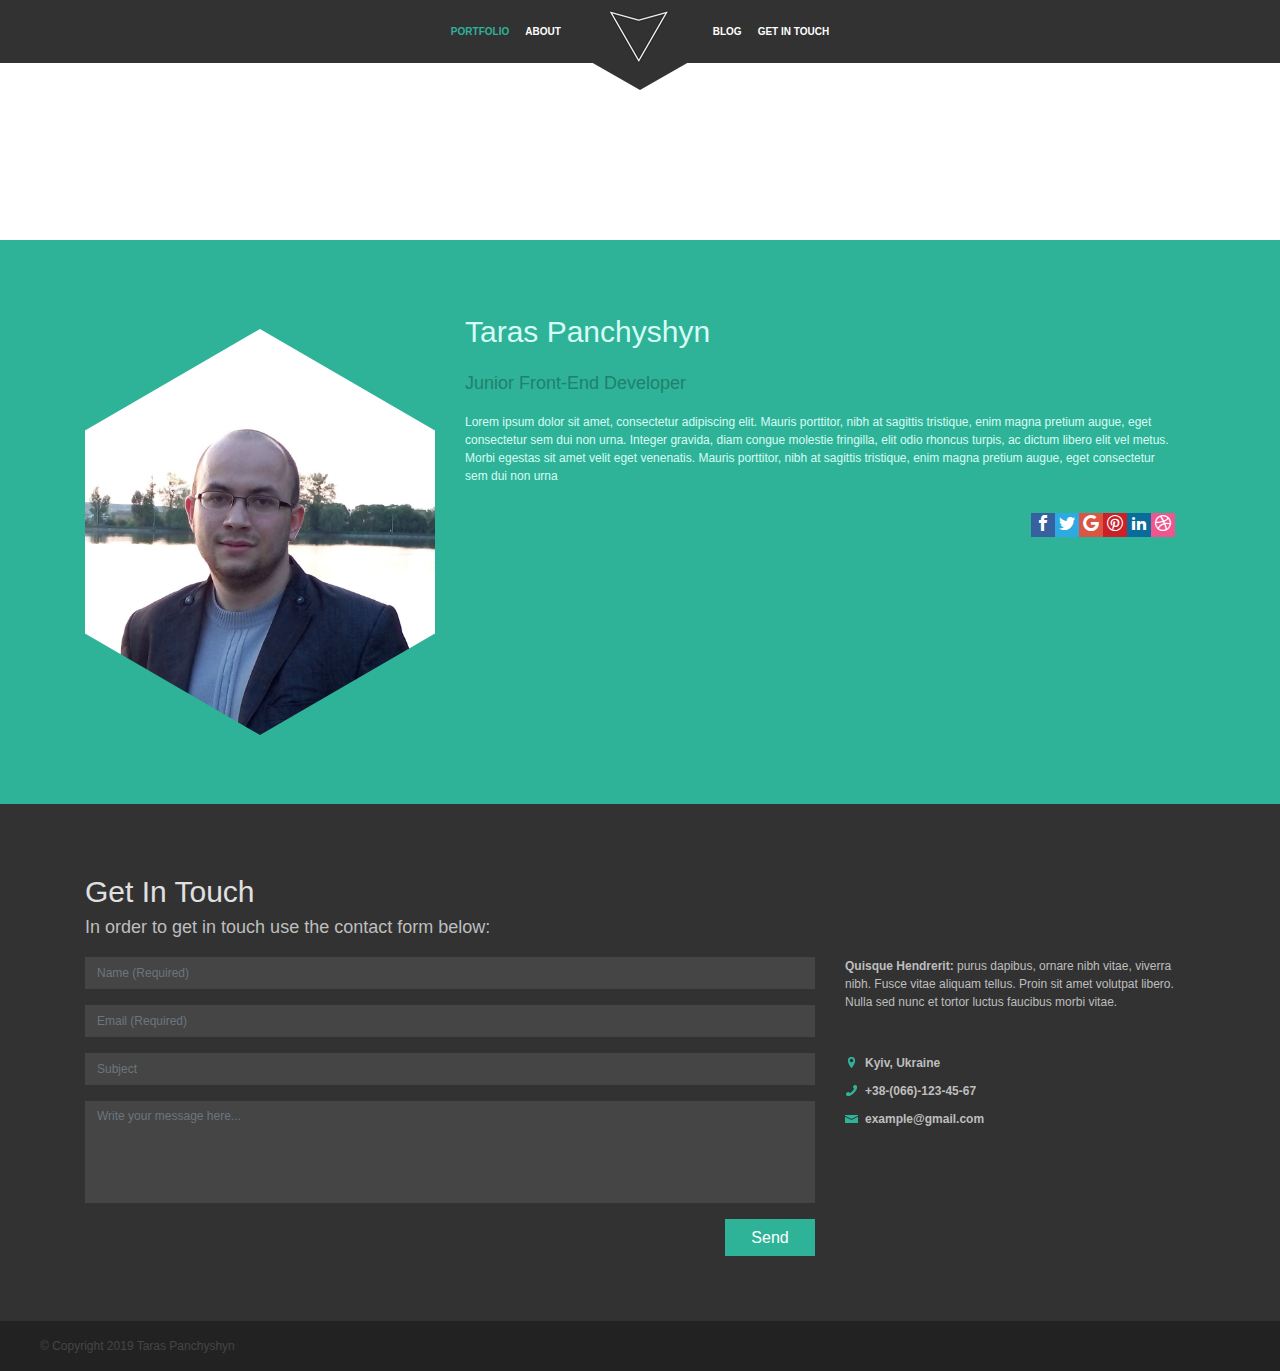
<file: index.html>
<!DOCTYPE html>
<html lang="en">

<head>

    <meta charset="utf-8">
    <title>Portfolio</title>
    <meta name="description" content="">
    <meta http-equiv="X-UA-Compatible" content="IE=edge">
    <meta name="viewport" content="width=device-width, initial-scale=1, maximum-scale=1">

    <link rel="apple-touch-icon" sizes="57x57" href="/static/apple-icon-57x57.png">
    <link rel="apple-touch-icon" sizes="60x60" href="/static/apple-icon-60x60.png">
    <link rel="apple-touch-icon" sizes="72x72" href="/static/apple-icon-72x72.png">
    <link rel="apple-touch-icon" sizes="76x76" href="/static/apple-icon-76x76.png">
    <link rel="apple-touch-icon" sizes="114x114" href="/static/apple-icon-114x114.png">
    <link rel="apple-touch-icon" sizes="120x120" href="/static/apple-icon-120x120.png">
    <link rel="apple-touch-icon" sizes="144x144" href="/static/apple-icon-144x144.png">
    <link rel="apple-touch-icon" sizes="152x152" href="/static/apple-icon-152x152.png">
    <link rel="apple-touch-icon" sizes="180x180" href="/static/apple-icon-180x180.png">
    <link rel="icon" type="image/png" sizes="192x192" href="/static/android-icon-192x192.png">
    <link rel="icon" type="image/png" sizes="32x32" href="/static/favicon-32x32.png">
    <link rel="icon" type="image/png" sizes="96x96" href="/static/favicon-96x96.png">
    <link rel="icon" type="image/png" sizes="16x16" href="/static/favicon-16x16.png">
    <link rel="manifest" href="/static/manifest.json">
    <meta name="msapplication-TileColor" content="#ffffff">
    <meta name="msapplication-TileImage" content="/static/ms-icon-144x144.png">
    <meta name="theme-color" content="#ffffff">

<link href="/assets/css/vendors.07615cd2c027ae53e036.css" rel="stylesheet"><link href="/assets/css/app.07615cd2c027ae53e036.css" rel="stylesheet"></head>

<body>
<header>
    <nav class="navbar-dark navbar navbar-expand-sm fixed-top">
        <a class="navbar-brand" href="#"><img src="assets/img/Logo.png" width="64" height="55"
                                              alt=""></a>
        <button class="navbar-toggler collapsed" type="button" data-toggle="collapse"
                data-target="#navbarNav"
                aria-controls="navbarNav" aria-expanded="false" aria-label="Toggle navigation">
            <span class="navbar-toggler-icon"></span>
        </button>
        <div class="navbar-collapse collapse" id="navbarNav">
            <ul class="nav navbar-nav ml-auto">
                <li class="nav-item active" id="portfolio">
                    <a class="nav-link" href="#">Portfolio</a>
                </li>
                <li class="nav-item" id="about">
                    <a class="nav-link" href="#">About</a>
                </li>
            </ul>
            <ul class="nav navbar-nav mr-auto">
                <li class="nav-item" id="blog">
                    <a class="nav-link" href="#">Blog</a>
                </li>
                <li class="nav-item" id="getint">
                    <a class="nav-link" href="#">Get in touch</a>
                </li>
            </ul>
        </div>
    </nav>
</header>
<div class="wrapper-hex">
    <ul id="categories" class="clr"></ul>

</div>
<section class="developer" id="dev-id">
    <div class="container">
        <div class="row">
            <div class="col-12 col-sm-4 ">
                <div class="outer">
                    <img src="assets/img/photo.png" alt=" ">
                </div>
            </div>
            <div class="col-12 col-sm-8 ">
                <div class="info-dev">
                    <p class="name">
                        Taras Panchyshyn
                    </p>
                    <p class="prof">Junior Front-End Developer</p>
                    <p class="desc">Lorem ipsum dolor sit amet, consectetur adipiscing elit. Mauris
                        porttitor, nibh
                        at
                        sagittis
                        tristique, enim magna pretium augue, eget consectetur sem dui non urna.
                        Integer gravida,
                        diam
                        congue molestie
                        fringilla, elit odio rhoncus turpis, ac dictum libero elit vel metus. Morbi
                        egestas sit amet
                        velit eget
                        venenatis. Mauris porttitor, nibh at sagittis tristique, enim magna pretium
                        augue, eget
                        consectetur sem dui non
                        urna</p>
                    <div class="socials">
                        <div class="facebook"><a href=""><span class="icon-facebook"></span></a>
                        </div>
                        <div class="twitter"><a href=""><span class="icon-twitter"></span></a></div>
                        <div class="google"><a href=""><span class="icon-google"></span></a></div>
                        <div class="pinterest2"><a href=""><span class="icon-pinterest2"></span></a>
                        </div>
                        <div class="linkedin2"><a href=""><span class="icon-linkedin2"></span></a>
                        </div>
                        <div class="dribbble"><a href=""><span class="icon-dribbble"></span></a>
                        </div>
                    </div>
                </div>
            </div>
        </div>
    </div>
</section>
<section class="getintouch" id="get-in-touch">
    <div class="container">
        <div class="row"><p class="getintouch_title">Get In Touch</p>
            <p class="getintouch_desc">In order to get in touch use the contact form below:</p>
            <div class="col-12 col-sm-8">

                <form>
                    <div class="form-group">
                        <input type="text" class="form-control" id="nameform"
                               placeholder="Name (Required)" required>
                    </div>
                    <div class="form-group">
                        <input type="email" class="form-control" id="emailform"
                               placeholder="Email (Required)" required>
                    </div>
                    <div class="form-group">
                        <input type="text" class="form-control" id="subjform"
                               placeholder="Subject" required>
                    </div>
                    <div class="form-group">
							<textarea type="text" class="form-control" id="msgform" rows="5"
                                      placeholder="Write your message here..." required></textarea>
                    </div>
                    <div>
                        <button type="submit" class="btn btn-primary">Send</button>
                    </div>
                </form>
            </div>
            <div class="col-12 col-sm-4">
                <p><span>Quisque Hendrerit:</span> purus dapibus, ornare nibh vitae, viverra nibh.
                    Fusce vitae aliquam tellus.
                    Proin sit amet volutpat libero. Nulla sed nunc et tortor luctus faucibus morbi
                    vitae.</p>

                <a class="loc" href="https://goo.gl/maps/weKcK7t7yL8gWVbWA" target="_blank">Kyiv,
                    Ukraine</a>
                <a class="phon" href="tel:+380661234567">+38-(066)-123-45-67</a>
                <a class="maill" href="mailto:example@gmail.com">example@gmail.com</a>
            </div>
        </div>
    </div>
</section>
<footer>
    <p>© Copyright 2019 Taras Panchyshyn</p>
</footer>

<div class="modal fade" id="exampleModalCenter" tabindex="-1" role="dialog"
     aria-labelledby="exampleModalCenterTitle" aria-hidden="true">
    <div class="modal-dialog modal-dialog-centered" role="document">
        <div class="modal-content">
            <div class="modal-header">
                <h5 class="modal-title" id="exampleModalCenterTitle">Ooops...</h5>
                <button type="button" class="close" data-dismiss="modal" aria-label="Close">
                    <span aria-hidden="true">&times;</span>
                </button>
            </div>
            <div class="modal-body">
                Blog doesn't exists atm... Will be in future (maybe 😁)
            </div>
            <div class="modal-footer">
                <button type="button" class="btn btn-secondary" data-dismiss="modal">Close</button>
            </div>
        </div>
    </div>
</div>
<script type="text/javascript" src="/assets/js/vendors.07615cd2c027ae53e036.js"></script><script type="text/javascript" src="/assets/js/app.07615cd2c027ae53e036.js"></script></body>

</html>
</file>
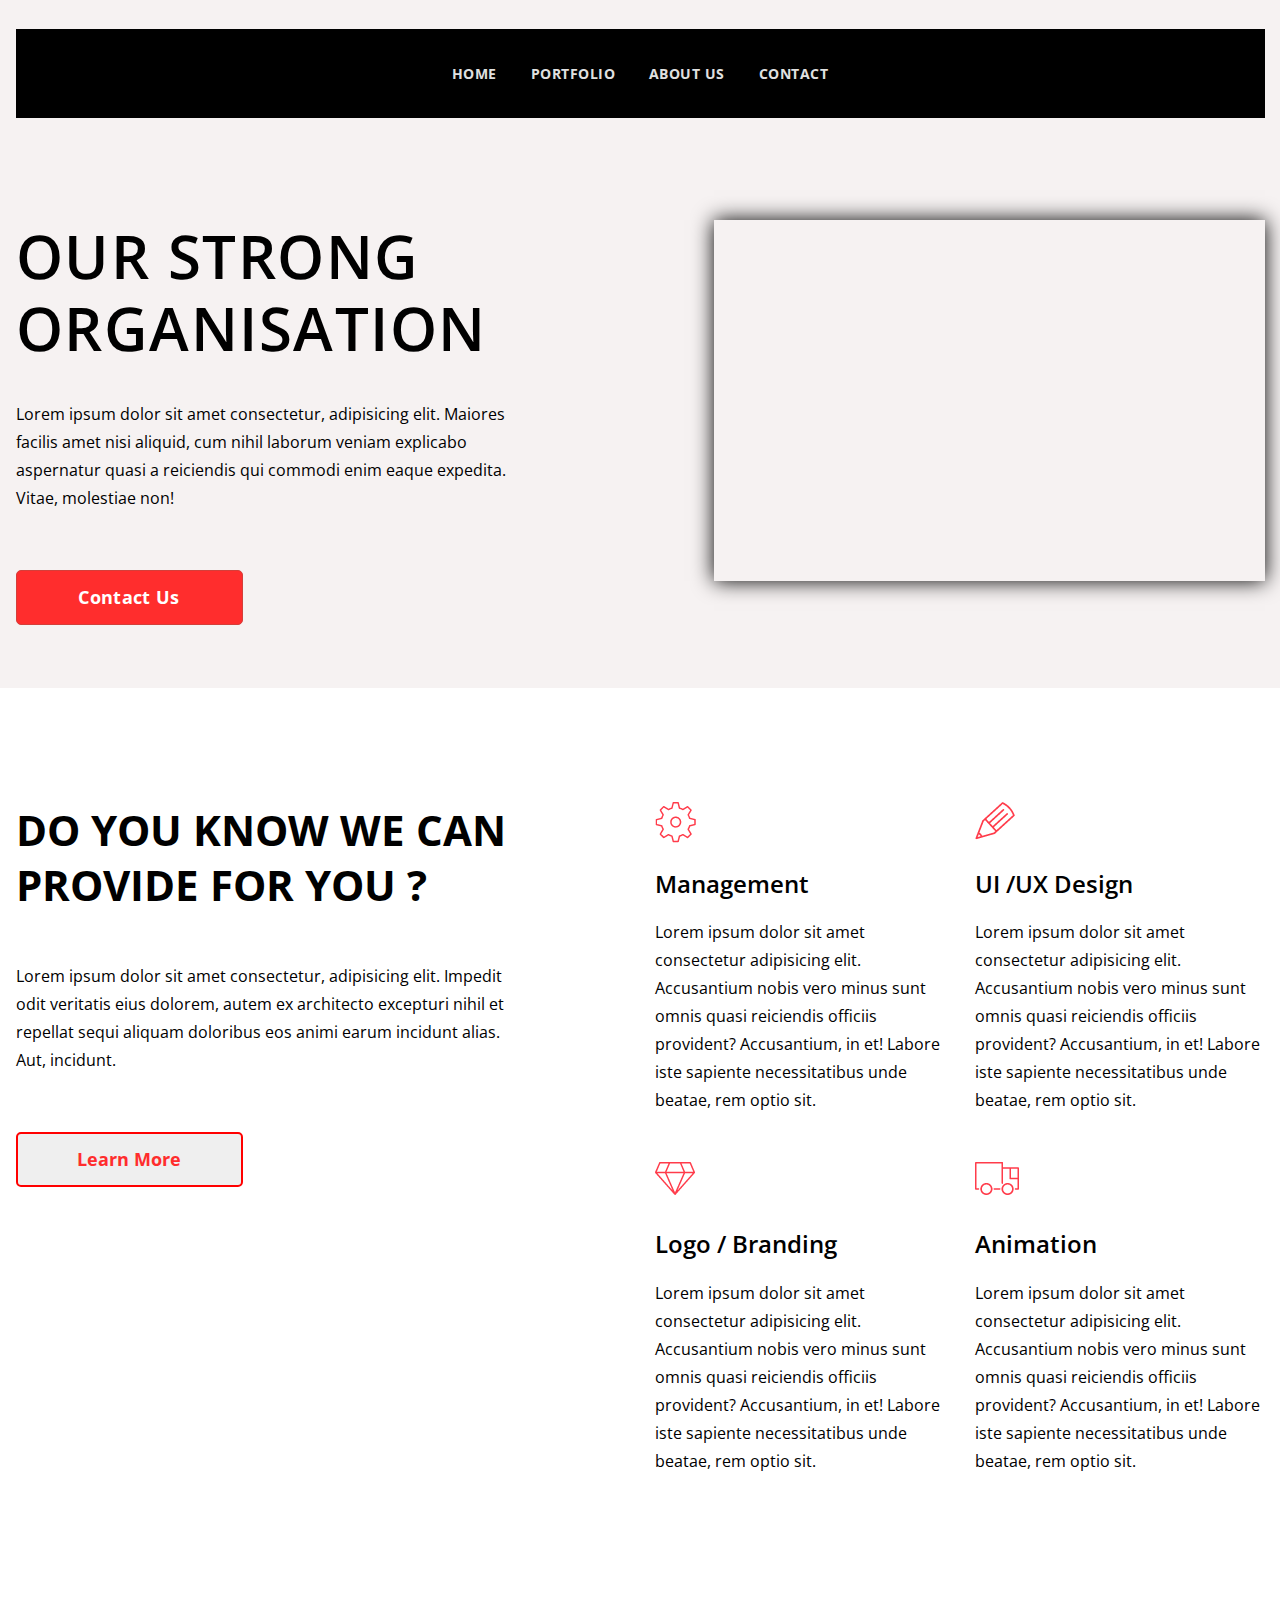
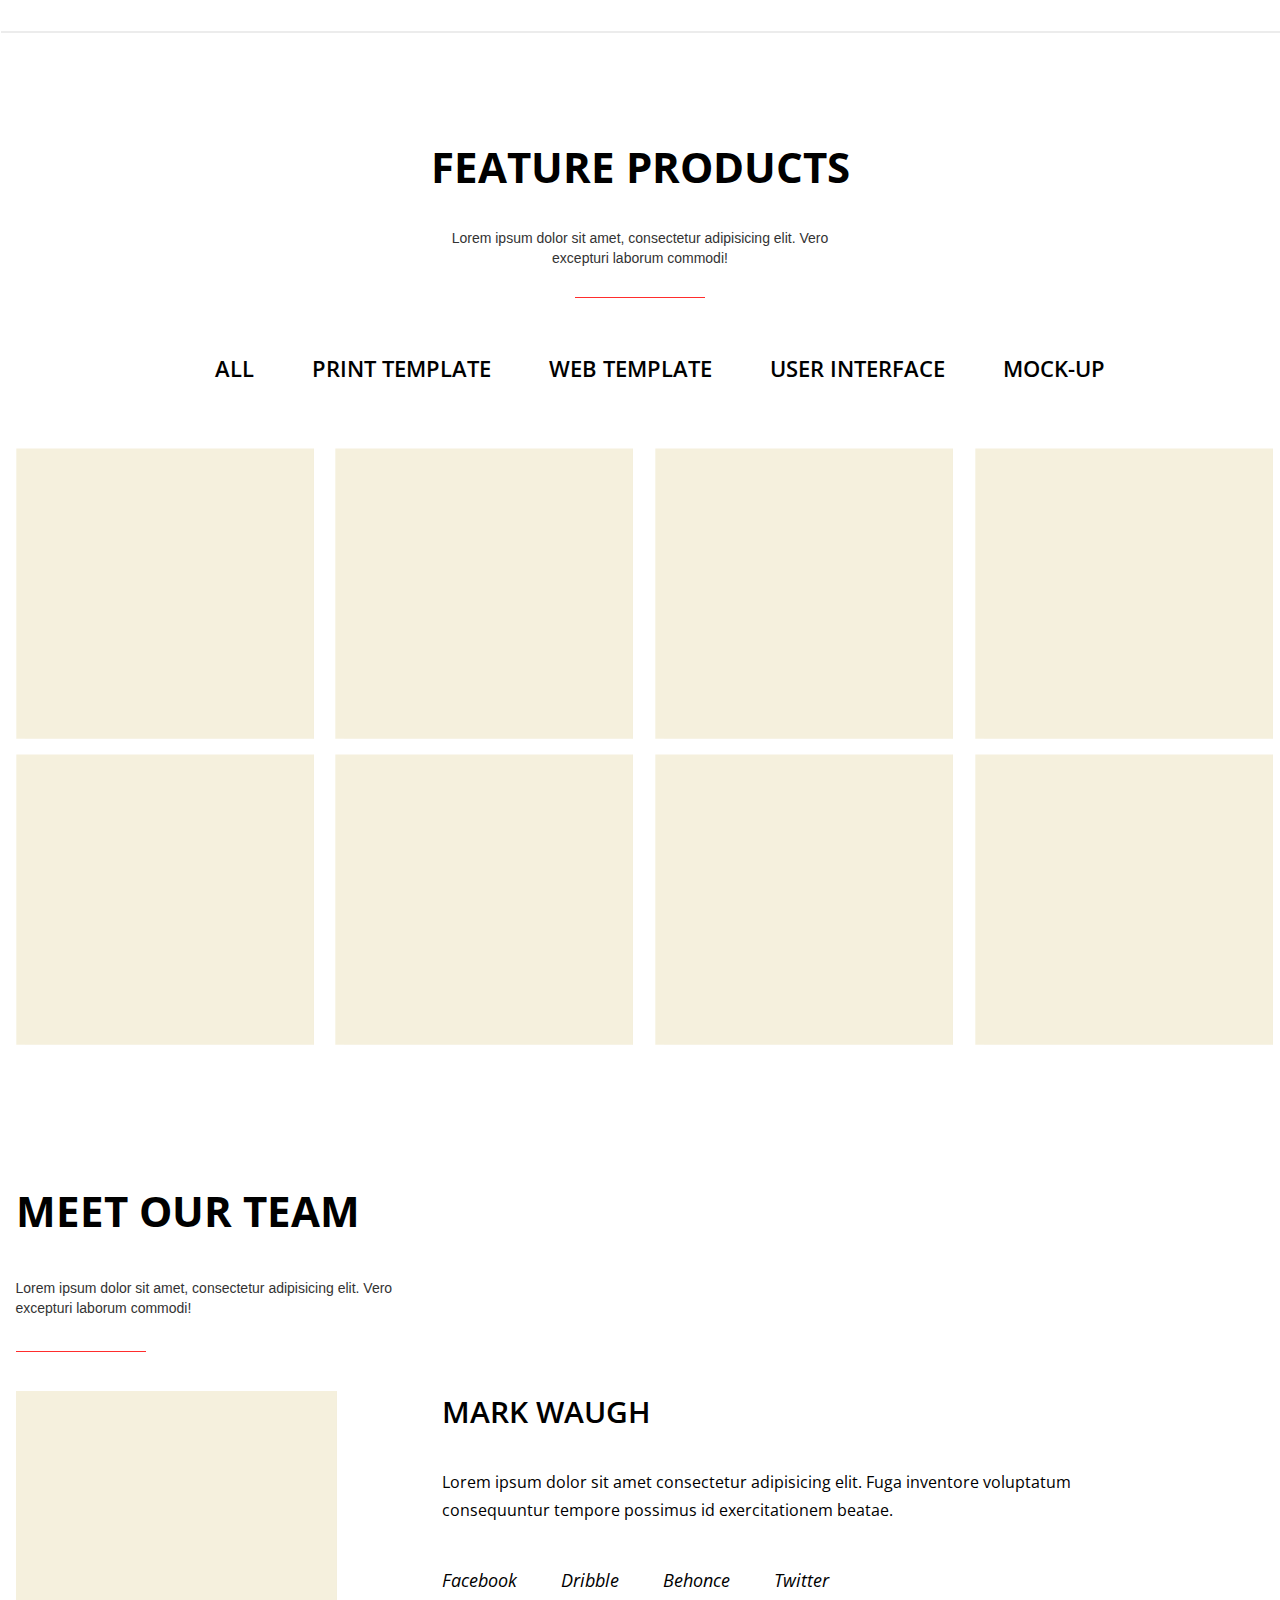
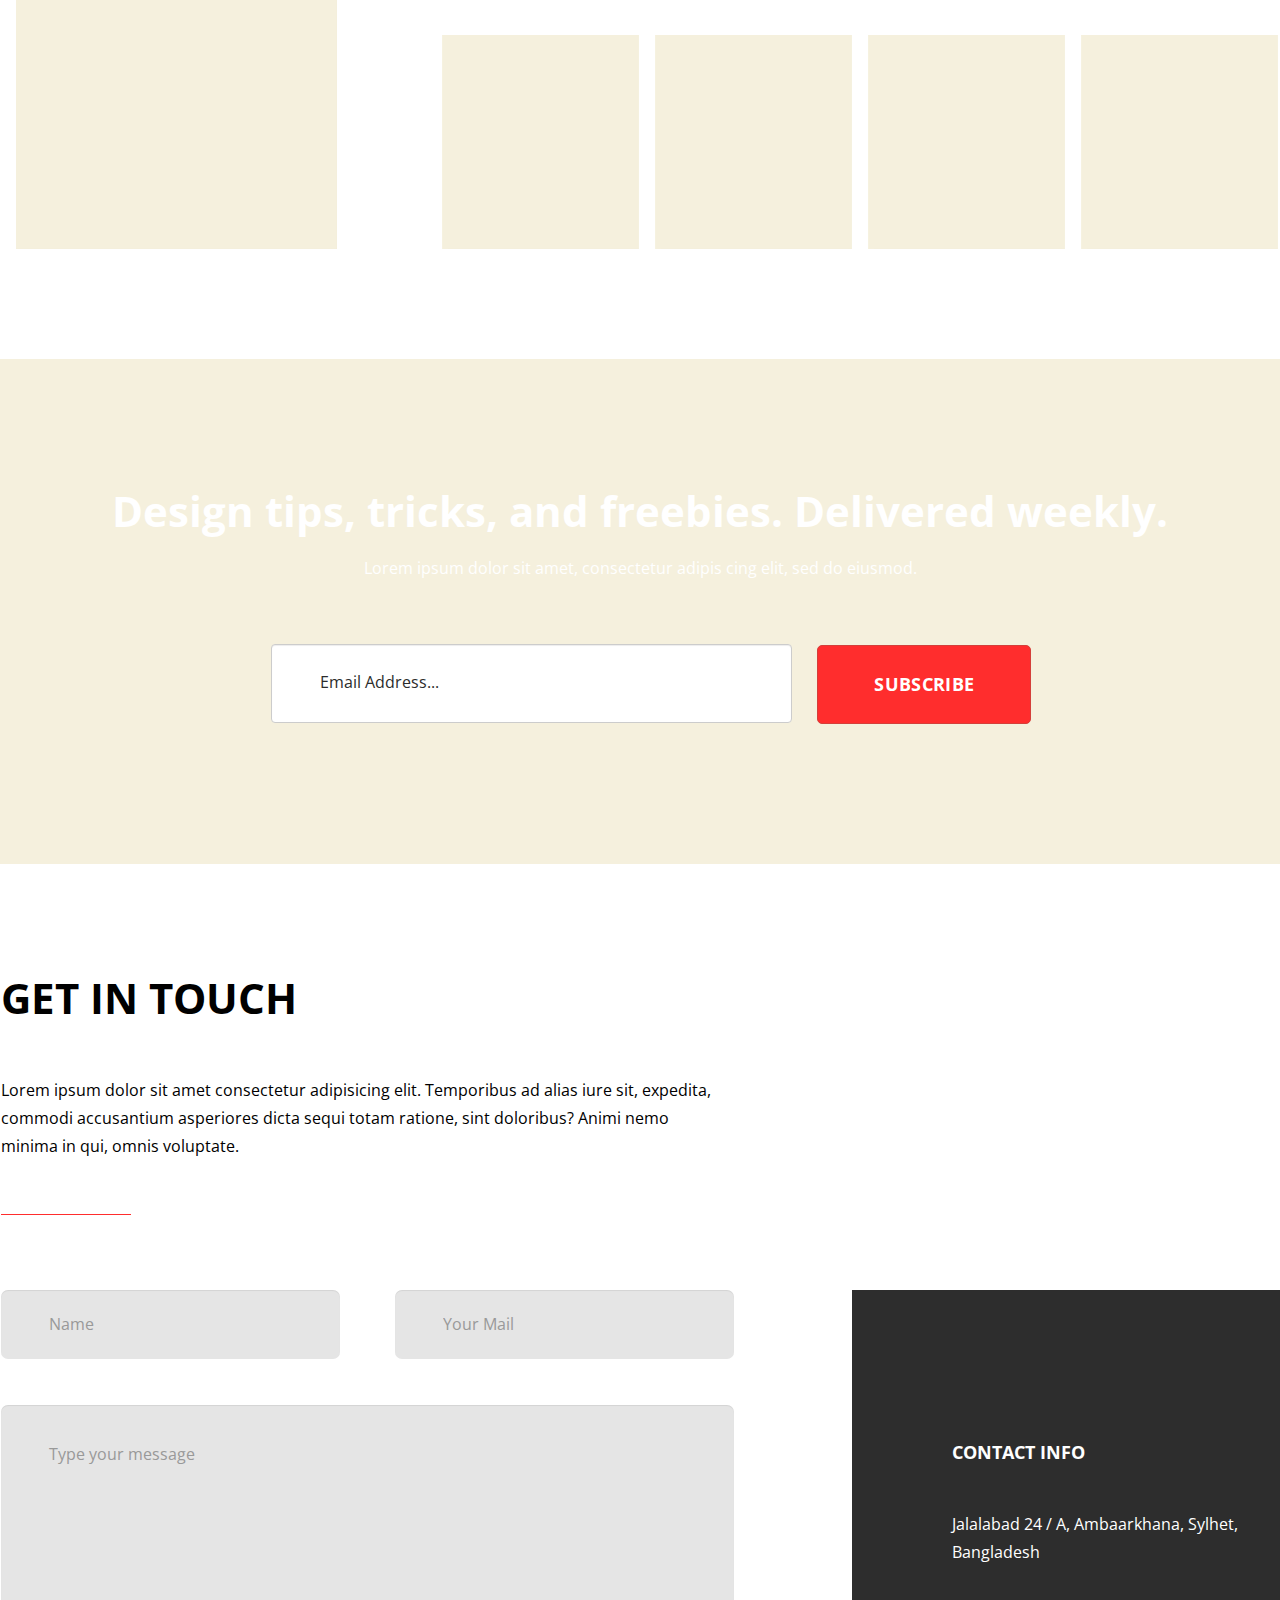
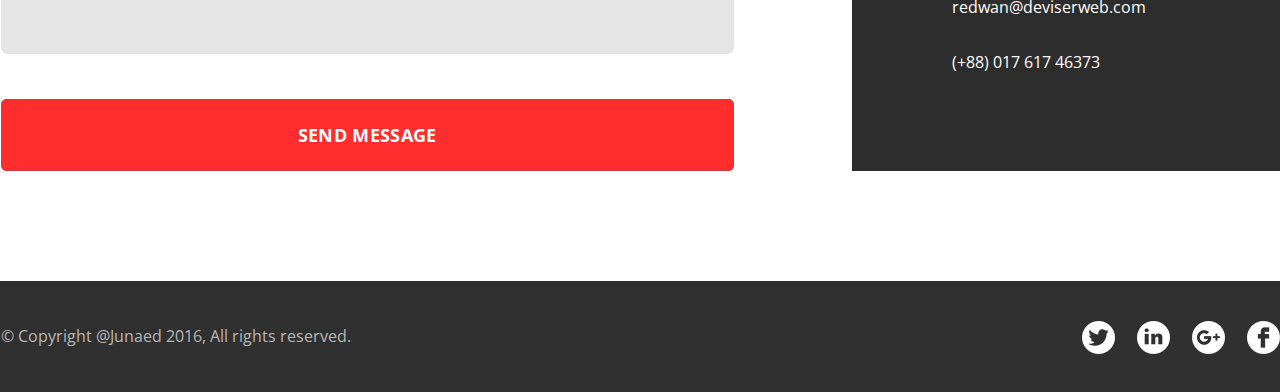
<file: agencylp/index.html>
<!DOCTYPE html>
<html lang="en">

<head>
    <meta charset="UTF-8">
    <meta name="viewport" content="width=device-width, initial-scale=1, shrink-to-fit=no">
    <meta http-equiv="X-UA-Compatible" content="ie=edge">
    <title>Document</title>
    <link href="https://fonts.googleapis.com/css?family=Open+Sans:400,400i,600,700,800&display=swap" rel="stylesheet">

    <link rel="stylesheet" href="css/bootstrap.min.css">
    <link rel="stylesheet" href="css/main.css">
</head>

<body>

    <header>
        <div class="menu">
            <a href="#">Home</a>
            <a href="#">Portfolio</a>
            <a href="#">About us</a>
            <a href="#">Contact</a>
        </div>
        <div class="container">
            <div class="row">
                <div class="col-sm-6">
                    <h1>Our strong organisation</h1>
                    <p>Lorem ipsum dolor sit amet consectetur, adipisicing elit. Maiores facilis amet nisi aliquid, cum
                        nihil
                        laborum veniam explicabo aspernatur quasi a reiciendis qui commodi enim eaque expedita. Vitae,
                        molestiae
                        non!</p>
                    <button type="button" class="btn btn-danger">Contact Us</button>
                </div>
                <div class="col-sm-6">
                    <div class="vid">
                        <iframe width="551" height="356" src="https://www.youtube.com/embed/pSANjepHKUs?controls=0"
                            frameborder="0"
                            allow="accelerometer; autoplay; encrypted-media; gyroscope; picture-in-picture"
                            allowfullscreen>
                        </iframe>
                    </div>
                </div>

            </div>
        </div>


    </header>

    <div class="offer container">
        <div class="row">
            <div class="col-sm-6">
                <h2>do you know we can provide for you ?</h2>
                <p>Lorem ipsum dolor sit amet consectetur, adipisicing elit. Impedit odit veritatis eius dolorem, autem
                    ex architecto excepturi nihil et repellat sequi aliquam doloribus eos animi earum incidunt alias.
                    Aut, incidunt.</p>
                <button type="button" class="btn btn-outline-danger">Learn More</button>
            </div>
            <div class="col-sm-3">
                <div class="providing">
                    <div class="icon">
                        <img src="img/Settings.png">
                    </div>
                    <p class="titl">Management</p>
                    <p class="desc">Lorem ipsum dolor sit amet consectetur adipisicing elit. Accusantium nobis vero
                        minus sunt omnis quasi reiciendis officiis provident? Accusantium, in et! Labore iste sapiente
                        necessitatibus unde beatae, rem optio sit.</p>
                </div>
                <div class="providing">
                    <div class="icon">
                        <img src="img/Diamond.png">
                    </div>
                    <p class="titl">Logo / Branding</p>
                    <p class="desc">Lorem ipsum dolor sit amet consectetur adipisicing elit. Accusantium nobis vero
                        minus sunt omnis quasi reiciendis officiis provident? Accusantium, in et! Labore iste
                        sapiente
                        necessitatibus unde beatae, rem optio sit.</p>
                </div>
            </div>
            <div class="col-sm-3">
                <div class="icon">
                    <img src="img/Pencil.png">
                </div>
                <p class="titl">UI /UX Design</p>
                <p class="desc">Lorem ipsum dolor sit amet consectetur adipisicing elit. Accusantium nobis vero
                    minus sunt omnis quasi reiciendis officiis provident? Accusantium, in et! Labore iste sapiente
                    necessitatibus unde beatae, rem optio sit.</p>

                <div class="providing">
                    <div class="icon">
                        <img src="img/Truck_2.png">
                    </div>
                    <p class="titl">Animation</p>
                    <p class="desc">Lorem ipsum dolor sit amet consectetur adipisicing elit. Accusantium nobis vero
                        minus sunt omnis quasi reiciendis officiis provident? Accusantium, in et! Labore iste
                        sapiente
                        necessitatibus unde beatae, rem optio sit.</p>
                </div>
            </div>
        </div>
        <h2></h2>
    </div>

    <div class="products container">
        <h2>feature products</h2>
        <p>Lorem ipsum dolor sit amet, consectetur adipisicing elit. Vero excepturi laborum commodi!</p>
        <div class="line"></div>

        <div class="selections">
            <ul>
                <li><a href="#">all</a></li>
                <li><a href="#">print template</a></li>
                <li><a href="#">web template</a></li>
                <li><a href="#">user interface</a></li>
                <li><a href="#">mock-up</a></li>
            </ul>
        </div>
        <div class="prod row">
            <div class="col-sm-3">
                <img src="img/Layer_1.png" alt="">
                <img src="img/Layer_1.png" alt="">
            </div>
            <div class="col-sm-3">
                <img src="img/Layer_1.png" alt="">
                <img src="img/Layer_1.png" alt="">
            </div>
            <div class="col-sm-3">
                <img src="img/Layer_1.png" alt="">
                <img src="img/Layer_1.png" alt="">
            </div>
            <div class="col-sm-3">
                <img src="img/Layer_1.png" alt="">
                <img src="img/Layer_1.png" alt="">
            </div>
        </div>
        <div class="meet">
            <h2>meet our team</h2>
            <p>Lorem ipsum dolor sit amet, consectetur adipisicing elit. Vero excepturi laborum commodi!</p>
            <div class="line"></div>
        </div>
        <div class="team row">
            <div class="col-sm-4">
                <img src="img/vzardini.png" alt="">
            </div>

            <div class="col-sm-8">
                <div class="aboutleader">
                    <span class="leadname">mark waugh</span>
                    <p>Lorem ipsum dolor sit amet consectetur adipisicing elit. Fuga inventore voluptatum consequuntur
                        tempore possimus id exercitationem beatae.</p>
                    <div class="leadlink">
                        <ul>
                            <li><a href="#">Facebook</a></li>
                            <li><a href="#">Dribble</a></li>
                            <li><a href="#">Behonce</a></li>
                            <li><a href="#">Twitter</a></li>
                        </ul>
                    </div>
                </div>
                <div class="row">
                    <div class="col-sm-3">
                        <img src="img/adonadoni.png" alt="">
                        <div class="teamname">sokina jue</div>
                    </div>
                    <div class="col-sm-3">
                        <img src="img/adonadoni.png" alt="">
                        <div class="teamname">sokina jue</div>
                    </div>
                    <div class="col-sm-3">
                        <img src="img/adonadoni.png" alt="">
                        <div class="teamname">sokina jue</div>
                    </div>
                    <div class="col-sm-3">
                        <img src="img/adonadoni.png" alt="">
                        <div class="teamname">sokina jue</div>
                    </div>
                </div>
            </div>
        </div>

    </div>

    <div class="subscribe">
        <p class="toptext">Design tips, tricks, and freebies. Delivered weekly.</p>
        <p class="bottomtext">Lorem ipsum dolor sit amet, consectetur adipis cing elit, sed do eiusmod.</p>
        <form name="test" method="post" action="#">
            <input type="email" class="form-control" id="exampleInputEmail1" aria-describedby="emailHelp"
                placeholder="Email Address...">
            <button type="submit" class="btn btn-danger btn-lg">SUBSCRIBE</button>
        </form>
    </div>

    <div class="getintouch ">
        <div class="container">
            <h2>get in touch</h2>
            <p>Lorem ipsum dolor sit amet consectetur adipisicing elit. Temporibus ad alias iure sit, expedita, commodi
                accusantium asperiores dicta sequi totam ratione, sint doloribus? Animi nemo minima in qui, omnis
                voluptate.
            </p>
            <div class="line"></div>

            <div class="row">
                <div class="col-sm-7">
                    <input type="text" class="form-control" placeholder="Name">
                    <input type="email" class="formemail form-control" placeholder="Your Mail">
                    <textarea class="form-control" id="exampleFormControlTextarea1" rows="8"
                        placeholder="Type your message"></textarea>
                    <button type="button" class="btn btn-danger btn-lg btn-block">Send Message</button>
                </div>
                <div class="col-sm-1"></div>
                <div class="col-sm-4">
                    <div class="contactinfo">
                        <p class="contacttitle">contact info</p>
                        <p>Jalalabad 24 / A, Ambaarkhana, Sylhet, Bangladesh</p>
                        <p>redwan@deviserweb.com</p>
                        <p>(+88) 017 617 46373</p>
                    </div>
                </div>
            </div>
        </div>
    </div>





    <footer>
        <div class="container">
            <p>© Copyright @Junaed 2016, All rights reserved.</p>
            <div class="social">
                <a href=""><img src="img/1468368398_Twitter_Rounded_Solid.png" alt=""></a>
                <a href=""><img src="img/1468368407_LinkedIn_Rounded_Solid.png" alt=""></a>
                <a href=""><img src="img/1468368412_Google_Rounded_Solid.png" alt=""></a>
                <a href=""><img src="img/1468368389_Facebook_Rounded_Solid.png" alt=""></a>
            </div>
        </div>
    </footer>

    <script src="https://code.jquery.com/jquery-3.3.1.slim.min.js"
        integrity="sha384-q8i/X+965DzO0rT7abK41JStQIAqVgRVzpbzo5smXKp4YfRvH+8abtTE1Pi6jizo" crossorigin="anonymous">
    </script>
    <script src="https://cdnjs.cloudflare.com/ajax/libs/popper.js/1.14.7/umd/popper.min.js"
        integrity="sha384-UO2eT0CpHqdSJQ6hJty5KVphtPhzWj9WO1clHTMGa3JDZwrnQq4sF86dIHNDz0W1" crossorigin="anonymous">
    </script>
    <script src="js/bootstrap.min.js"></script>
    </script>
</body>

</html>
</file>
<file: assets/css/vendors.07615cd2c027ae53e036.css>
@-webkit-keyframes bounce{0%,20%,53%,80%,to{-webkit-animation-timing-function:cubic-bezier(.215,.61,.355,1);animation-timing-function:cubic-bezier(.215,.61,.355,1);-webkit-transform:translateZ(0);transform:translateZ(0)}40%,43%{-webkit-animation-timing-function:cubic-bezier(.755,.05,.855,.06);animation-timing-function:cubic-bezier(.755,.05,.855,.06);-webkit-transform:translate3d(0,-30px,0);transform:translate3d(0,-30px,0)}70%{-webkit-animation-timing-function:cubic-bezier(.755,.05,.855,.06);animation-timing-function:cubic-bezier(.755,.05,.855,.06);-webkit-transform:translate3d(0,-15px,0);transform:translate3d(0,-15px,0)}90%{-webkit-transform:translate3d(0,-4px,0);transform:translate3d(0,-4px,0)}}@keyframes bounce{0%,20%,53%,80%,to{-webkit-animation-timing-function:cubic-bezier(.215,.61,.355,1);animation-timing-function:cubic-bezier(.215,.61,.355,1);-webkit-transform:translateZ(0);transform:translateZ(0)}40%,43%{-webkit-animation-timing-function:cubic-bezier(.755,.05,.855,.06);animation-timing-function:cubic-bezier(.755,.05,.855,.06);-webkit-transform:translate3d(0,-30px,0);transform:translate3d(0,-30px,0)}70%{-webkit-animation-timing-function:cubic-bezier(.755,.05,.855,.06);animation-timing-function:cubic-bezier(.755,.05,.855,.06);-webkit-transform:translate3d(0,-15px,0);transform:translate3d(0,-15px,0)}90%{-webkit-transform:translate3d(0,-4px,0);transform:translate3d(0,-4px,0)}}.bounce{-webkit-animation-name:bounce;animation-name:bounce;-webkit-transform-origin:center bottom;-ms-transform-origin:center bottom;transform-origin:center bottom}@-webkit-keyframes flash{0%,50%,to{opacity:1}25%,75%{opacity:0}}@keyframes flash{0%,50%,to{opacity:1}25%,75%{opacity:0}}.flash{-webkit-animation-name:flash;animation-name:flash}@-webkit-keyframes pulse{0%{-webkit-transform:scaleX(1);transform:scaleX(1)}50%{-webkit-transform:scale3d(1.05,1.05,1.05);transform:scale3d(1.05,1.05,1.05)}to{-webkit-transform:scaleX(1);transform:scaleX(1)}}@keyframes pulse{0%{-webkit-transform:scaleX(1);transform:scaleX(1)}50%{-webkit-transform:scale3d(1.05,1.05,1.05);transform:scale3d(1.05,1.05,1.05)}to{-webkit-transform:scaleX(1);transform:scaleX(1)}}.pulse{-webkit-animation-name:pulse;animation-name:pulse}@-webkit-keyframes rubberBand{0%{-webkit-transform:scaleX(1);transform:scaleX(1)}30%{-webkit-transform:scale3d(1.25,.75,1);transform:scale3d(1.25,.75,1)}40%{-webkit-transform:scale3d(.75,1.25,1);transform:scale3d(.75,1.25,1)}50%{-webkit-transform:scale3d(1.15,.85,1);transform:scale3d(1.15,.85,1)}65%{-webkit-transform:scale3d(.95,1.05,1);transform:scale3d(.95,1.05,1)}75%{-webkit-transform:scale3d(1.05,.95,1);transform:scale3d(1.05,.95,1)}to{-webkit-transform:scaleX(1);transform:scaleX(1)}}@keyframes rubberBand{0%{-webkit-transform:scaleX(1);transform:scaleX(1)}30%{-webkit-transform:scale3d(1.25,.75,1);transform:scale3d(1.25,.75,1)}40%{-webkit-transform:scale3d(.75,1.25,1);transform:scale3d(.75,1.25,1)}50%{-webkit-transform:scale3d(1.15,.85,1);transform:scale3d(1.15,.85,1)}65%{-webkit-transform:scale3d(.95,1.05,1);transform:scale3d(.95,1.05,1)}75%{-webkit-transform:scale3d(1.05,.95,1);transform:scale3d(1.05,.95,1)}to{-webkit-transform:scaleX(1);transform:scaleX(1)}}.rubberBand{-webkit-animation-name:rubberBand;animation-name:rubberBand}@-webkit-keyframes shake{0%,to{-webkit-transform:translateZ(0);transform:translateZ(0)}10%,30%,50%,70%,90%{-webkit-transform:translate3d(-10px,0,0);transform:translate3d(-10px,0,0)}20%,40%,60%,80%{-webkit-transform:translate3d(10px,0,0);transform:translate3d(10px,0,0)}}@keyframes shake{0%,to{-webkit-transform:translateZ(0);transform:translateZ(0)}10%,30%,50%,70%,90%{-webkit-transform:translate3d(-10px,0,0);transform:translate3d(-10px,0,0)}20%,40%,60%,80%{-webkit-transform:translate3d(10px,0,0);transform:translate3d(10px,0,0)}}.shake{-webkit-animation-name:shake;animation-name:shake}@-webkit-keyframes headShake{0%{-webkit-transform:translateX(0);transform:translateX(0)}6.5%{-webkit-transform:translateX(-6px) rotateY(-9deg);transform:translateX(-6px) rotateY(-9deg)}18.5%{-webkit-transform:translateX(5px) rotateY(7deg);transform:translateX(5px) rotateY(7deg)}31.5%{-webkit-transform:translateX(-3px) rotateY(-5deg);transform:translateX(-3px) rotateY(-5deg)}43.5%{-webkit-transform:translateX(2px) rotateY(3deg);transform:translateX(2px) rotateY(3deg)}50%{-webkit-transform:translateX(0);transform:translateX(0)}}@keyframes headShake{0%{-webkit-transform:translateX(0);transform:translateX(0)}6.5%{-webkit-transform:translateX(-6px) rotateY(-9deg);transform:translateX(-6px) rotateY(-9deg)}18.5%{-webkit-transform:translateX(5px) rotateY(7deg);transform:translateX(5px) rotateY(7deg)}31.5%{-webkit-transform:translateX(-3px) rotateY(-5deg);transform:translateX(-3px) rotateY(-5deg)}43.5%{-webkit-transform:translateX(2px) rotateY(3deg);transform:translateX(2px) rotateY(3deg)}50%{-webkit-transform:translateX(0);transform:translateX(0)}}.headShake{-webkit-animation-timing-function:ease-in-out;animation-timing-function:ease-in-out;-webkit-animation-name:headShake;animation-name:headShake}@-webkit-keyframes swing{20%{-webkit-transform:rotate(15deg);transform:rotate(15deg)}40%{-webkit-transform:rotate(-10deg);transform:rotate(-10deg)}60%{-webkit-transform:rotate(5deg);transform:rotate(5deg)}80%{-webkit-transform:rotate(-5deg);transform:rotate(-5deg)}to{-webkit-transform:rotate(0deg);transform:rotate(0deg)}}@keyframes swing{20%{-webkit-transform:rotate(15deg);transform:rotate(15deg)}40%{-webkit-transform:rotate(-10deg);transform:rotate(-10deg)}60%{-webkit-transform:rotate(5deg);transform:rotate(5deg)}80%{-webkit-transform:rotate(-5deg);transform:rotate(-5deg)}to{-webkit-transform:rotate(0deg);transform:rotate(0deg)}}.swing{-webkit-transform-origin:top center;-ms-transform-origin:top center;transform-origin:top center;-webkit-animation-name:swing;animation-name:swing}@-webkit-keyframes tada{0%{-webkit-transform:scaleX(1);transform:scaleX(1)}10%,20%{-webkit-transform:scale3d(.9,.9,.9) rotate(-3deg);transform:scale3d(.9,.9,.9) rotate(-3deg)}30%,50%,70%,90%{-webkit-transform:scale3d(1.1,1.1,1.1) rotate(3deg);transform:scale3d(1.1,1.1,1.1) rotate(3deg)}40%,60%,80%{-webkit-transform:scale3d(1.1,1.1,1.1) rotate(-3deg);transform:scale3d(1.1,1.1,1.1) rotate(-3deg)}to{-webkit-transform:scaleX(1);transform:scaleX(1)}}@keyframes tada{0%{-webkit-transform:scaleX(1);transform:scaleX(1)}10%,20%{-webkit-transform:scale3d(.9,.9,.9) rotate(-3deg);transform:scale3d(.9,.9,.9) rotate(-3deg)}30%,50%,70%,90%{-webkit-transform:scale3d(1.1,1.1,1.1) rotate(3deg);transform:scale3d(1.1,1.1,1.1) rotate(3deg)}40%,60%,80%{-webkit-transform:scale3d(1.1,1.1,1.1) rotate(-3deg);transform:scale3d(1.1,1.1,1.1) rotate(-3deg)}to{-webkit-transform:scaleX(1);transform:scaleX(1)}}.tada{-webkit-animation-name:tada;animation-name:tada}@-webkit-keyframes wobble{0%{-webkit-transform:translateZ(0);transform:translateZ(0)}15%{-webkit-transform:translate3d(-25%,0,0) rotate(-5deg);transform:translate3d(-25%,0,0) rotate(-5deg)}30%{-webkit-transform:translate3d(20%,0,0) rotate(3deg);transform:translate3d(20%,0,0) rotate(3deg)}45%{-webkit-transform:translate3d(-15%,0,0) rotate(-3deg);transform:translate3d(-15%,0,0) rotate(-3deg)}60%{-webkit-transform:translate3d(10%,0,0) rotate(2deg);transform:translate3d(10%,0,0) rotate(2deg)}75%{-webkit-transform:translate3d(-5%,0,0) rotate(-1deg);transform:translate3d(-5%,0,0) rotate(-1deg)}to{-webkit-transform:translateZ(0);transform:translateZ(0)}}@keyframes wobble{0%{-webkit-transform:translateZ(0);transform:translateZ(0)}15%{-webkit-transform:translate3d(-25%,0,0) rotate(-5deg);transform:translate3d(-25%,0,0) rotate(-5deg)}30%{-webkit-transform:translate3d(20%,0,0) rotate(3deg);transform:translate3d(20%,0,0) rotate(3deg)}45%{-webkit-transform:translate3d(-15%,0,0) rotate(-3deg);transform:translate3d(-15%,0,0) rotate(-3deg)}60%{-webkit-transform:translate3d(10%,0,0) rotate(2deg);transform:translate3d(10%,0,0) rotate(2deg)}75%{-webkit-transform:translate3d(-5%,0,0) rotate(-1deg);transform:translate3d(-5%,0,0) rotate(-1deg)}to{-webkit-transform:translateZ(0);transform:translateZ(0)}}.wobble{-webkit-animation-name:wobble;animation-name:wobble}@-webkit-keyframes jello{0%,11.1%,to{-webkit-transform:translateZ(0);transform:translateZ(0)}22.2%{-webkit-transform:skewX(-12.5deg) skewY(-12.5deg);transform:skewX(-12.5deg) skewY(-12.5deg)}33.3%{-webkit-transform:skewX(6.25deg) skewY(6.25deg);transform:skewX(6.25deg) skewY(6.25deg)}44.4%{-webkit-transform:skewX(-3.125deg) skewY(-3.125deg);transform:skewX(-3.125deg) skewY(-3.125deg)}55.5%{-webkit-transform:skewX(1.5625deg) skewY(1.5625deg);transform:skewX(1.5625deg) skewY(1.5625deg)}66.6%{-webkit-transform:skewX(-.78125deg) skewY(-.78125deg);transform:skewX(-.78125deg) skewY(-.78125deg)}77.7%{-webkit-transform:skewX(.390625deg) skewY(.390625deg);transform:skewX(.390625deg) skewY(.390625deg)}88.8%{-webkit-transform:skewX(-.1953125deg) skewY(-.1953125deg);transform:skewX(-.1953125deg) skewY(-.1953125deg)}}@keyframes jello{0%,11.1%,to{-webkit-transform:translateZ(0);transform:translateZ(0)}22.2%{-webkit-transform:skewX(-12.5deg) skewY(-12.5deg);transform:skewX(-12.5deg) skewY(-12.5deg)}33.3%{-webkit-transform:skewX(6.25deg) skewY(6.25deg);transform:skewX(6.25deg) skewY(6.25deg)}44.4%{-webkit-transform:skewX(-3.125deg) skewY(-3.125deg);transform:skewX(-3.125deg) skewY(-3.125deg)}55.5%{-webkit-transform:skewX(1.5625deg) skewY(1.5625deg);transform:skewX(1.5625deg) skewY(1.5625deg)}66.6%{-webkit-transform:skewX(-.78125deg) skewY(-.78125deg);transform:skewX(-.78125deg) skewY(-.78125deg)}77.7%{-webkit-transform:skewX(.390625deg) skewY(.390625deg);transform:skewX(.390625deg) skewY(.390625deg)}88.8%{-webkit-transform:skewX(-.1953125deg) skewY(-.1953125deg);transform:skewX(-.1953125deg) skewY(-.1953125deg)}}.jello{-webkit-animation-name:jello;animation-name:jello;-webkit-transform-origin:center;-ms-transform-origin:center;transform-origin:center}@-webkit-keyframes heartBeat{0%{-webkit-transform:scale(1);transform:scale(1)}14%{-webkit-transform:scale(1.3);transform:scale(1.3)}28%{-webkit-transform:scale(1);transform:scale(1)}42%{-webkit-transform:scale(1.3);transform:scale(1.3)}70%{-webkit-transform:scale(1);transform:scale(1)}}@keyframes heartBeat{0%{-webkit-transform:scale(1);transform:scale(1)}14%{-webkit-transform:scale(1.3);transform:scale(1.3)}28%{-webkit-transform:scale(1);transform:scale(1)}42%{-webkit-transform:scale(1.3);transform:scale(1.3)}70%{-webkit-transform:scale(1);transform:scale(1)}}.heartBeat{-webkit-animation-name:heartBeat;animation-name:heartBeat;-webkit-animation-duration:1.3s;animation-duration:1.3s;-webkit-animation-timing-function:ease-in-out;animation-timing-function:ease-in-out}@-webkit-keyframes bounceIn{0%,20%,40%,60%,80%,to{-webkit-animation-timing-function:cubic-bezier(.215,.61,.355,1);animation-timing-function:cubic-bezier(.215,.61,.355,1)}0%{opacity:0;-webkit-transform:scale3d(.3,.3,.3);transform:scale3d(.3,.3,.3)}20%{-webkit-transform:scale3d(1.1,1.1,1.1);transform:scale3d(1.1,1.1,1.1)}40%{-webkit-transform:scale3d(.9,.9,.9);transform:scale3d(.9,.9,.9)}60%{opacity:1;-webkit-transform:scale3d(1.03,1.03,1.03);transform:scale3d(1.03,1.03,1.03)}80%{-webkit-transform:scale3d(.97,.97,.97);transform:scale3d(.97,.97,.97)}to{opacity:1;-webkit-transform:scaleX(1);transform:scaleX(1)}}@keyframes bounceIn{0%,20%,40%,60%,80%,to{-webkit-animation-timing-function:cubic-bezier(.215,.61,.355,1);animation-timing-function:cubic-bezier(.215,.61,.355,1)}0%{opacity:0;-webkit-transform:scale3d(.3,.3,.3);transform:scale3d(.3,.3,.3)}20%{-webkit-transform:scale3d(1.1,1.1,1.1);transform:scale3d(1.1,1.1,1.1)}40%{-webkit-transform:scale3d(.9,.9,.9);transform:scale3d(.9,.9,.9)}60%{opacity:1;-webkit-transform:scale3d(1.03,1.03,1.03);transform:scale3d(1.03,1.03,1.03)}80%{-webkit-transform:scale3d(.97,.97,.97);transform:scale3d(.97,.97,.97)}to{opacity:1;-webkit-transform:scaleX(1);transform:scaleX(1)}}.bounceIn{-webkit-animation-duration:.75s;animation-duration:.75s;-webkit-animation-name:bounceIn;animation-name:bounceIn}@-webkit-keyframes bounceInDown{0%,60%,75%,90%,to{-webkit-animation-timing-function:cubic-bezier(.215,.61,.355,1);animation-timing-function:cubic-bezier(.215,.61,.355,1)}0%{opacity:0;-webkit-transform:translate3d(0,-3000px,0);transform:translate3d(0,-3000px,0)}60%{opacity:1;-webkit-transform:translate3d(0,25px,0);transform:translate3d(0,25px,0)}75%{-webkit-transform:translate3d(0,-10px,0);transform:translate3d(0,-10px,0)}90%{-webkit-transform:translate3d(0,5px,0);transform:translate3d(0,5px,0)}to{-webkit-transform:translateZ(0);transform:translateZ(0)}}@keyframes bounceInDown{0%,60%,75%,90%,to{-webkit-animation-timing-function:cubic-bezier(.215,.61,.355,1);animation-timing-function:cubic-bezier(.215,.61,.355,1)}0%{opacity:0;-webkit-transform:translate3d(0,-3000px,0);transform:translate3d(0,-3000px,0)}60%{opacity:1;-webkit-transform:translate3d(0,25px,0);transform:translate3d(0,25px,0)}75%{-webkit-transform:translate3d(0,-10px,0);transform:translate3d(0,-10px,0)}90%{-webkit-transform:translate3d(0,5px,0);transform:translate3d(0,5px,0)}to{-webkit-transform:translateZ(0);transform:translateZ(0)}}.bounceInDown{-webkit-animation-name:bounceInDown;animation-name:bounceInDown}@-webkit-keyframes bounceInLeft{0%,60%,75%,90%,to{-webkit-animation-timing-function:cubic-bezier(.215,.61,.355,1);animation-timing-function:cubic-bezier(.215,.61,.355,1)}0%{opacity:0;-webkit-transform:translate3d(-3000px,0,0);transform:translate3d(-3000px,0,0)}60%{opacity:1;-webkit-transform:translate3d(25px,0,0);transform:translate3d(25px,0,0)}75%{-webkit-transform:translate3d(-10px,0,0);transform:translate3d(-10px,0,0)}90%{-webkit-transform:translate3d(5px,0,0);transform:translate3d(5px,0,0)}to{-webkit-transform:translateZ(0);transform:translateZ(0)}}@keyframes bounceInLeft{0%,60%,75%,90%,to{-webkit-animation-timing-function:cubic-bezier(.215,.61,.355,1);animation-timing-function:cubic-bezier(.215,.61,.355,1)}0%{opacity:0;-webkit-transform:translate3d(-3000px,0,0);transform:translate3d(-3000px,0,0)}60%{opacity:1;-webkit-transform:translate3d(25px,0,0);transform:translate3d(25px,0,0)}75%{-webkit-transform:translate3d(-10px,0,0);transform:translate3d(-10px,0,0)}90%{-webkit-transform:translate3d(5px,0,0);transform:translate3d(5px,0,0)}to{-webkit-transform:translateZ(0);transform:translateZ(0)}}.bounceInLeft{-webkit-animation-name:bounceInLeft;animation-name:bounceInLeft}@-webkit-keyframes bounceInRight{0%,60%,75%,90%,to{-webkit-animation-timing-function:cubic-bezier(.215,.61,.355,1);animation-timing-function:cubic-bezier(.215,.61,.355,1)}0%{opacity:0;-webkit-transform:translate3d(3000px,0,0);transform:translate3d(3000px,0,0)}60%{opacity:1;-webkit-transform:translate3d(-25px,0,0);transform:translate3d(-25px,0,0)}75%{-webkit-transform:translate3d(10px,0,0);transform:translate3d(10px,0,0)}90%{-webkit-transform:translate3d(-5px,0,0);transform:translate3d(-5px,0,0)}to{-webkit-transform:translateZ(0);transform:translateZ(0)}}@keyframes bounceInRight{0%,60%,75%,90%,to{-webkit-animation-timing-function:cubic-bezier(.215,.61,.355,1);animation-timing-function:cubic-bezier(.215,.61,.355,1)}0%{opacity:0;-webkit-transform:translate3d(3000px,0,0);transform:translate3d(3000px,0,0)}60%{opacity:1;-webkit-transform:translate3d(-25px,0,0);transform:translate3d(-25px,0,0)}75%{-webkit-transform:translate3d(10px,0,0);transform:translate3d(10px,0,0)}90%{-webkit-transform:translate3d(-5px,0,0);transform:translate3d(-5px,0,0)}to{-webkit-transform:translateZ(0);transform:translateZ(0)}}.bounceInRight{-webkit-animation-name:bounceInRight;animation-name:bounceInRight}@-webkit-keyframes bounceInUp{0%,60%,75%,90%,to{-webkit-animation-timing-function:cubic-bezier(.215,.61,.355,1);animation-timing-function:cubic-bezier(.215,.61,.355,1)}0%{opacity:0;-webkit-transform:translate3d(0,3000px,0);transform:translate3d(0,3000px,0)}60%{opacity:1;-webkit-transform:translate3d(0,-20px,0);transform:translate3d(0,-20px,0)}75%{-webkit-transform:translate3d(0,10px,0);transform:translate3d(0,10px,0)}90%{-webkit-transform:translate3d(0,-5px,0);transform:translate3d(0,-5px,0)}to{-webkit-transform:translateZ(0);transform:translateZ(0)}}@keyframes bounceInUp{0%,60%,75%,90%,to{-webkit-animation-timing-function:cubic-bezier(.215,.61,.355,1);animation-timing-function:cubic-bezier(.215,.61,.355,1)}0%{opacity:0;-webkit-transform:translate3d(0,3000px,0);transform:translate3d(0,3000px,0)}60%{opacity:1;-webkit-transform:translate3d(0,-20px,0);transform:translate3d(0,-20px,0)}75%{-webkit-transform:translate3d(0,10px,0);transform:translate3d(0,10px,0)}90%{-webkit-transform:translate3d(0,-5px,0);transform:translate3d(0,-5px,0)}to{-webkit-transform:translateZ(0);transform:translateZ(0)}}.bounceInUp{-webkit-animation-name:bounceInUp;animation-name:bounceInUp}@-webkit-keyframes bounceOut{20%{-webkit-transform:scale3d(.9,.9,.9);transform:scale3d(.9,.9,.9)}50%,55%{opacity:1;-webkit-transform:scale3d(1.1,1.1,1.1);transform:scale3d(1.1,1.1,1.1)}to{opacity:0;-webkit-transform:scale3d(.3,.3,.3);transform:scale3d(.3,.3,.3)}}@keyframes bounceOut{20%{-webkit-transform:scale3d(.9,.9,.9);transform:scale3d(.9,.9,.9)}50%,55%{opacity:1;-webkit-transform:scale3d(1.1,1.1,1.1);transform:scale3d(1.1,1.1,1.1)}to{opacity:0;-webkit-transform:scale3d(.3,.3,.3);transform:scale3d(.3,.3,.3)}}.bounceOut{-webkit-animation-duration:.75s;animation-duration:.75s;-webkit-animation-name:bounceOut;animation-name:bounceOut}@-webkit-keyframes bounceOutDown{20%{-webkit-transform:translate3d(0,10px,0);transform:translate3d(0,10px,0)}40%,45%{opacity:1;-webkit-transform:translate3d(0,-20px,0);transform:translate3d(0,-20px,0)}to{opacity:0;-webkit-transform:translate3d(0,2000px,0);transform:translate3d(0,2000px,0)}}@keyframes bounceOutDown{20%{-webkit-transform:translate3d(0,10px,0);transform:translate3d(0,10px,0)}40%,45%{opacity:1;-webkit-transform:translate3d(0,-20px,0);transform:translate3d(0,-20px,0)}to{opacity:0;-webkit-transform:translate3d(0,2000px,0);transform:translate3d(0,2000px,0)}}.bounceOutDown{-webkit-animation-name:bounceOutDown;animation-name:bounceOutDown}@-webkit-keyframes bounceOutLeft{20%{opacity:1;-webkit-transform:translate3d(20px,0,0);transform:translate3d(20px,0,0)}to{opacity:0;-webkit-transform:translate3d(-2000px,0,0);transform:translate3d(-2000px,0,0)}}@keyframes bounceOutLeft{20%{opacity:1;-webkit-transform:translate3d(20px,0,0);transform:translate3d(20px,0,0)}to{opacity:0;-webkit-transform:translate3d(-2000px,0,0);transform:translate3d(-2000px,0,0)}}.bounceOutLeft{-webkit-animation-name:bounceOutLeft;animation-name:bounceOutLeft}@-webkit-keyframes bounceOutRight{20%{opacity:1;-webkit-transform:translate3d(-20px,0,0);transform:translate3d(-20px,0,0)}to{opacity:0;-webkit-transform:translate3d(2000px,0,0);transform:translate3d(2000px,0,0)}}@keyframes bounceOutRight{20%{opacity:1;-webkit-transform:translate3d(-20px,0,0);transform:translate3d(-20px,0,0)}to{opacity:0;-webkit-transform:translate3d(2000px,0,0);transform:translate3d(2000px,0,0)}}.bounceOutRight{-webkit-animation-name:bounceOutRight;animation-name:bounceOutRight}@-webkit-keyframes bounceOutUp{20%{-webkit-transform:translate3d(0,-10px,0);transform:translate3d(0,-10px,0)}40%,45%{opacity:1;-webkit-transform:translate3d(0,20px,0);transform:translate3d(0,20px,0)}to{opacity:0;-webkit-transform:translate3d(0,-2000px,0);transform:translate3d(0,-2000px,0)}}@keyframes bounceOutUp{20%{-webkit-transform:translate3d(0,-10px,0);transform:translate3d(0,-10px,0)}40%,45%{opacity:1;-webkit-transform:translate3d(0,20px,0);transform:translate3d(0,20px,0)}to{opacity:0;-webkit-transform:translate3d(0,-2000px,0);transform:translate3d(0,-2000px,0)}}.bounceOutUp{-webkit-animation-name:bounceOutUp;animation-name:bounceOutUp}@-webkit-keyframes fadeIn{0%{opacity:0}to{opacity:1}}@keyframes fadeIn{0%{opacity:0}to{opacity:1}}.fadeIn{-webkit-animation-name:fadeIn;animation-name:fadeIn}@-webkit-keyframes fadeInDown{0%{opacity:0;-webkit-transform:translate3d(0,-100%,0);transform:translate3d(0,-100%,0)}to{opacity:1;-webkit-transform:translateZ(0);transform:translateZ(0)}}@keyframes fadeInDown{0%{opacity:0;-webkit-transform:translate3d(0,-100%,0);transform:translate3d(0,-100%,0)}to{opacity:1;-webkit-transform:translateZ(0);transform:translateZ(0)}}.fadeInDown{-webkit-animation-name:fadeInDown;animation-name:fadeInDown}@-webkit-keyframes fadeInDownBig{0%{opacity:0;-webkit-transform:translate3d(0,-2000px,0);transform:translate3d(0,-2000px,0)}to{opacity:1;-webkit-transform:translateZ(0);transform:translateZ(0)}}@keyframes fadeInDownBig{0%{opacity:0;-webkit-transform:translate3d(0,-2000px,0);transform:translate3d(0,-2000px,0)}to{opacity:1;-webkit-transform:translateZ(0);transform:translateZ(0)}}.fadeInDownBig{-webkit-animation-name:fadeInDownBig;animation-name:fadeInDownBig}@-webkit-keyframes fadeInLeft{0%{opacity:0;-webkit-transform:translate3d(-100%,0,0);transform:translate3d(-100%,0,0)}to{opacity:1;-webkit-transform:translateZ(0);transform:translateZ(0)}}@keyframes fadeInLeft{0%{opacity:0;-webkit-transform:translate3d(-100%,0,0);transform:translate3d(-100%,0,0)}to{opacity:1;-webkit-transform:translateZ(0);transform:translateZ(0)}}.fadeInLeft{-webkit-animation-name:fadeInLeft;animation-name:fadeInLeft}@-webkit-keyframes fadeInLeftBig{0%{opacity:0;-webkit-transform:translate3d(-2000px,0,0);transform:translate3d(-2000px,0,0)}to{opacity:1;-webkit-transform:translateZ(0);transform:translateZ(0)}}@keyframes fadeInLeftBig{0%{opacity:0;-webkit-transform:translate3d(-2000px,0,0);transform:translate3d(-2000px,0,0)}to{opacity:1;-webkit-transform:translateZ(0);transform:translateZ(0)}}.fadeInLeftBig{-webkit-animation-name:fadeInLeftBig;animation-name:fadeInLeftBig}@-webkit-keyframes fadeInRight{0%{opacity:0;-webkit-transform:translate3d(100%,0,0);transform:translate3d(100%,0,0)}to{opacity:1;-webkit-transform:translateZ(0);transform:translateZ(0)}}@keyframes fadeInRight{0%{opacity:0;-webkit-transform:translate3d(100%,0,0);transform:translate3d(100%,0,0)}to{opacity:1;-webkit-transform:translateZ(0);transform:translateZ(0)}}.fadeInRight{-webkit-animation-name:fadeInRight;animation-name:fadeInRight}@-webkit-keyframes fadeInRightBig{0%{opacity:0;-webkit-transform:translate3d(2000px,0,0);transform:translate3d(2000px,0,0)}to{opacity:1;-webkit-transform:translateZ(0);transform:translateZ(0)}}@keyframes fadeInRightBig{0%{opacity:0;-webkit-transform:translate3d(2000px,0,0);transform:translate3d(2000px,0,0)}to{opacity:1;-webkit-transform:translateZ(0);transform:translateZ(0)}}.fadeInRightBig{-webkit-animation-name:fadeInRightBig;animation-name:fadeInRightBig}@-webkit-keyframes fadeInUp{0%{opacity:0;-webkit-transform:translate3d(0,100%,0);transform:translate3d(0,100%,0)}to{opacity:1;-webkit-transform:translateZ(0);transform:translateZ(0)}}@keyframes fadeInUp{0%{opacity:0;-webkit-transform:translate3d(0,100%,0);transform:translate3d(0,100%,0)}to{opacity:1;-webkit-transform:translateZ(0);transform:translateZ(0)}}.fadeInUp{-webkit-animation-name:fadeInUp;animation-name:fadeInUp}@-webkit-keyframes fadeInUpBig{0%{opacity:0;-webkit-transform:translate3d(0,2000px,0);transform:translate3d(0,2000px,0)}to{opacity:1;-webkit-transform:translateZ(0);transform:translateZ(0)}}@keyframes fadeInUpBig{0%{opacity:0;-webkit-transform:translate3d(0,2000px,0);transform:translate3d(0,2000px,0)}to{opacity:1;-webkit-transform:translateZ(0);transform:translateZ(0)}}.fadeInUpBig{-webkit-animation-name:fadeInUpBig;animation-name:fadeInUpBig}@-webkit-keyframes fadeOut{0%{opacity:1}to{opacity:0}}@keyframes fadeOut{0%{opacity:1}to{opacity:0}}.fadeOut{-webkit-animation-name:fadeOut;animation-name:fadeOut}@-webkit-keyframes fadeOutDown{0%{opacity:1}to{opacity:0;-webkit-transform:translate3d(0,100%,0);transform:translate3d(0,100%,0)}}@keyframes fadeOutDown{0%{opacity:1}to{opacity:0;-webkit-transform:translate3d(0,100%,0);transform:translate3d(0,100%,0)}}.fadeOutDown{-webkit-animation-name:fadeOutDown;animation-name:fadeOutDown}@-webkit-keyframes fadeOutDownBig{0%{opacity:1}to{opacity:0;-webkit-transform:translate3d(0,2000px,0);transform:translate3d(0,2000px,0)}}@keyframes fadeOutDownBig{0%{opacity:1}to{opacity:0;-webkit-transform:translate3d(0,2000px,0);transform:translate3d(0,2000px,0)}}.fadeOutDownBig{-webkit-animation-name:fadeOutDownBig;animation-name:fadeOutDownBig}@-webkit-keyframes fadeOutLeft{0%{opacity:1}to{opacity:0;-webkit-transform:translate3d(-100%,0,0);transform:translate3d(-100%,0,0)}}@keyframes fadeOutLeft{0%{opacity:1}to{opacity:0;-webkit-transform:translate3d(-100%,0,0);transform:translate3d(-100%,0,0)}}.fadeOutLeft{-webkit-animation-name:fadeOutLeft;animation-name:fadeOutLeft}@-webkit-keyframes fadeOutLeftBig{0%{opacity:1}to{opacity:0;-webkit-transform:translate3d(-2000px,0,0);transform:translate3d(-2000px,0,0)}}@keyframes fadeOutLeftBig{0%{opacity:1}to{opacity:0;-webkit-transform:translate3d(-2000px,0,0);transform:translate3d(-2000px,0,0)}}.fadeOutLeftBig{-webkit-animation-name:fadeOutLeftBig;animation-name:fadeOutLeftBig}@-webkit-keyframes fadeOutRight{0%{opacity:1}to{opacity:0;-webkit-transform:translate3d(100%,0,0);transform:translate3d(100%,0,0)}}@keyframes fadeOutRight{0%{opacity:1}to{opacity:0;-webkit-transform:translate3d(100%,0,0);transform:translate3d(100%,0,0)}}.fadeOutRight{-webkit-animation-name:fadeOutRight;animation-name:fadeOutRight}@-webkit-keyframes fadeOutRightBig{0%{opacity:1}to{opacity:0;-webkit-transform:translate3d(2000px,0,0);transform:translate3d(2000px,0,0)}}@keyframes fadeOutRightBig{0%{opacity:1}to{opacity:0;-webkit-transform:translate3d(2000px,0,0);transform:translate3d(2000px,0,0)}}.fadeOutRightBig{-webkit-animation-name:fadeOutRightBig;animation-name:fadeOutRightBig}@-webkit-keyframes fadeOutUp{0%{opacity:1}to{opacity:0;-webkit-transform:translate3d(0,-100%,0);transform:translate3d(0,-100%,0)}}@keyframes fadeOutUp{0%{opacity:1}to{opacity:0;-webkit-transform:translate3d(0,-100%,0);transform:translate3d(0,-100%,0)}}.fadeOutUp{-webkit-animation-name:fadeOutUp;animation-name:fadeOutUp}@-webkit-keyframes fadeOutUpBig{0%{opacity:1}to{opacity:0;-webkit-transform:translate3d(0,-2000px,0);transform:translate3d(0,-2000px,0)}}@keyframes fadeOutUpBig{0%{opacity:1}to{opacity:0;-webkit-transform:translate3d(0,-2000px,0);transform:translate3d(0,-2000px,0)}}.fadeOutUpBig{-webkit-animation-name:fadeOutUpBig;animation-name:fadeOutUpBig}@-webkit-keyframes flip{0%{-webkit-transform:perspective(400px) scaleX(1) translateZ(0) rotateY(-1turn);transform:perspective(400px) scaleX(1) translateZ(0) rotateY(-1turn);-webkit-animation-timing-function:ease-out;animation-timing-function:ease-out}40%{-webkit-transform:perspective(400px) scaleX(1) translateZ(150px) rotateY(-190deg);transform:perspective(400px) scaleX(1) translateZ(150px) rotateY(-190deg);-webkit-animation-timing-function:ease-out;animation-timing-function:ease-out}50%{-webkit-transform:perspective(400px) scaleX(1) translateZ(150px) rotateY(-170deg);transform:perspective(400px) scaleX(1) translateZ(150px) rotateY(-170deg);-webkit-animation-timing-function:ease-in;animation-timing-function:ease-in}80%{-webkit-transform:perspective(400px) scale3d(.95,.95,.95) translateZ(0) rotateY(0deg);transform:perspective(400px) scale3d(.95,.95,.95) translateZ(0) rotateY(0deg);-webkit-animation-timing-function:ease-in;animation-timing-function:ease-in}to{-webkit-transform:perspective(400px) scaleX(1) translateZ(0) rotateY(0deg);transform:perspective(400px) scaleX(1) translateZ(0) rotateY(0deg);-webkit-animation-timing-function:ease-in;animation-timing-function:ease-in}}@keyframes flip{0%{-webkit-transform:perspective(400px) scaleX(1) translateZ(0) rotateY(-1turn);transform:perspective(400px) scaleX(1) translateZ(0) rotateY(-1turn);-webkit-animation-timing-function:ease-out;animation-timing-function:ease-out}40%{-webkit-transform:perspective(400px) scaleX(1) translateZ(150px) rotateY(-190deg);transform:perspective(400px) scaleX(1) translateZ(150px) rotateY(-190deg);-webkit-animation-timing-function:ease-out;animation-timing-function:ease-out}50%{-webkit-transform:perspective(400px) scaleX(1) translateZ(150px) rotateY(-170deg);transform:perspective(400px) scaleX(1) translateZ(150px) rotateY(-170deg);-webkit-animation-timing-function:ease-in;animation-timing-function:ease-in}80%{-webkit-transform:perspective(400px) scale3d(.95,.95,.95) translateZ(0) rotateY(0deg);transform:perspective(400px) scale3d(.95,.95,.95) translateZ(0) rotateY(0deg);-webkit-animation-timing-function:ease-in;animation-timing-function:ease-in}to{-webkit-transform:perspective(400px) scaleX(1) translateZ(0) rotateY(0deg);transform:perspective(400px) scaleX(1) translateZ(0) rotateY(0deg);-webkit-animation-timing-function:ease-in;animation-timing-function:ease-in}}.animated.flip{-webkit-backface-visibility:visible;backface-visibility:visible;-webkit-animation-name:flip;animation-name:flip}@-webkit-keyframes flipInX{0%{-webkit-transform:perspective(400px) rotateX(90deg);transform:perspective(400px) rotateX(90deg);-webkit-animation-timing-function:ease-in;animation-timing-function:ease-in;opacity:0}40%{-webkit-transform:perspective(400px) rotateX(-20deg);transform:perspective(400px) rotateX(-20deg);-webkit-animation-timing-function:ease-in;animation-timing-function:ease-in}60%{-webkit-transform:perspective(400px) rotateX(10deg);transform:perspective(400px) rotateX(10deg);opacity:1}80%{-webkit-transform:perspective(400px) rotateX(-5deg);transform:perspective(400px) rotateX(-5deg)}to{-webkit-transform:perspective(400px);transform:perspective(400px)}}@keyframes flipInX{0%{-webkit-transform:perspective(400px) rotateX(90deg);transform:perspective(400px) rotateX(90deg);-webkit-animation-timing-function:ease-in;animation-timing-function:ease-in;opacity:0}40%{-webkit-transform:perspective(400px) rotateX(-20deg);transform:perspective(400px) rotateX(-20deg);-webkit-animation-timing-function:ease-in;animation-timing-function:ease-in}60%{-webkit-transform:perspective(400px) rotateX(10deg);transform:perspective(400px) rotateX(10deg);opacity:1}80%{-webkit-transform:perspective(400px) rotateX(-5deg);transform:perspective(400px) rotateX(-5deg)}to{-webkit-transform:perspective(400px);transform:perspective(400px)}}.flipInX{-webkit-backface-visibility:visible!important;backface-visibility:visible!important;-webkit-animation-name:flipInX;animation-name:flipInX}@-webkit-keyframes flipInY{0%{-webkit-transform:perspective(400px) rotateY(90deg);transform:perspective(400px) rotateY(90deg);-webkit-animation-timing-function:ease-in;animation-timing-function:ease-in;opacity:0}40%{-webkit-transform:perspective(400px) rotateY(-20deg);transform:perspective(400px) rotateY(-20deg);-webkit-animation-timing-function:ease-in;animation-timing-function:ease-in}60%{-webkit-transform:perspective(400px) rotateY(10deg);transform:perspective(400px) rotateY(10deg);opacity:1}80%{-webkit-transform:perspective(400px) rotateY(-5deg);transform:perspective(400px) rotateY(-5deg)}to{-webkit-transform:perspective(400px);transform:perspective(400px)}}@keyframes flipInY{0%{-webkit-transform:perspective(400px) rotateY(90deg);transform:perspective(400px) rotateY(90deg);-webkit-animation-timing-function:ease-in;animation-timing-function:ease-in;opacity:0}40%{-webkit-transform:perspective(400px) rotateY(-20deg);transform:perspective(400px) rotateY(-20deg);-webkit-animation-timing-function:ease-in;animation-timing-function:ease-in}60%{-webkit-transform:perspective(400px) rotateY(10deg);transform:perspective(400px) rotateY(10deg);opacity:1}80%{-webkit-transform:perspective(400px) rotateY(-5deg);transform:perspective(400px) rotateY(-5deg)}to{-webkit-transform:perspective(400px);transform:perspective(400px)}}.flipInY{-webkit-backface-visibility:visible!important;backface-visibility:visible!important;-webkit-animation-name:flipInY;animation-name:flipInY}@-webkit-keyframes flipOutX{0%{-webkit-transform:perspective(400px);transform:perspective(400px)}30%{-webkit-transform:perspective(400px) rotateX(-20deg);transform:perspective(400px) rotateX(-20deg);opacity:1}to{-webkit-transform:perspective(400px) rotateX(90deg);transform:perspective(400px) rotateX(90deg);opacity:0}}@keyframes flipOutX{0%{-webkit-transform:perspective(400px);transform:perspective(400px)}30%{-webkit-transform:perspective(400px) rotateX(-20deg);transform:perspective(400px) rotateX(-20deg);opacity:1}to{-webkit-transform:perspective(400px) rotateX(90deg);transform:perspective(400px) rotateX(90deg);opacity:0}}.flipOutX{-webkit-animation-duration:.75s;animation-duration:.75s;-webkit-animation-name:flipOutX;animation-name:flipOutX;-webkit-backface-visibility:visible!important;backface-visibility:visible!important}@-webkit-keyframes flipOutY{0%{-webkit-transform:perspective(400px);transform:perspective(400px)}30%{-webkit-transform:perspective(400px) rotateY(-15deg);transform:perspective(400px) rotateY(-15deg);opacity:1}to{-webkit-transform:perspective(400px) rotateY(90deg);transform:perspective(400px) rotateY(90deg);opacity:0}}@keyframes flipOutY{0%{-webkit-transform:perspective(400px);transform:perspective(400px)}30%{-webkit-transform:perspective(400px) rotateY(-15deg);transform:perspective(400px) rotateY(-15deg);opacity:1}to{-webkit-transform:perspective(400px) rotateY(90deg);transform:perspective(400px) rotateY(90deg);opacity:0}}.flipOutY{-webkit-animation-duration:.75s;animation-duration:.75s;-webkit-backface-visibility:visible!important;backface-visibility:visible!important;-webkit-animation-name:flipOutY;animation-name:flipOutY}@-webkit-keyframes lightSpeedIn{0%{-webkit-transform:translate3d(100%,0,0) skewX(-30deg);transform:translate3d(100%,0,0) skewX(-30deg);opacity:0}60%{-webkit-transform:skewX(20deg);transform:skewX(20deg);opacity:1}80%{-webkit-transform:skewX(-5deg);transform:skewX(-5deg)}to{-webkit-transform:translateZ(0);transform:translateZ(0)}}@keyframes lightSpeedIn{0%{-webkit-transform:translate3d(100%,0,0) skewX(-30deg);transform:translate3d(100%,0,0) skewX(-30deg);opacity:0}60%{-webkit-transform:skewX(20deg);transform:skewX(20deg);opacity:1}80%{-webkit-transform:skewX(-5deg);transform:skewX(-5deg)}to{-webkit-transform:translateZ(0);transform:translateZ(0)}}.lightSpeedIn{-webkit-animation-name:lightSpeedIn;animation-name:lightSpeedIn;-webkit-animation-timing-function:ease-out;animation-timing-function:ease-out}@-webkit-keyframes lightSpeedOut{0%{opacity:1}to{-webkit-transform:translate3d(100%,0,0) skewX(30deg);transform:translate3d(100%,0,0) skewX(30deg);opacity:0}}@keyframes lightSpeedOut{0%{opacity:1}to{-webkit-transform:translate3d(100%,0,0) skewX(30deg);transform:translate3d(100%,0,0) skewX(30deg);opacity:0}}.lightSpeedOut{-webkit-animation-name:lightSpeedOut;animation-name:lightSpeedOut;-webkit-animation-timing-function:ease-in;animation-timing-function:ease-in}@-webkit-keyframes rotateIn{0%{-webkit-transform-origin:center;transform-origin:center;-webkit-transform:rotate(-200deg);transform:rotate(-200deg);opacity:0}to{-webkit-transform-origin:center;transform-origin:center;-webkit-transform:translateZ(0);transform:translateZ(0);opacity:1}}@keyframes rotateIn{0%{-webkit-transform-origin:center;transform-origin:center;-webkit-transform:rotate(-200deg);transform:rotate(-200deg);opacity:0}to{-webkit-transform-origin:center;transform-origin:center;-webkit-transform:translateZ(0);transform:translateZ(0);opacity:1}}.rotateIn{-webkit-animation-name:rotateIn;animation-name:rotateIn}@-webkit-keyframes rotateInDownLeft{0%{-webkit-transform-origin:left bottom;transform-origin:left bottom;-webkit-transform:rotate(-45deg);transform:rotate(-45deg);opacity:0}to{-webkit-transform-origin:left bottom;transform-origin:left bottom;-webkit-transform:translateZ(0);transform:translateZ(0);opacity:1}}@keyframes rotateInDownLeft{0%{-webkit-transform-origin:left bottom;transform-origin:left bottom;-webkit-transform:rotate(-45deg);transform:rotate(-45deg);opacity:0}to{-webkit-transform-origin:left bottom;transform-origin:left bottom;-webkit-transform:translateZ(0);transform:translateZ(0);opacity:1}}.rotateInDownLeft{-webkit-animation-name:rotateInDownLeft;animation-name:rotateInDownLeft}@-webkit-keyframes rotateInDownRight{0%{-webkit-transform-origin:right bottom;transform-origin:right bottom;-webkit-transform:rotate(45deg);transform:rotate(45deg);opacity:0}to{-webkit-transform-origin:right bottom;transform-origin:right bottom;-webkit-transform:translateZ(0);transform:translateZ(0);opacity:1}}@keyframes rotateInDownRight{0%{-webkit-transform-origin:right bottom;transform-origin:right bottom;-webkit-transform:rotate(45deg);transform:rotate(45deg);opacity:0}to{-webkit-transform-origin:right bottom;transform-origin:right bottom;-webkit-transform:translateZ(0);transform:translateZ(0);opacity:1}}.rotateInDownRight{-webkit-animation-name:rotateInDownRight;animation-name:rotateInDownRight}@-webkit-keyframes rotateInUpLeft{0%{-webkit-transform-origin:left bottom;transform-origin:left bottom;-webkit-transform:rotate(45deg);transform:rotate(45deg);opacity:0}to{-webkit-transform-origin:left bottom;transform-origin:left bottom;-webkit-transform:translateZ(0);transform:translateZ(0);opacity:1}}@keyframes rotateInUpLeft{0%{-webkit-transform-origin:left bottom;transform-origin:left bottom;-webkit-transform:rotate(45deg);transform:rotate(45deg);opacity:0}to{-webkit-transform-origin:left bottom;transform-origin:left bottom;-webkit-transform:translateZ(0);transform:translateZ(0);opacity:1}}.rotateInUpLeft{-webkit-animation-name:rotateInUpLeft;animation-name:rotateInUpLeft}@-webkit-keyframes rotateInUpRight{0%{-webkit-transform-origin:right bottom;transform-origin:right bottom;-webkit-transform:rotate(-90deg);transform:rotate(-90deg);opacity:0}to{-webkit-transform-origin:right bottom;transform-origin:right bottom;-webkit-transform:translateZ(0);transform:translateZ(0);opacity:1}}@keyframes rotateInUpRight{0%{-webkit-transform-origin:right bottom;transform-origin:right bottom;-webkit-transform:rotate(-90deg);transform:rotate(-90deg);opacity:0}to{-webkit-transform-origin:right bottom;transform-origin:right bottom;-webkit-transform:translateZ(0);transform:translateZ(0);opacity:1}}.rotateInUpRight{-webkit-animation-name:rotateInUpRight;animation-name:rotateInUpRight}@-webkit-keyframes rotateOut{0%{-webkit-transform-origin:center;transform-origin:center;opacity:1}to{-webkit-transform-origin:center;transform-origin:center;-webkit-transform:rotate(200deg);transform:rotate(200deg);opacity:0}}@keyframes rotateOut{0%{-webkit-transform-origin:center;transform-origin:center;opacity:1}to{-webkit-transform-origin:center;transform-origin:center;-webkit-transform:rotate(200deg);transform:rotate(200deg);opacity:0}}.rotateOut{-webkit-animation-name:rotateOut;animation-name:rotateOut}@-webkit-keyframes rotateOutDownLeft{0%{-webkit-transform-origin:left bottom;transform-origin:left bottom;opacity:1}to{-webkit-transform-origin:left bottom;transform-origin:left bottom;-webkit-transform:rotate(45deg);transform:rotate(45deg);opacity:0}}@keyframes rotateOutDownLeft{0%{-webkit-transform-origin:left bottom;transform-origin:left bottom;opacity:1}to{-webkit-transform-origin:left bottom;transform-origin:left bottom;-webkit-transform:rotate(45deg);transform:rotate(45deg);opacity:0}}.rotateOutDownLeft{-webkit-animation-name:rotateOutDownLeft;animation-name:rotateOutDownLeft}@-webkit-keyframes rotateOutDownRight{0%{-webkit-transform-origin:right bottom;transform-origin:right bottom;opacity:1}to{-webkit-transform-origin:right bottom;transform-origin:right bottom;-webkit-transform:rotate(-45deg);transform:rotate(-45deg);opacity:0}}@keyframes rotateOutDownRight{0%{-webkit-transform-origin:right bottom;transform-origin:right bottom;opacity:1}to{-webkit-transform-origin:right bottom;transform-origin:right bottom;-webkit-transform:rotate(-45deg);transform:rotate(-45deg);opacity:0}}.rotateOutDownRight{-webkit-animation-name:rotateOutDownRight;animation-name:rotateOutDownRight}@-webkit-keyframes rotateOutUpLeft{0%{-webkit-transform-origin:left bottom;transform-origin:left bottom;opacity:1}to{-webkit-transform-origin:left bottom;transform-origin:left bottom;-webkit-transform:rotate(-45deg);transform:rotate(-45deg);opacity:0}}@keyframes rotateOutUpLeft{0%{-webkit-transform-origin:left bottom;transform-origin:left bottom;opacity:1}to{-webkit-transform-origin:left bottom;transform-origin:left bottom;-webkit-transform:rotate(-45deg);transform:rotate(-45deg);opacity:0}}.rotateOutUpLeft{-webkit-animation-name:rotateOutUpLeft;animation-name:rotateOutUpLeft}@-webkit-keyframes rotateOutUpRight{0%{-webkit-transform-origin:right bottom;transform-origin:right bottom;opacity:1}to{-webkit-transform-origin:right bottom;transform-origin:right bottom;-webkit-transform:rotate(90deg);transform:rotate(90deg);opacity:0}}@keyframes rotateOutUpRight{0%{-webkit-transform-origin:right bottom;transform-origin:right bottom;opacity:1}to{-webkit-transform-origin:right bottom;transform-origin:right bottom;-webkit-transform:rotate(90deg);transform:rotate(90deg);opacity:0}}.rotateOutUpRight{-webkit-animation-name:rotateOutUpRight;animation-name:rotateOutUpRight}@-webkit-keyframes hinge{0%{-webkit-transform-origin:top left;transform-origin:top left;-webkit-animation-timing-function:ease-in-out;animation-timing-function:ease-in-out}20%,60%{-webkit-transform:rotate(80deg);transform:rotate(80deg);-webkit-transform-origin:top left;transform-origin:top left;-webkit-animation-timing-function:ease-in-out;animation-timing-function:ease-in-out}40%,80%{-webkit-transform:rotate(60deg);transform:rotate(60deg);-webkit-transform-origin:top left;transform-origin:top left;-webkit-animation-timing-function:ease-in-out;animation-timing-function:ease-in-out;opacity:1}to{-webkit-transform:translate3d(0,700px,0);transform:translate3d(0,700px,0);opacity:0}}@keyframes hinge{0%{-webkit-transform-origin:top left;transform-origin:top left;-webkit-animation-timing-function:ease-in-out;animation-timing-function:ease-in-out}20%,60%{-webkit-transform:rotate(80deg);transform:rotate(80deg);-webkit-transform-origin:top left;transform-origin:top left;-webkit-animation-timing-function:ease-in-out;animation-timing-function:ease-in-out}40%,80%{-webkit-transform:rotate(60deg);transform:rotate(60deg);-webkit-transform-origin:top left;transform-origin:top left;-webkit-animation-timing-function:ease-in-out;animation-timing-function:ease-in-out;opacity:1}to{-webkit-transform:translate3d(0,700px,0);transform:translate3d(0,700px,0);opacity:0}}.hinge{-webkit-animation-duration:2s;animation-duration:2s;-webkit-animation-name:hinge;animation-name:hinge}@-webkit-keyframes jackInTheBox{0%{opacity:0;-webkit-transform:scale(.1) rotate(30deg);transform:scale(.1) rotate(30deg);-webkit-transform-origin:center bottom;transform-origin:center bottom}50%{-webkit-transform:rotate(-10deg);transform:rotate(-10deg)}70%{-webkit-transform:rotate(3deg);transform:rotate(3deg)}to{opacity:1;-webkit-transform:scale(1);transform:scale(1)}}@keyframes jackInTheBox{0%{opacity:0;-webkit-transform:scale(.1) rotate(30deg);transform:scale(.1) rotate(30deg);-webkit-transform-origin:center bottom;transform-origin:center bottom}50%{-webkit-transform:rotate(-10deg);transform:rotate(-10deg)}70%{-webkit-transform:rotate(3deg);transform:rotate(3deg)}to{opacity:1;-webkit-transform:scale(1);transform:scale(1)}}.jackInTheBox{-webkit-animation-name:jackInTheBox;animation-name:jackInTheBox}@-webkit-keyframes rollIn{0%{opacity:0;-webkit-transform:translate3d(-100%,0,0) rotate(-120deg);transform:translate3d(-100%,0,0) rotate(-120deg)}to{opacity:1;-webkit-transform:translateZ(0);transform:translateZ(0)}}@keyframes rollIn{0%{opacity:0;-webkit-transform:translate3d(-100%,0,0) rotate(-120deg);transform:translate3d(-100%,0,0) rotate(-120deg)}to{opacity:1;-webkit-transform:translateZ(0);transform:translateZ(0)}}.rollIn{-webkit-animation-name:rollIn;animation-name:rollIn}@-webkit-keyframes rollOut{0%{opacity:1}to{opacity:0;-webkit-transform:translate3d(100%,0,0) rotate(120deg);transform:translate3d(100%,0,0) rotate(120deg)}}@keyframes rollOut{0%{opacity:1}to{opacity:0;-webkit-transform:translate3d(100%,0,0) rotate(120deg);transform:translate3d(100%,0,0) rotate(120deg)}}.rollOut{-webkit-animation-name:rollOut;animation-name:rollOut}@-webkit-keyframes zoomIn{0%{opacity:0;-webkit-transform:scale3d(.3,.3,.3);transform:scale3d(.3,.3,.3)}50%{opacity:1}}@keyframes zoomIn{0%{opacity:0;-webkit-transform:scale3d(.3,.3,.3);transform:scale3d(.3,.3,.3)}50%{opacity:1}}.zoomIn{-webkit-animation-name:zoomIn;animation-name:zoomIn}@-webkit-keyframes zoomInDown{0%{opacity:0;-webkit-transform:scale3d(.1,.1,.1) translate3d(0,-1000px,0);transform:scale3d(.1,.1,.1) translate3d(0,-1000px,0);-webkit-animation-timing-function:cubic-bezier(.55,.055,.675,.19);animation-timing-function:cubic-bezier(.55,.055,.675,.19)}60%{opacity:1;-webkit-transform:scale3d(.475,.475,.475) translate3d(0,60px,0);transform:scale3d(.475,.475,.475) translate3d(0,60px,0);-webkit-animation-timing-function:cubic-bezier(.175,.885,.32,1);animation-timing-function:cubic-bezier(.175,.885,.32,1)}}@keyframes zoomInDown{0%{opacity:0;-webkit-transform:scale3d(.1,.1,.1) translate3d(0,-1000px,0);transform:scale3d(.1,.1,.1) translate3d(0,-1000px,0);-webkit-animation-timing-function:cubic-bezier(.55,.055,.675,.19);animation-timing-function:cubic-bezier(.55,.055,.675,.19)}60%{opacity:1;-webkit-transform:scale3d(.475,.475,.475) translate3d(0,60px,0);transform:scale3d(.475,.475,.475) translate3d(0,60px,0);-webkit-animation-timing-function:cubic-bezier(.175,.885,.32,1);animation-timing-function:cubic-bezier(.175,.885,.32,1)}}.zoomInDown{-webkit-animation-name:zoomInDown;animation-name:zoomInDown}@-webkit-keyframes zoomInLeft{0%{opacity:0;-webkit-transform:scale3d(.1,.1,.1) translate3d(-1000px,0,0);transform:scale3d(.1,.1,.1) translate3d(-1000px,0,0);-webkit-animation-timing-function:cubic-bezier(.55,.055,.675,.19);animation-timing-function:cubic-bezier(.55,.055,.675,.19)}60%{opacity:1;-webkit-transform:scale3d(.475,.475,.475) translate3d(10px,0,0);transform:scale3d(.475,.475,.475) translate3d(10px,0,0);-webkit-animation-timing-function:cubic-bezier(.175,.885,.32,1);animation-timing-function:cubic-bezier(.175,.885,.32,1)}}@keyframes zoomInLeft{0%{opacity:0;-webkit-transform:scale3d(.1,.1,.1) translate3d(-1000px,0,0);transform:scale3d(.1,.1,.1) translate3d(-1000px,0,0);-webkit-animation-timing-function:cubic-bezier(.55,.055,.675,.19);animation-timing-function:cubic-bezier(.55,.055,.675,.19)}60%{opacity:1;-webkit-transform:scale3d(.475,.475,.475) translate3d(10px,0,0);transform:scale3d(.475,.475,.475) translate3d(10px,0,0);-webkit-animation-timing-function:cubic-bezier(.175,.885,.32,1);animation-timing-function:cubic-bezier(.175,.885,.32,1)}}.zoomInLeft{-webkit-animation-name:zoomInLeft;animation-name:zoomInLeft}@-webkit-keyframes zoomInRight{0%{opacity:0;-webkit-transform:scale3d(.1,.1,.1) translate3d(1000px,0,0);transform:scale3d(.1,.1,.1) translate3d(1000px,0,0);-webkit-animation-timing-function:cubic-bezier(.55,.055,.675,.19);animation-timing-function:cubic-bezier(.55,.055,.675,.19)}60%{opacity:1;-webkit-transform:scale3d(.475,.475,.475) translate3d(-10px,0,0);transform:scale3d(.475,.475,.475) translate3d(-10px,0,0);-webkit-animation-timing-function:cubic-bezier(.175,.885,.32,1);animation-timing-function:cubic-bezier(.175,.885,.32,1)}}@keyframes zoomInRight{0%{opacity:0;-webkit-transform:scale3d(.1,.1,.1) translate3d(1000px,0,0);transform:scale3d(.1,.1,.1) translate3d(1000px,0,0);-webkit-animation-timing-function:cubic-bezier(.55,.055,.675,.19);animation-timing-function:cubic-bezier(.55,.055,.675,.19)}60%{opacity:1;-webkit-transform:scale3d(.475,.475,.475) translate3d(-10px,0,0);transform:scale3d(.475,.475,.475) translate3d(-10px,0,0);-webkit-animation-timing-function:cubic-bezier(.175,.885,.32,1);animation-timing-function:cubic-bezier(.175,.885,.32,1)}}.zoomInRight{-webkit-animation-name:zoomInRight;animation-name:zoomInRight}@-webkit-keyframes zoomInUp{0%{opacity:0;-webkit-transform:scale3d(.1,.1,.1) translate3d(0,1000px,0);transform:scale3d(.1,.1,.1) translate3d(0,1000px,0);-webkit-animation-timing-function:cubic-bezier(.55,.055,.675,.19);animation-timing-function:cubic-bezier(.55,.055,.675,.19)}60%{opacity:1;-webkit-transform:scale3d(.475,.475,.475) translate3d(0,-60px,0);transform:scale3d(.475,.475,.475) translate3d(0,-60px,0);-webkit-animation-timing-function:cubic-bezier(.175,.885,.32,1);animation-timing-function:cubic-bezier(.175,.885,.32,1)}}@keyframes zoomInUp{0%{opacity:0;-webkit-transform:scale3d(.1,.1,.1) translate3d(0,1000px,0);transform:scale3d(.1,.1,.1) translate3d(0,1000px,0);-webkit-animation-timing-function:cubic-bezier(.55,.055,.675,.19);animation-timing-function:cubic-bezier(.55,.055,.675,.19)}60%{opacity:1;-webkit-transform:scale3d(.475,.475,.475) translate3d(0,-60px,0);transform:scale3d(.475,.475,.475) translate3d(0,-60px,0);-webkit-animation-timing-function:cubic-bezier(.175,.885,.32,1);animation-timing-function:cubic-bezier(.175,.885,.32,1)}}.zoomInUp{-webkit-animation-name:zoomInUp;animation-name:zoomInUp}@-webkit-keyframes zoomOut{0%{opacity:1}50%{opacity:0;-webkit-transform:scale3d(.3,.3,.3);transform:scale3d(.3,.3,.3)}to{opacity:0}}@keyframes zoomOut{0%{opacity:1}50%{opacity:0;-webkit-transform:scale3d(.3,.3,.3);transform:scale3d(.3,.3,.3)}to{opacity:0}}.zoomOut{-webkit-animation-name:zoomOut;animation-name:zoomOut}@-webkit-keyframes zoomOutDown{40%{opacity:1;-webkit-transform:scale3d(.475,.475,.475) translate3d(0,-60px,0);transform:scale3d(.475,.475,.475) translate3d(0,-60px,0);-webkit-animation-timing-function:cubic-bezier(.55,.055,.675,.19);animation-timing-function:cubic-bezier(.55,.055,.675,.19)}to{opacity:0;-webkit-transform:scale3d(.1,.1,.1) translate3d(0,2000px,0);transform:scale3d(.1,.1,.1) translate3d(0,2000px,0);-webkit-transform-origin:center bottom;transform-origin:center bottom;-webkit-animation-timing-function:cubic-bezier(.175,.885,.32,1);animation-timing-function:cubic-bezier(.175,.885,.32,1)}}@keyframes zoomOutDown{40%{opacity:1;-webkit-transform:scale3d(.475,.475,.475) translate3d(0,-60px,0);transform:scale3d(.475,.475,.475) translate3d(0,-60px,0);-webkit-animation-timing-function:cubic-bezier(.55,.055,.675,.19);animation-timing-function:cubic-bezier(.55,.055,.675,.19)}to{opacity:0;-webkit-transform:scale3d(.1,.1,.1) translate3d(0,2000px,0);transform:scale3d(.1,.1,.1) translate3d(0,2000px,0);-webkit-transform-origin:center bottom;transform-origin:center bottom;-webkit-animation-timing-function:cubic-bezier(.175,.885,.32,1);animation-timing-function:cubic-bezier(.175,.885,.32,1)}}.zoomOutDown{-webkit-animation-name:zoomOutDown;animation-name:zoomOutDown}@-webkit-keyframes zoomOutLeft{40%{opacity:1;-webkit-transform:scale3d(.475,.475,.475) translate3d(42px,0,0);transform:scale3d(.475,.475,.475) translate3d(42px,0,0)}to{opacity:0;-webkit-transform:scale(.1) translate3d(-2000px,0,0);transform:scale(.1) translate3d(-2000px,0,0);-webkit-transform-origin:left center;transform-origin:left center}}@keyframes zoomOutLeft{40%{opacity:1;-webkit-transform:scale3d(.475,.475,.475) translate3d(42px,0,0);transform:scale3d(.475,.475,.475) translate3d(42px,0,0)}to{opacity:0;-webkit-transform:scale(.1) translate3d(-2000px,0,0);transform:scale(.1) translate3d(-2000px,0,0);-webkit-transform-origin:left center;transform-origin:left center}}.zoomOutLeft{-webkit-animation-name:zoomOutLeft;animation-name:zoomOutLeft}@-webkit-keyframes zoomOutRight{40%{opacity:1;-webkit-transform:scale3d(.475,.475,.475) translate3d(-42px,0,0);transform:scale3d(.475,.475,.475) translate3d(-42px,0,0)}to{opacity:0;-webkit-transform:scale(.1) translate3d(2000px,0,0);transform:scale(.1) translate3d(2000px,0,0);-webkit-transform-origin:right center;transform-origin:right center}}@keyframes zoomOutRight{40%{opacity:1;-webkit-transform:scale3d(.475,.475,.475) translate3d(-42px,0,0);transform:scale3d(.475,.475,.475) translate3d(-42px,0,0)}to{opacity:0;-webkit-transform:scale(.1) translate3d(2000px,0,0);transform:scale(.1) translate3d(2000px,0,0);-webkit-transform-origin:right center;transform-origin:right center}}.zoomOutRight{-webkit-animation-name:zoomOutRight;animation-name:zoomOutRight}@-webkit-keyframes zoomOutUp{40%{opacity:1;-webkit-transform:scale3d(.475,.475,.475) translate3d(0,60px,0);transform:scale3d(.475,.475,.475) translate3d(0,60px,0);-webkit-animation-timing-function:cubic-bezier(.55,.055,.675,.19);animation-timing-function:cubic-bezier(.55,.055,.675,.19)}to{opacity:0;-webkit-transform:scale3d(.1,.1,.1) translate3d(0,-2000px,0);transform:scale3d(.1,.1,.1) translate3d(0,-2000px,0);-webkit-transform-origin:center bottom;transform-origin:center bottom;-webkit-animation-timing-function:cubic-bezier(.175,.885,.32,1);animation-timing-function:cubic-bezier(.175,.885,.32,1)}}@keyframes zoomOutUp{40%{opacity:1;-webkit-transform:scale3d(.475,.475,.475) translate3d(0,60px,0);transform:scale3d(.475,.475,.475) translate3d(0,60px,0);-webkit-animation-timing-function:cubic-bezier(.55,.055,.675,.19);animation-timing-function:cubic-bezier(.55,.055,.675,.19)}to{opacity:0;-webkit-transform:scale3d(.1,.1,.1) translate3d(0,-2000px,0);transform:scale3d(.1,.1,.1) translate3d(0,-2000px,0);-webkit-transform-origin:center bottom;transform-origin:center bottom;-webkit-animation-timing-function:cubic-bezier(.175,.885,.32,1);animation-timing-function:cubic-bezier(.175,.885,.32,1)}}.zoomOutUp{-webkit-animation-name:zoomOutUp;animation-name:zoomOutUp}@-webkit-keyframes slideInDown{0%{-webkit-transform:translate3d(0,-100%,0);transform:translate3d(0,-100%,0);visibility:visible}to{-webkit-transform:translateZ(0);transform:translateZ(0)}}@keyframes slideInDown{0%{-webkit-transform:translate3d(0,-100%,0);transform:translate3d(0,-100%,0);visibility:visible}to{-webkit-transform:translateZ(0);transform:translateZ(0)}}.slideInDown{-webkit-animation-name:slideInDown;animation-name:slideInDown}@-webkit-keyframes slideInLeft{0%{-webkit-transform:translate3d(-100%,0,0);transform:translate3d(-100%,0,0);visibility:visible}to{-webkit-transform:translateZ(0);transform:translateZ(0)}}@keyframes slideInLeft{0%{-webkit-transform:translate3d(-100%,0,0);transform:translate3d(-100%,0,0);visibility:visible}to{-webkit-transform:translateZ(0);transform:translateZ(0)}}.slideInLeft{-webkit-animation-name:slideInLeft;animation-name:slideInLeft}@-webkit-keyframes slideInRight{0%{-webkit-transform:translate3d(100%,0,0);transform:translate3d(100%,0,0);visibility:visible}to{-webkit-transform:translateZ(0);transform:translateZ(0)}}@keyframes slideInRight{0%{-webkit-transform:translate3d(100%,0,0);transform:translate3d(100%,0,0);visibility:visible}to{-webkit-transform:translateZ(0);transform:translateZ(0)}}.slideInRight{-webkit-animation-name:slideInRight;animation-name:slideInRight}@-webkit-keyframes slideInUp{0%{-webkit-transform:translate3d(0,100%,0);transform:translate3d(0,100%,0);visibility:visible}to{-webkit-transform:translateZ(0);transform:translateZ(0)}}@keyframes slideInUp{0%{-webkit-transform:translate3d(0,100%,0);transform:translate3d(0,100%,0);visibility:visible}to{-webkit-transform:translateZ(0);transform:translateZ(0)}}.slideInUp{-webkit-animation-name:slideInUp;animation-name:slideInUp}@-webkit-keyframes slideOutDown{0%{-webkit-transform:translateZ(0);transform:translateZ(0)}to{visibility:hidden;-webkit-transform:translate3d(0,100%,0);transform:translate3d(0,100%,0)}}@keyframes slideOutDown{0%{-webkit-transform:translateZ(0);transform:translateZ(0)}to{visibility:hidden;-webkit-transform:translate3d(0,100%,0);transform:translate3d(0,100%,0)}}.slideOutDown{-webkit-animation-name:slideOutDown;animation-name:slideOutDown}@-webkit-keyframes slideOutLeft{0%{-webkit-transform:translateZ(0);transform:translateZ(0)}to{visibility:hidden;-webkit-transform:translate3d(-100%,0,0);transform:translate3d(-100%,0,0)}}@keyframes slideOutLeft{0%{-webkit-transform:translateZ(0);transform:translateZ(0)}to{visibility:hidden;-webkit-transform:translate3d(-100%,0,0);transform:translate3d(-100%,0,0)}}.slideOutLeft{-webkit-animation-name:slideOutLeft;animation-name:slideOutLeft}@-webkit-keyframes slideOutRight{0%{-webkit-transform:translateZ(0);transform:translateZ(0)}to{visibility:hidden;-webkit-transform:translate3d(100%,0,0);transform:translate3d(100%,0,0)}}@keyframes slideOutRight{0%{-webkit-transform:translateZ(0);transform:translateZ(0)}to{visibility:hidden;-webkit-transform:translate3d(100%,0,0);transform:translate3d(100%,0,0)}}.slideOutRight{-webkit-animation-name:slideOutRight;animation-name:slideOutRight}@-webkit-keyframes slideOutUp{0%{-webkit-transform:translateZ(0);transform:translateZ(0)}to{visibility:hidden;-webkit-transform:translate3d(0,-100%,0);transform:translate3d(0,-100%,0)}}@keyframes slideOutUp{0%{-webkit-transform:translateZ(0);transform:translateZ(0)}to{visibility:hidden;-webkit-transform:translate3d(0,-100%,0);transform:translate3d(0,-100%,0)}}.slideOutUp{-webkit-animation-name:slideOutUp;animation-name:slideOutUp}.animated{-webkit-animation-duration:1s;animation-duration:1s;-webkit-animation-fill-mode:both;animation-fill-mode:both}.animated.infinite{-webkit-animation-iteration-count:infinite;animation-iteration-count:infinite}.animated.delay-1s{-webkit-animation-delay:1s;animation-delay:1s}.animated.delay-2s{-webkit-animation-delay:2s;animation-delay:2s}.animated.delay-3s{-webkit-animation-delay:3s;animation-delay:3s}.animated.delay-4s{-webkit-animation-delay:4s;animation-delay:4s}.animated.delay-5s{-webkit-animation-delay:5s;animation-delay:5s}.animated.fast{-webkit-animation-duration:.8s;animation-duration:.8s}.animated.faster{-webkit-animation-duration:.5s;animation-duration:.5s}.animated.slow{-webkit-animation-duration:2s;animation-duration:2s}.animated.slower{-webkit-animation-duration:3s;animation-duration:3s}@media (prefers-reduced-motion:reduce),(print){.animated{-webkit-animation-duration:1ms!important;animation-duration:1ms!important;-webkit-transition-duration:1ms!important;-o-transition-duration:1ms!important;transition-duration:1ms!important;-webkit-animation-iteration-count:1!important;animation-iteration-count:1!important}}
</file>
<file: assets/css/app.07615cd2c027ae53e036.css>
@font-face {
    font-family: 'icomoon';
    src: url('/assets/fonts/icomoon.eot?tbabvd');
    src: url('/assets/fonts/icomoon.eot?tbabvd#iefix') format('embedded-opentype'),
    url('/assets/fonts/icomoon.ttf?tbabvd') format('truetype'),
    url('/assets/fonts/icomoon.woff?tbabvd') format('woff'),
    url('/assets/fonts/icomoon.svg?tbabvd#icomoon') format('svg');
    font-weight: normal;
    font-style: normal;
    font-display: block;
}

[class^="icon-"],
[class*=" icon-"] {
    /* use !important to prevent issues with browser extensions that change fonts */
    font-family: 'icomoon' !important;
    /* speak: none; */
    font-style: normal;
    font-weight: normal;
    font-variant: normal;
    text-transform: none;
    line-height: 1;

    /* Better Font Rendering =========== */
    -webkit-font-smoothing: antialiased;
    -moz-osx-font-smoothing: grayscale;
}

.icon-google:before {
    content: "\ea88";
}

.icon-facebook:before {
    content: "\ea90";
}

.icon-twitter:before {
    content: "\ea96";
}

.icon-dribbble:before {
    content: "\eaa7";
}

.icon-linkedin2:before {
    content: "\eaca";
}

.icon-pinterest2:before {
    content: "\ead2";
}
:root{--blue:#007bff;--indigo:#6610f2;--purple:#6f42c1;--pink:#e83e8c;--red:#dc3545;--orange:#fd7e14;--yellow:#ffc107;--green:#28a745;--teal:#20c997;--cyan:#17a2b8;--white:#fff;--gray:#6c757d;--gray-dark:#343a40;--primary:#007bff;--secondary:#6c757d;--success:#28a745;--info:#17a2b8;--warning:#ffc107;--danger:#dc3545;--light:#f8f9fa;--dark:#343a40;--breakpoint-xs:0;--breakpoint-sm:576px;--breakpoint-md:768px;--breakpoint-lg:992px;--breakpoint-xl:1200px;--font-family-sans-serif:-apple-system,BlinkMacSystemFont,"Segoe UI",Roboto,"Helvetica Neue",Arial,"Noto Sans",sans-serif,"Apple Color Emoji","Segoe UI Emoji","Segoe UI Symbol","Noto Color Emoji";--font-family-monospace:SFMono-Regular,Menlo,Monaco,Consolas,"Liberation Mono","Courier New",monospace}*,:after,:before{-webkit-box-sizing:border-box;box-sizing:border-box}html{font-family:sans-serif;line-height:1.15;-webkit-text-size-adjust:100%;-webkit-tap-highlight-color:rgba(0,0,0,0)}article,aside,figcaption,figure,footer,header,hgroup,main,nav,section{display:block}body{margin:0;font-family:-apple-system,BlinkMacSystemFont,Segoe UI,Roboto,Helvetica Neue,Arial,Noto Sans,sans-serif,Apple Color Emoji,Segoe UI Emoji,Segoe UI Symbol,Noto Color Emoji;font-size:1rem;font-weight:400;line-height:1.5;color:#212529;text-align:left;background-color:#fff}[tabindex="-1"]:focus{outline:0!important}hr{-webkit-box-sizing:content-box;box-sizing:content-box;height:0;overflow:visible}h1,h2,h3,h4,h5,h6{margin-top:0;margin-bottom:.5rem}p{margin-top:0;margin-bottom:1rem}abbr[data-original-title],abbr[title]{text-decoration:underline;-webkit-text-decoration:underline dotted;text-decoration:underline dotted;cursor:help;border-bottom:0;-webkit-text-decoration-skip-ink:none;text-decoration-skip-ink:none}address{font-style:normal;line-height:inherit}address,dl,ol,ul{margin-bottom:1rem}dl,ol,ul{margin-top:0}ol ol,ol ul,ul ol,ul ul{margin-bottom:0}dt{font-weight:700}dd{margin-bottom:.5rem;margin-left:0}blockquote{margin:0 0 1rem}b,strong{font-weight:bolder}small{font-size:80%}sub,sup{position:relative;font-size:75%;line-height:0;vertical-align:baseline}sub{bottom:-.25em}sup{top:-.5em}a{color:#007bff;text-decoration:none;background-color:rgba(0,0,0,0)}a:hover{color:#0056b3;text-decoration:underline}a:not([href]):not([tabindex]),a:not([href]):not([tabindex]):focus,a:not([href]):not([tabindex]):hover{color:inherit;text-decoration:none}a:not([href]):not([tabindex]):focus{outline:0}code,kbd,pre,samp{font-family:SFMono-Regular,Menlo,Monaco,Consolas,Liberation Mono,Courier New,monospace;font-size:1em}pre{margin-top:0;margin-bottom:1rem;overflow:auto}figure{margin:0 0 1rem}img{border-style:none}img,svg{vertical-align:middle}svg{overflow:hidden}table{border-collapse:collapse}caption{padding-top:.75rem;padding-bottom:.75rem;color:#6c757d;text-align:left;caption-side:bottom}th{text-align:inherit}label{display:inline-block;margin-bottom:.5rem}button{border-radius:0}button:focus{outline:1px dotted;outline:5px auto -webkit-focus-ring-color}button,input,optgroup,select,textarea{margin:0;font-family:inherit;font-size:inherit;line-height:inherit}button,input{overflow:visible}button,select{text-transform:none}select{word-wrap:normal}[type=button],[type=reset],[type=submit],button{-webkit-appearance:button}[type=button]:not(:disabled),[type=reset]:not(:disabled),[type=submit]:not(:disabled),button:not(:disabled){cursor:pointer}[type=button]::-moz-focus-inner,[type=reset]::-moz-focus-inner,[type=submit]::-moz-focus-inner,button::-moz-focus-inner{padding:0;border-style:none}input[type=checkbox],input[type=radio]{-webkit-box-sizing:border-box;box-sizing:border-box;padding:0}input[type=date],input[type=datetime-local],input[type=month],input[type=time]{-webkit-appearance:listbox}textarea{overflow:auto;resize:vertical}fieldset{min-width:0;padding:0;margin:0;border:0}legend{display:block;width:100%;max-width:100%;padding:0;margin-bottom:.5rem;font-size:1.5rem;line-height:inherit;color:inherit;white-space:normal}progress{vertical-align:baseline}[type=number]::-webkit-inner-spin-button,[type=number]::-webkit-outer-spin-button{height:auto}[type=search]{outline-offset:-2px;-webkit-appearance:none}[type=search]::-webkit-search-decoration{-webkit-appearance:none}::-webkit-file-upload-button{font:inherit;-webkit-appearance:button}output{display:inline-block}summary{display:list-item;cursor:pointer}template{display:none}[hidden]{display:none!important}.h1,.h2,.h3,.h4,.h5,.h6,h1,h2,h3,h4,h5,h6{margin-bottom:.5rem;font-weight:500;line-height:1.2}.h1,h1{font-size:2.5rem}.h2,h2{font-size:2rem}.h3,h3{font-size:1.75rem}.h4,h4{font-size:1.5rem}.h5,h5{font-size:1.25rem}.h6,h6{font-size:1rem}.lead{font-size:1.25rem;font-weight:300}.display-1{font-size:6rem}.display-1,.display-2{font-weight:300;line-height:1.2}.display-2{font-size:5.5rem}.display-3{font-size:4.5rem}.display-3,.display-4{font-weight:300;line-height:1.2}.display-4{font-size:3.5rem}hr{margin-top:1rem;margin-bottom:1rem;border:0;border-top:1px solid rgba(0,0,0,.1)}.small,small{font-size:80%;font-weight:400}.mark,mark{padding:.2em;background-color:#fcf8e3}.list-inline,.list-unstyled{padding-left:0;list-style:none}.list-inline-item{display:inline-block}.list-inline-item:not(:last-child){margin-right:.5rem}.initialism{font-size:90%;text-transform:uppercase}.blockquote{margin-bottom:1rem;font-size:1.25rem}.blockquote-footer{display:block;font-size:80%;color:#6c757d}.blockquote-footer:before{content:"\2014\00A0"}.img-fluid,.img-thumbnail{max-width:100%;height:auto}.img-thumbnail{padding:.25rem;background-color:#fff;border:1px solid #dee2e6;border-radius:.25rem}.figure{display:inline-block}.figure-img{margin-bottom:.5rem;line-height:1}.figure-caption{font-size:90%;color:#6c757d}code{font-size:87.5%;color:#e83e8c;word-break:break-word}a>code{color:inherit}kbd{padding:.2rem .4rem;font-size:87.5%;color:#fff;background-color:#212529;border-radius:.2rem}kbd kbd{padding:0;font-size:100%;font-weight:700}pre{display:block;font-size:87.5%;color:#212529}pre code{font-size:inherit;color:inherit;word-break:normal}.pre-scrollable{max-height:340px;overflow-y:scroll}.container,.container-fluid{width:100%;padding-right:15px;padding-left:15px;margin-right:auto;margin-left:auto}.row{display:-webkit-box;display:-ms-flexbox;display:flex;-ms-flex-wrap:wrap;flex-wrap:wrap;margin-right:-15px;margin-left:-15px}.no-gutters{margin-right:0;margin-left:0}.no-gutters>.col,.no-gutters>[class*=col-]{padding-right:0;padding-left:0}.col,.col-1,.col-2,.col-3,.col-4,.col-5,.col-6,.col-7,.col-8,.col-9,.col-10,.col-11,.col-12,.col-auto,.col-lg,.col-lg-1,.col-lg-2,.col-lg-3,.col-lg-4,.col-lg-5,.col-lg-6,.col-lg-7,.col-lg-8,.col-lg-9,.col-lg-10,.col-lg-11,.col-lg-12,.col-lg-auto,.col-md,.col-md-1,.col-md-2,.col-md-3,.col-md-4,.col-md-5,.col-md-6,.col-md-7,.col-md-8,.col-md-9,.col-md-10,.col-md-11,.col-md-12,.col-md-auto,.col-sm,.col-sm-1,.col-sm-2,.col-sm-3,.col-sm-4,.col-sm-5,.col-sm-6,.col-sm-7,.col-sm-8,.col-sm-9,.col-sm-10,.col-sm-11,.col-sm-12,.col-sm-auto,.col-xl,.col-xl-1,.col-xl-2,.col-xl-3,.col-xl-4,.col-xl-5,.col-xl-6,.col-xl-7,.col-xl-8,.col-xl-9,.col-xl-10,.col-xl-11,.col-xl-12,.col-xl-auto{position:relative;width:100%;padding-right:15px;padding-left:15px}.col{-ms-flex-preferred-size:0;flex-basis:0;-webkit-box-flex:1;-ms-flex-positive:1;flex-grow:1;max-width:100%}.col-auto{-ms-flex:0 0 auto;flex:0 0 auto;width:auto;max-width:100%}.col-1,.col-auto{-webkit-box-flex:0}.col-1{-ms-flex:0 0 8.33333%;flex:0 0 8.33333%;max-width:8.33333%}.col-2{-ms-flex:0 0 16.66667%;flex:0 0 16.66667%;max-width:16.66667%}.col-2,.col-3{-webkit-box-flex:0}.col-3{-ms-flex:0 0 25%;flex:0 0 25%;max-width:25%}.col-4{-ms-flex:0 0 33.33333%;flex:0 0 33.33333%;max-width:33.33333%}.col-4,.col-5{-webkit-box-flex:0}.col-5{-ms-flex:0 0 41.66667%;flex:0 0 41.66667%;max-width:41.66667%}.col-6{-ms-flex:0 0 50%;flex:0 0 50%;max-width:50%}.col-6,.col-7{-webkit-box-flex:0}.col-7{-ms-flex:0 0 58.33333%;flex:0 0 58.33333%;max-width:58.33333%}.col-8{-ms-flex:0 0 66.66667%;flex:0 0 66.66667%;max-width:66.66667%}.col-8,.col-9{-webkit-box-flex:0}.col-9{-ms-flex:0 0 75%;flex:0 0 75%;max-width:75%}.col-10{-ms-flex:0 0 83.33333%;flex:0 0 83.33333%;max-width:83.33333%}.col-10,.col-11{-webkit-box-flex:0}.col-11{-ms-flex:0 0 91.66667%;flex:0 0 91.66667%;max-width:91.66667%}.col-12{-webkit-box-flex:0;-ms-flex:0 0 100%;flex:0 0 100%;max-width:100%}.order-first{-webkit-box-ordinal-group:0;-ms-flex-order:-1;order:-1}.order-last{-webkit-box-ordinal-group:14;-ms-flex-order:13;order:13}.order-0{-webkit-box-ordinal-group:1;-ms-flex-order:0;order:0}.order-1{-webkit-box-ordinal-group:2;-ms-flex-order:1;order:1}.order-2{-webkit-box-ordinal-group:3;-ms-flex-order:2;order:2}.order-3{-webkit-box-ordinal-group:4;-ms-flex-order:3;order:3}.order-4{-webkit-box-ordinal-group:5;-ms-flex-order:4;order:4}.order-5{-webkit-box-ordinal-group:6;-ms-flex-order:5;order:5}.order-6{-webkit-box-ordinal-group:7;-ms-flex-order:6;order:6}.order-7{-webkit-box-ordinal-group:8;-ms-flex-order:7;order:7}.order-8{-webkit-box-ordinal-group:9;-ms-flex-order:8;order:8}.order-9{-webkit-box-ordinal-group:10;-ms-flex-order:9;order:9}.order-10{-webkit-box-ordinal-group:11;-ms-flex-order:10;order:10}.order-11{-webkit-box-ordinal-group:12;-ms-flex-order:11;order:11}.order-12{-webkit-box-ordinal-group:13;-ms-flex-order:12;order:12}.offset-1{margin-left:8.33333%}.offset-2{margin-left:16.66667%}.offset-3{margin-left:25%}.offset-4{margin-left:33.33333%}.offset-5{margin-left:41.66667%}.offset-6{margin-left:50%}.offset-7{margin-left:58.33333%}.offset-8{margin-left:66.66667%}.offset-9{margin-left:75%}.offset-10{margin-left:83.33333%}.offset-11{margin-left:91.66667%}.table{width:100%;margin-bottom:1rem;color:#212529}.table td,.table th{padding:.75rem;vertical-align:top;border-top:1px solid #dee2e6}.table thead th{vertical-align:bottom;border-bottom:2px solid #dee2e6}.table tbody+tbody{border-top:2px solid #dee2e6}.table-sm td,.table-sm th{padding:.3rem}.table-bordered,.table-bordered td,.table-bordered th{border:1px solid #dee2e6}.table-bordered thead td,.table-bordered thead th{border-bottom-width:2px}.table-borderless tbody+tbody,.table-borderless td,.table-borderless th,.table-borderless thead th{border:0}.table-striped tbody tr:nth-of-type(odd){background-color:rgba(0,0,0,.05)}.table-hover tbody tr:hover{color:#212529;background-color:rgba(0,0,0,.075)}.table-primary,.table-primary>td,.table-primary>th{background-color:#b8daff}.table-primary tbody+tbody,.table-primary td,.table-primary th,.table-primary thead th{border-color:#7abaff}.table-hover .table-primary:hover,.table-hover .table-primary:hover>td,.table-hover .table-primary:hover>th{background-color:#9fcdff}.table-secondary,.table-secondary>td,.table-secondary>th{background-color:#d6d8db}.table-secondary tbody+tbody,.table-secondary td,.table-secondary th,.table-secondary thead th{border-color:#b3b7bb}.table-hover .table-secondary:hover,.table-hover .table-secondary:hover>td,.table-hover .table-secondary:hover>th{background-color:#c8cbcf}.table-success,.table-success>td,.table-success>th{background-color:#c3e6cb}.table-success tbody+tbody,.table-success td,.table-success th,.table-success thead th{border-color:#8fd19e}.table-hover .table-success:hover,.table-hover .table-success:hover>td,.table-hover .table-success:hover>th{background-color:#b1dfbb}.table-info,.table-info>td,.table-info>th{background-color:#bee5eb}.table-info tbody+tbody,.table-info td,.table-info th,.table-info thead th{border-color:#86cfda}.table-hover .table-info:hover,.table-hover .table-info:hover>td,.table-hover .table-info:hover>th{background-color:#abdde5}.table-warning,.table-warning>td,.table-warning>th{background-color:#ffeeba}.table-warning tbody+tbody,.table-warning td,.table-warning th,.table-warning thead th{border-color:#ffdf7e}.table-hover .table-warning:hover,.table-hover .table-warning:hover>td,.table-hover .table-warning:hover>th{background-color:#ffe8a1}.table-danger,.table-danger>td,.table-danger>th{background-color:#f5c6cb}.table-danger tbody+tbody,.table-danger td,.table-danger th,.table-danger thead th{border-color:#ed969e}.table-hover .table-danger:hover,.table-hover .table-danger:hover>td,.table-hover .table-danger:hover>th{background-color:#f1b0b7}.table-light,.table-light>td,.table-light>th{background-color:#fdfdfe}.table-light tbody+tbody,.table-light td,.table-light th,.table-light thead th{border-color:#fbfcfc}.table-hover .table-light:hover,.table-hover .table-light:hover>td,.table-hover .table-light:hover>th{background-color:#ececf6}.table-dark,.table-dark>td,.table-dark>th{background-color:#c6c8ca}.table-dark tbody+tbody,.table-dark td,.table-dark th,.table-dark thead th{border-color:#95999c}.table-hover .table-dark:hover,.table-hover .table-dark:hover>td,.table-hover .table-dark:hover>th{background-color:#b9bbbe}.table-active,.table-active>td,.table-active>th,.table-hover .table-active:hover,.table-hover .table-active:hover>td,.table-hover .table-active:hover>th{background-color:rgba(0,0,0,.075)}.table .thead-dark th{color:#fff;background-color:#343a40;border-color:#454d55}.table .thead-light th{color:#495057;background-color:#e9ecef;border-color:#dee2e6}.table-dark{color:#fff;background-color:#343a40}.table-dark td,.table-dark th,.table-dark thead th{border-color:#454d55}.table-dark.table-bordered{border:0}.table-dark.table-striped tbody tr:nth-of-type(odd){background-color:hsla(0,0%,100%,.05)}.table-dark.table-hover tbody tr:hover{color:#fff;background-color:hsla(0,0%,100%,.075)}.table-responsive{display:block;width:100%;overflow-x:auto;-webkit-overflow-scrolling:touch}.table-responsive>.table-bordered{border:0}.form-control{display:block;width:100%;height:calc(1.5em + .75rem + 2px);padding:.375rem .75rem;font-size:1rem;font-weight:400;line-height:1.5;color:#495057;background-color:#fff;background-clip:padding-box;border:1px solid #ced4da;border-radius:.25rem;-webkit-transition:border-color .15s ease-in-out,-webkit-box-shadow .15s ease-in-out;transition:border-color .15s ease-in-out,-webkit-box-shadow .15s ease-in-out;-o-transition:border-color .15s ease-in-out,box-shadow .15s ease-in-out;transition:border-color .15s ease-in-out,box-shadow .15s ease-in-out;transition:border-color .15s ease-in-out,box-shadow .15s ease-in-out,-webkit-box-shadow .15s ease-in-out}.form-control::-ms-expand{background-color:rgba(0,0,0,0);border:0}.form-control:focus{color:#495057;background-color:#fff;border-color:#80bdff;outline:0;-webkit-box-shadow:0 0 0 .2rem rgba(0,123,255,.25);box-shadow:0 0 0 .2rem rgba(0,123,255,.25)}.form-control::-webkit-input-placeholder{color:#6c757d;opacity:1}.form-control::-moz-placeholder{color:#6c757d;opacity:1}.form-control:-ms-input-placeholder{color:#6c757d;opacity:1}.form-control::-ms-input-placeholder{color:#6c757d;opacity:1}.form-control::placeholder{color:#6c757d;opacity:1}.form-control:disabled,.form-control[readonly]{background-color:#e9ecef;opacity:1}select.form-control:focus::-ms-value{color:#495057;background-color:#fff}.form-control-file,.form-control-range{display:block;width:100%}.col-form-label{padding-top:calc(.375rem + 1px);padding-bottom:calc(.375rem + 1px);margin-bottom:0;font-size:inherit;line-height:1.5}.col-form-label-lg{padding-top:calc(.5rem + 1px);padding-bottom:calc(.5rem + 1px);font-size:1.25rem;line-height:1.5}.col-form-label-sm{padding-top:calc(.25rem + 1px);padding-bottom:calc(.25rem + 1px);font-size:.875rem;line-height:1.5}.form-control-plaintext{display:block;width:100%;padding-top:.375rem;padding-bottom:.375rem;margin-bottom:0;line-height:1.5;color:#212529;background-color:rgba(0,0,0,0);border:solid rgba(0,0,0,0);border-width:1px 0}.form-control-plaintext.form-control-lg,.form-control-plaintext.form-control-sm{padding-right:0;padding-left:0}.form-control-sm{height:calc(1.5em + .5rem + 2px);padding:.25rem .5rem;font-size:.875rem;line-height:1.5;border-radius:.2rem}.form-control-lg{height:calc(1.5em + 1rem + 2px);padding:.5rem 1rem;font-size:1.25rem;line-height:1.5;border-radius:.3rem}select.form-control[multiple],select.form-control[size],textarea.form-control{height:auto}.form-group{margin-bottom:1rem}.form-text{display:block;margin-top:.25rem}.form-row{display:-webkit-box;display:-ms-flexbox;display:flex;-ms-flex-wrap:wrap;flex-wrap:wrap;margin-right:-5px;margin-left:-5px}.form-row>.col,.form-row>[class*=col-]{padding-right:5px;padding-left:5px}.form-check{position:relative;display:block;padding-left:1.25rem}.form-check-input{position:absolute;margin-top:.3rem;margin-left:-1.25rem}.form-check-input:disabled~.form-check-label{color:#6c757d}.form-check-label{margin-bottom:0}.form-check-inline{display:-webkit-inline-box;display:-ms-inline-flexbox;display:inline-flex;-webkit-box-align:center;-ms-flex-align:center;align-items:center;padding-left:0;margin-right:.75rem}.form-check-inline .form-check-input{position:static;margin-top:0;margin-right:.3125rem;margin-left:0}.valid-feedback{display:none;width:100%;margin-top:.25rem;font-size:80%;color:#28a745}.valid-tooltip{position:absolute;top:100%;z-index:5;display:none;max-width:100%;padding:.25rem .5rem;margin-top:.1rem;font-size:.875rem;line-height:1.5;color:#fff;background-color:rgba(40,167,69,.9);border-radius:.25rem}.form-control.is-valid,.was-validated .form-control:valid{border-color:#28a745;padding-right:calc(1.5em + .75rem);background-image:url("data:image/svg+xml;charset=utf-8,%3Csvg xmlns='http://www.w3.org/2000/svg' viewBox='0 0 8 8'%3E%3Cpath fill='%2328a745' d='M2.3 6.73L.6 4.53c-.4-1.04.46-1.4 1.1-.8l1.1 1.4 3.4-3.8c.6-.63 1.6-.27 1.2.7l-4 4.6c-.43.5-.8.4-1.1.1z'/%3E%3C/svg%3E");background-repeat:no-repeat;background-position:100% calc(.375em + .1875rem);background-size:calc(.75em + .375rem) calc(.75em + .375rem)}.form-control.is-valid:focus,.was-validated .form-control:valid:focus{border-color:#28a745;-webkit-box-shadow:0 0 0 .2rem rgba(40,167,69,.25);box-shadow:0 0 0 .2rem rgba(40,167,69,.25)}.form-control.is-valid~.valid-feedback,.form-control.is-valid~.valid-tooltip,.was-validated .form-control:valid~.valid-feedback,.was-validated .form-control:valid~.valid-tooltip{display:block}.was-validated textarea.form-control:valid,textarea.form-control.is-valid{padding-right:calc(1.5em + .75rem);background-position:top calc(.375em + .1875rem) right calc(.375em + .1875rem)}.custom-select.is-valid,.was-validated .custom-select:valid{border-color:#28a745;padding-right:calc((3em + 2.25rem)/4 + 1.75rem);background:url("data:image/svg+xml;charset=utf-8,%3Csvg xmlns='http://www.w3.org/2000/svg' viewBox='0 0 4 5'%3E%3Cpath fill='%23343a40' d='M2 0L0 2h4zm0 5L0 3h4z'/%3E%3C/svg%3E") no-repeat right .75rem center/8px 10px,url("data:image/svg+xml;charset=utf-8,%3Csvg xmlns='http://www.w3.org/2000/svg' viewBox='0 0 8 8'%3E%3Cpath fill='%2328a745' d='M2.3 6.73L.6 4.53c-.4-1.04.46-1.4 1.1-.8l1.1 1.4 3.4-3.8c.6-.63 1.6-.27 1.2.7l-4 4.6c-.43.5-.8.4-1.1.1z'/%3E%3C/svg%3E") #fff no-repeat center right 1.75rem/calc(.75em + .375rem) calc(.75em + .375rem)}.custom-select.is-valid:focus,.was-validated .custom-select:valid:focus{border-color:#28a745;-webkit-box-shadow:0 0 0 .2rem rgba(40,167,69,.25);box-shadow:0 0 0 .2rem rgba(40,167,69,.25)}.custom-select.is-valid~.valid-feedback,.custom-select.is-valid~.valid-tooltip,.form-control-file.is-valid~.valid-feedback,.form-control-file.is-valid~.valid-tooltip,.was-validated .custom-select:valid~.valid-feedback,.was-validated .custom-select:valid~.valid-tooltip,.was-validated .form-control-file:valid~.valid-feedback,.was-validated .form-control-file:valid~.valid-tooltip{display:block}.form-check-input.is-valid~.form-check-label,.was-validated .form-check-input:valid~.form-check-label{color:#28a745}.form-check-input.is-valid~.valid-feedback,.form-check-input.is-valid~.valid-tooltip,.was-validated .form-check-input:valid~.valid-feedback,.was-validated .form-check-input:valid~.valid-tooltip{display:block}.custom-control-input.is-valid~.custom-control-label,.was-validated .custom-control-input:valid~.custom-control-label{color:#28a745}.custom-control-input.is-valid~.custom-control-label:before,.was-validated .custom-control-input:valid~.custom-control-label:before{border-color:#28a745}.custom-control-input.is-valid~.valid-feedback,.custom-control-input.is-valid~.valid-tooltip,.was-validated .custom-control-input:valid~.valid-feedback,.was-validated .custom-control-input:valid~.valid-tooltip{display:block}.custom-control-input.is-valid:checked~.custom-control-label:before,.was-validated .custom-control-input:valid:checked~.custom-control-label:before{border-color:#34ce57;background-color:#34ce57}.custom-control-input.is-valid:focus~.custom-control-label:before,.was-validated .custom-control-input:valid:focus~.custom-control-label:before{-webkit-box-shadow:0 0 0 .2rem rgba(40,167,69,.25);box-shadow:0 0 0 .2rem rgba(40,167,69,.25)}.custom-control-input.is-valid:focus:not(:checked)~.custom-control-label:before,.custom-file-input.is-valid~.custom-file-label,.was-validated .custom-control-input:valid:focus:not(:checked)~.custom-control-label:before,.was-validated .custom-file-input:valid~.custom-file-label{border-color:#28a745}.custom-file-input.is-valid~.valid-feedback,.custom-file-input.is-valid~.valid-tooltip,.was-validated .custom-file-input:valid~.valid-feedback,.was-validated .custom-file-input:valid~.valid-tooltip{display:block}.custom-file-input.is-valid:focus~.custom-file-label,.was-validated .custom-file-input:valid:focus~.custom-file-label{border-color:#28a745;-webkit-box-shadow:0 0 0 .2rem rgba(40,167,69,.25);box-shadow:0 0 0 .2rem rgba(40,167,69,.25)}.invalid-feedback{display:none;width:100%;margin-top:.25rem;font-size:80%;color:#dc3545}.invalid-tooltip{position:absolute;top:100%;z-index:5;display:none;max-width:100%;padding:.25rem .5rem;margin-top:.1rem;font-size:.875rem;line-height:1.5;color:#fff;background-color:rgba(220,53,69,.9);border-radius:.25rem}.form-control.is-invalid,.was-validated .form-control:invalid{border-color:#dc3545;padding-right:calc(1.5em + .75rem);background-image:url("data:image/svg+xml;charset=utf-8,%3Csvg xmlns='http://www.w3.org/2000/svg' fill='%23dc3545' viewBox='-2 -2 7 7'%3E%3Cpath stroke='%23dc3545' d='M0 0l3 3m0-3L0 3'/%3E%3Ccircle r='.5'/%3E%3Ccircle cx='3' r='.5'/%3E%3Ccircle cy='3' r='.5'/%3E%3Ccircle cx='3' cy='3' r='.5'/%3E%3C/svg%3E");background-repeat:no-repeat;background-position:100% calc(.375em + .1875rem);background-size:calc(.75em + .375rem) calc(.75em + .375rem)}.form-control.is-invalid:focus,.was-validated .form-control:invalid:focus{border-color:#dc3545;-webkit-box-shadow:0 0 0 .2rem rgba(220,53,69,.25);box-shadow:0 0 0 .2rem rgba(220,53,69,.25)}.form-control.is-invalid~.invalid-feedback,.form-control.is-invalid~.invalid-tooltip,.was-validated .form-control:invalid~.invalid-feedback,.was-validated .form-control:invalid~.invalid-tooltip{display:block}.was-validated textarea.form-control:invalid,textarea.form-control.is-invalid{padding-right:calc(1.5em + .75rem);background-position:top calc(.375em + .1875rem) right calc(.375em + .1875rem)}.custom-select.is-invalid,.was-validated .custom-select:invalid{border-color:#dc3545;padding-right:calc((3em + 2.25rem)/4 + 1.75rem);background:url("data:image/svg+xml;charset=utf-8,%3Csvg xmlns='http://www.w3.org/2000/svg' viewBox='0 0 4 5'%3E%3Cpath fill='%23343a40' d='M2 0L0 2h4zm0 5L0 3h4z'/%3E%3C/svg%3E") no-repeat right .75rem center/8px 10px,url("data:image/svg+xml;charset=utf-8,%3Csvg xmlns='http://www.w3.org/2000/svg' fill='%23dc3545' viewBox='-2 -2 7 7'%3E%3Cpath stroke='%23dc3545' d='M0 0l3 3m0-3L0 3'/%3E%3Ccircle r='.5'/%3E%3Ccircle cx='3' r='.5'/%3E%3Ccircle cy='3' r='.5'/%3E%3Ccircle cx='3' cy='3' r='.5'/%3E%3C/svg%3E") #fff no-repeat center right 1.75rem/calc(.75em + .375rem) calc(.75em + .375rem)}.custom-select.is-invalid:focus,.was-validated .custom-select:invalid:focus{border-color:#dc3545;-webkit-box-shadow:0 0 0 .2rem rgba(220,53,69,.25);box-shadow:0 0 0 .2rem rgba(220,53,69,.25)}.custom-select.is-invalid~.invalid-feedback,.custom-select.is-invalid~.invalid-tooltip,.form-control-file.is-invalid~.invalid-feedback,.form-control-file.is-invalid~.invalid-tooltip,.was-validated .custom-select:invalid~.invalid-feedback,.was-validated .custom-select:invalid~.invalid-tooltip,.was-validated .form-control-file:invalid~.invalid-feedback,.was-validated .form-control-file:invalid~.invalid-tooltip{display:block}.form-check-input.is-invalid~.form-check-label,.was-validated .form-check-input:invalid~.form-check-label{color:#dc3545}.form-check-input.is-invalid~.invalid-feedback,.form-check-input.is-invalid~.invalid-tooltip,.was-validated .form-check-input:invalid~.invalid-feedback,.was-validated .form-check-input:invalid~.invalid-tooltip{display:block}.custom-control-input.is-invalid~.custom-control-label,.was-validated .custom-control-input:invalid~.custom-control-label{color:#dc3545}.custom-control-input.is-invalid~.custom-control-label:before,.was-validated .custom-control-input:invalid~.custom-control-label:before{border-color:#dc3545}.custom-control-input.is-invalid~.invalid-feedback,.custom-control-input.is-invalid~.invalid-tooltip,.was-validated .custom-control-input:invalid~.invalid-feedback,.was-validated .custom-control-input:invalid~.invalid-tooltip{display:block}.custom-control-input.is-invalid:checked~.custom-control-label:before,.was-validated .custom-control-input:invalid:checked~.custom-control-label:before{border-color:#e4606d;background-color:#e4606d}.custom-control-input.is-invalid:focus~.custom-control-label:before,.was-validated .custom-control-input:invalid:focus~.custom-control-label:before{-webkit-box-shadow:0 0 0 .2rem rgba(220,53,69,.25);box-shadow:0 0 0 .2rem rgba(220,53,69,.25)}.custom-control-input.is-invalid:focus:not(:checked)~.custom-control-label:before,.custom-file-input.is-invalid~.custom-file-label,.was-validated .custom-control-input:invalid:focus:not(:checked)~.custom-control-label:before,.was-validated .custom-file-input:invalid~.custom-file-label{border-color:#dc3545}.custom-file-input.is-invalid~.invalid-feedback,.custom-file-input.is-invalid~.invalid-tooltip,.was-validated .custom-file-input:invalid~.invalid-feedback,.was-validated .custom-file-input:invalid~.invalid-tooltip{display:block}.custom-file-input.is-invalid:focus~.custom-file-label,.was-validated .custom-file-input:invalid:focus~.custom-file-label{border-color:#dc3545;-webkit-box-shadow:0 0 0 .2rem rgba(220,53,69,.25);box-shadow:0 0 0 .2rem rgba(220,53,69,.25)}.form-inline{display:-webkit-box;display:-ms-flexbox;display:flex;-webkit-box-orient:horizontal;-webkit-box-direction:normal;-ms-flex-flow:row wrap;flex-flow:row wrap;-webkit-box-align:center;-ms-flex-align:center;align-items:center}.form-inline .form-check{width:100%}.btn{display:inline-block;font-weight:400;color:#212529;text-align:center;vertical-align:middle;-webkit-user-select:none;-moz-user-select:none;-ms-user-select:none;user-select:none;background-color:rgba(0,0,0,0);border:1px solid rgba(0,0,0,0);padding:.375rem .75rem;font-size:1rem;line-height:1.5;border-radius:.25rem;-webkit-transition:color .15s ease-in-out,background-color .15s ease-in-out,border-color .15s ease-in-out,-webkit-box-shadow .15s ease-in-out;transition:color .15s ease-in-out,background-color .15s ease-in-out,border-color .15s ease-in-out,-webkit-box-shadow .15s ease-in-out;-o-transition:color .15s ease-in-out,background-color .15s ease-in-out,border-color .15s ease-in-out,box-shadow .15s ease-in-out;transition:color .15s ease-in-out,background-color .15s ease-in-out,border-color .15s ease-in-out,box-shadow .15s ease-in-out;transition:color .15s ease-in-out,background-color .15s ease-in-out,border-color .15s ease-in-out,box-shadow .15s ease-in-out,-webkit-box-shadow .15s ease-in-out}.btn:hover{color:#212529;text-decoration:none}.btn.focus,.btn:focus{outline:0;-webkit-box-shadow:0 0 0 .2rem rgba(0,123,255,.25);box-shadow:0 0 0 .2rem rgba(0,123,255,.25)}.btn.disabled,.btn:disabled{opacity:.65}a.btn.disabled,fieldset:disabled a.btn{pointer-events:none}.btn-primary{color:#fff;background-color:#007bff;border-color:#007bff}.btn-primary:hover{color:#fff;background-color:#0069d9;border-color:#0062cc}.btn-primary.focus,.btn-primary:focus{-webkit-box-shadow:0 0 0 .2rem rgba(38,143,255,.5);box-shadow:0 0 0 .2rem rgba(38,143,255,.5)}.btn-primary.disabled,.btn-primary:disabled{color:#fff;background-color:#007bff;border-color:#007bff}.btn-primary:not(:disabled):not(.disabled).active,.btn-primary:not(:disabled):not(.disabled):active,.show>.btn-primary.dropdown-toggle{color:#fff;background-color:#0062cc;border-color:#005cbf}.btn-primary:not(:disabled):not(.disabled).active:focus,.btn-primary:not(:disabled):not(.disabled):active:focus,.show>.btn-primary.dropdown-toggle:focus{-webkit-box-shadow:0 0 0 .2rem rgba(38,143,255,.5);box-shadow:0 0 0 .2rem rgba(38,143,255,.5)}.btn-secondary{color:#fff;background-color:#6c757d;border-color:#6c757d}.btn-secondary:hover{color:#fff;background-color:#5a6268;border-color:#545b62}.btn-secondary.focus,.btn-secondary:focus{-webkit-box-shadow:0 0 0 .2rem rgba(130,138,145,.5);box-shadow:0 0 0 .2rem rgba(130,138,145,.5)}.btn-secondary.disabled,.btn-secondary:disabled{color:#fff;background-color:#6c757d;border-color:#6c757d}.btn-secondary:not(:disabled):not(.disabled).active,.btn-secondary:not(:disabled):not(.disabled):active,.show>.btn-secondary.dropdown-toggle{color:#fff;background-color:#545b62;border-color:#4e555b}.btn-secondary:not(:disabled):not(.disabled).active:focus,.btn-secondary:not(:disabled):not(.disabled):active:focus,.show>.btn-secondary.dropdown-toggle:focus{-webkit-box-shadow:0 0 0 .2rem rgba(130,138,145,.5);box-shadow:0 0 0 .2rem rgba(130,138,145,.5)}.btn-success{color:#fff;background-color:#28a745;border-color:#28a745}.btn-success:hover{color:#fff;background-color:#218838;border-color:#1e7e34}.btn-success.focus,.btn-success:focus{-webkit-box-shadow:0 0 0 .2rem rgba(72,180,97,.5);box-shadow:0 0 0 .2rem rgba(72,180,97,.5)}.btn-success.disabled,.btn-success:disabled{color:#fff;background-color:#28a745;border-color:#28a745}.btn-success:not(:disabled):not(.disabled).active,.btn-success:not(:disabled):not(.disabled):active,.show>.btn-success.dropdown-toggle{color:#fff;background-color:#1e7e34;border-color:#1c7430}.btn-success:not(:disabled):not(.disabled).active:focus,.btn-success:not(:disabled):not(.disabled):active:focus,.show>.btn-success.dropdown-toggle:focus{-webkit-box-shadow:0 0 0 .2rem rgba(72,180,97,.5);box-shadow:0 0 0 .2rem rgba(72,180,97,.5)}.btn-info{color:#fff;background-color:#17a2b8;border-color:#17a2b8}.btn-info:hover{color:#fff;background-color:#138496;border-color:#117a8b}.btn-info.focus,.btn-info:focus{-webkit-box-shadow:0 0 0 .2rem rgba(58,176,195,.5);box-shadow:0 0 0 .2rem rgba(58,176,195,.5)}.btn-info.disabled,.btn-info:disabled{color:#fff;background-color:#17a2b8;border-color:#17a2b8}.btn-info:not(:disabled):not(.disabled).active,.btn-info:not(:disabled):not(.disabled):active,.show>.btn-info.dropdown-toggle{color:#fff;background-color:#117a8b;border-color:#10707f}.btn-info:not(:disabled):not(.disabled).active:focus,.btn-info:not(:disabled):not(.disabled):active:focus,.show>.btn-info.dropdown-toggle:focus{-webkit-box-shadow:0 0 0 .2rem rgba(58,176,195,.5);box-shadow:0 0 0 .2rem rgba(58,176,195,.5)}.btn-warning{color:#212529;background-color:#ffc107;border-color:#ffc107}.btn-warning:hover{color:#212529;background-color:#e0a800;border-color:#d39e00}.btn-warning.focus,.btn-warning:focus{-webkit-box-shadow:0 0 0 .2rem rgba(222,170,12,.5);box-shadow:0 0 0 .2rem rgba(222,170,12,.5)}.btn-warning.disabled,.btn-warning:disabled{color:#212529;background-color:#ffc107;border-color:#ffc107}.btn-warning:not(:disabled):not(.disabled).active,.btn-warning:not(:disabled):not(.disabled):active,.show>.btn-warning.dropdown-toggle{color:#212529;background-color:#d39e00;border-color:#c69500}.btn-warning:not(:disabled):not(.disabled).active:focus,.btn-warning:not(:disabled):not(.disabled):active:focus,.show>.btn-warning.dropdown-toggle:focus{-webkit-box-shadow:0 0 0 .2rem rgba(222,170,12,.5);box-shadow:0 0 0 .2rem rgba(222,170,12,.5)}.btn-danger{color:#fff;background-color:#dc3545;border-color:#dc3545}.btn-danger:hover{color:#fff;background-color:#c82333;border-color:#bd2130}.btn-danger.focus,.btn-danger:focus{-webkit-box-shadow:0 0 0 .2rem rgba(225,83,97,.5);box-shadow:0 0 0 .2rem rgba(225,83,97,.5)}.btn-danger.disabled,.btn-danger:disabled{color:#fff;background-color:#dc3545;border-color:#dc3545}.btn-danger:not(:disabled):not(.disabled).active,.btn-danger:not(:disabled):not(.disabled):active,.show>.btn-danger.dropdown-toggle{color:#fff;background-color:#bd2130;border-color:#b21f2d}.btn-danger:not(:disabled):not(.disabled).active:focus,.btn-danger:not(:disabled):not(.disabled):active:focus,.show>.btn-danger.dropdown-toggle:focus{-webkit-box-shadow:0 0 0 .2rem rgba(225,83,97,.5);box-shadow:0 0 0 .2rem rgba(225,83,97,.5)}.btn-light{color:#212529;background-color:#f8f9fa;border-color:#f8f9fa}.btn-light:hover{color:#212529;background-color:#e2e6ea;border-color:#dae0e5}.btn-light.focus,.btn-light:focus{-webkit-box-shadow:0 0 0 .2rem rgba(216,217,219,.5);box-shadow:0 0 0 .2rem rgba(216,217,219,.5)}.btn-light.disabled,.btn-light:disabled{color:#212529;background-color:#f8f9fa;border-color:#f8f9fa}.btn-light:not(:disabled):not(.disabled).active,.btn-light:not(:disabled):not(.disabled):active,.show>.btn-light.dropdown-toggle{color:#212529;background-color:#dae0e5;border-color:#d3d9df}.btn-light:not(:disabled):not(.disabled).active:focus,.btn-light:not(:disabled):not(.disabled):active:focus,.show>.btn-light.dropdown-toggle:focus{-webkit-box-shadow:0 0 0 .2rem rgba(216,217,219,.5);box-shadow:0 0 0 .2rem rgba(216,217,219,.5)}.btn-dark{color:#fff;background-color:#343a40;border-color:#343a40}.btn-dark:hover{color:#fff;background-color:#23272b;border-color:#1d2124}.btn-dark.focus,.btn-dark:focus{-webkit-box-shadow:0 0 0 .2rem rgba(82,88,93,.5);box-shadow:0 0 0 .2rem rgba(82,88,93,.5)}.btn-dark.disabled,.btn-dark:disabled{color:#fff;background-color:#343a40;border-color:#343a40}.btn-dark:not(:disabled):not(.disabled).active,.btn-dark:not(:disabled):not(.disabled):active,.show>.btn-dark.dropdown-toggle{color:#fff;background-color:#1d2124;border-color:#171a1d}.btn-dark:not(:disabled):not(.disabled).active:focus,.btn-dark:not(:disabled):not(.disabled):active:focus,.show>.btn-dark.dropdown-toggle:focus{-webkit-box-shadow:0 0 0 .2rem rgba(82,88,93,.5);box-shadow:0 0 0 .2rem rgba(82,88,93,.5)}.btn-outline-primary{color:#007bff;border-color:#007bff}.btn-outline-primary:hover{color:#fff;background-color:#007bff;border-color:#007bff}.btn-outline-primary.focus,.btn-outline-primary:focus{-webkit-box-shadow:0 0 0 .2rem rgba(0,123,255,.5);box-shadow:0 0 0 .2rem rgba(0,123,255,.5)}.btn-outline-primary.disabled,.btn-outline-primary:disabled{color:#007bff;background-color:rgba(0,0,0,0)}.btn-outline-primary:not(:disabled):not(.disabled).active,.btn-outline-primary:not(:disabled):not(.disabled):active,.show>.btn-outline-primary.dropdown-toggle{color:#fff;background-color:#007bff;border-color:#007bff}.btn-outline-primary:not(:disabled):not(.disabled).active:focus,.btn-outline-primary:not(:disabled):not(.disabled):active:focus,.show>.btn-outline-primary.dropdown-toggle:focus{-webkit-box-shadow:0 0 0 .2rem rgba(0,123,255,.5);box-shadow:0 0 0 .2rem rgba(0,123,255,.5)}.btn-outline-secondary{color:#6c757d;border-color:#6c757d}.btn-outline-secondary:hover{color:#fff;background-color:#6c757d;border-color:#6c757d}.btn-outline-secondary.focus,.btn-outline-secondary:focus{-webkit-box-shadow:0 0 0 .2rem rgba(108,117,125,.5);box-shadow:0 0 0 .2rem rgba(108,117,125,.5)}.btn-outline-secondary.disabled,.btn-outline-secondary:disabled{color:#6c757d;background-color:rgba(0,0,0,0)}.btn-outline-secondary:not(:disabled):not(.disabled).active,.btn-outline-secondary:not(:disabled):not(.disabled):active,.show>.btn-outline-secondary.dropdown-toggle{color:#fff;background-color:#6c757d;border-color:#6c757d}.btn-outline-secondary:not(:disabled):not(.disabled).active:focus,.btn-outline-secondary:not(:disabled):not(.disabled):active:focus,.show>.btn-outline-secondary.dropdown-toggle:focus{-webkit-box-shadow:0 0 0 .2rem rgba(108,117,125,.5);box-shadow:0 0 0 .2rem rgba(108,117,125,.5)}.btn-outline-success{color:#28a745;border-color:#28a745}.btn-outline-success:hover{color:#fff;background-color:#28a745;border-color:#28a745}.btn-outline-success.focus,.btn-outline-success:focus{-webkit-box-shadow:0 0 0 .2rem rgba(40,167,69,.5);box-shadow:0 0 0 .2rem rgba(40,167,69,.5)}.btn-outline-success.disabled,.btn-outline-success:disabled{color:#28a745;background-color:rgba(0,0,0,0)}.btn-outline-success:not(:disabled):not(.disabled).active,.btn-outline-success:not(:disabled):not(.disabled):active,.show>.btn-outline-success.dropdown-toggle{color:#fff;background-color:#28a745;border-color:#28a745}.btn-outline-success:not(:disabled):not(.disabled).active:focus,.btn-outline-success:not(:disabled):not(.disabled):active:focus,.show>.btn-outline-success.dropdown-toggle:focus{-webkit-box-shadow:0 0 0 .2rem rgba(40,167,69,.5);box-shadow:0 0 0 .2rem rgba(40,167,69,.5)}.btn-outline-info{color:#17a2b8;border-color:#17a2b8}.btn-outline-info:hover{color:#fff;background-color:#17a2b8;border-color:#17a2b8}.btn-outline-info.focus,.btn-outline-info:focus{-webkit-box-shadow:0 0 0 .2rem rgba(23,162,184,.5);box-shadow:0 0 0 .2rem rgba(23,162,184,.5)}.btn-outline-info.disabled,.btn-outline-info:disabled{color:#17a2b8;background-color:rgba(0,0,0,0)}.btn-outline-info:not(:disabled):not(.disabled).active,.btn-outline-info:not(:disabled):not(.disabled):active,.show>.btn-outline-info.dropdown-toggle{color:#fff;background-color:#17a2b8;border-color:#17a2b8}.btn-outline-info:not(:disabled):not(.disabled).active:focus,.btn-outline-info:not(:disabled):not(.disabled):active:focus,.show>.btn-outline-info.dropdown-toggle:focus{-webkit-box-shadow:0 0 0 .2rem rgba(23,162,184,.5);box-shadow:0 0 0 .2rem rgba(23,162,184,.5)}.btn-outline-warning{color:#ffc107;border-color:#ffc107}.btn-outline-warning:hover{color:#212529;background-color:#ffc107;border-color:#ffc107}.btn-outline-warning.focus,.btn-outline-warning:focus{-webkit-box-shadow:0 0 0 .2rem rgba(255,193,7,.5);box-shadow:0 0 0 .2rem rgba(255,193,7,.5)}.btn-outline-warning.disabled,.btn-outline-warning:disabled{color:#ffc107;background-color:rgba(0,0,0,0)}.btn-outline-warning:not(:disabled):not(.disabled).active,.btn-outline-warning:not(:disabled):not(.disabled):active,.show>.btn-outline-warning.dropdown-toggle{color:#212529;background-color:#ffc107;border-color:#ffc107}.btn-outline-warning:not(:disabled):not(.disabled).active:focus,.btn-outline-warning:not(:disabled):not(.disabled):active:focus,.show>.btn-outline-warning.dropdown-toggle:focus{-webkit-box-shadow:0 0 0 .2rem rgba(255,193,7,.5);box-shadow:0 0 0 .2rem rgba(255,193,7,.5)}.btn-outline-danger{color:#dc3545;border-color:#dc3545}.btn-outline-danger:hover{color:#fff;background-color:#dc3545;border-color:#dc3545}.btn-outline-danger.focus,.btn-outline-danger:focus{-webkit-box-shadow:0 0 0 .2rem rgba(220,53,69,.5);box-shadow:0 0 0 .2rem rgba(220,53,69,.5)}.btn-outline-danger.disabled,.btn-outline-danger:disabled{color:#dc3545;background-color:rgba(0,0,0,0)}.btn-outline-danger:not(:disabled):not(.disabled).active,.btn-outline-danger:not(:disabled):not(.disabled):active,.show>.btn-outline-danger.dropdown-toggle{color:#fff;background-color:#dc3545;border-color:#dc3545}.btn-outline-danger:not(:disabled):not(.disabled).active:focus,.btn-outline-danger:not(:disabled):not(.disabled):active:focus,.show>.btn-outline-danger.dropdown-toggle:focus{-webkit-box-shadow:0 0 0 .2rem rgba(220,53,69,.5);box-shadow:0 0 0 .2rem rgba(220,53,69,.5)}.btn-outline-light{color:#f8f9fa;border-color:#f8f9fa}.btn-outline-light:hover{color:#212529;background-color:#f8f9fa;border-color:#f8f9fa}.btn-outline-light.focus,.btn-outline-light:focus{-webkit-box-shadow:0 0 0 .2rem rgba(248,249,250,.5);box-shadow:0 0 0 .2rem rgba(248,249,250,.5)}.btn-outline-light.disabled,.btn-outline-light:disabled{color:#f8f9fa;background-color:rgba(0,0,0,0)}.btn-outline-light:not(:disabled):not(.disabled).active,.btn-outline-light:not(:disabled):not(.disabled):active,.show>.btn-outline-light.dropdown-toggle{color:#212529;background-color:#f8f9fa;border-color:#f8f9fa}.btn-outline-light:not(:disabled):not(.disabled).active:focus,.btn-outline-light:not(:disabled):not(.disabled):active:focus,.show>.btn-outline-light.dropdown-toggle:focus{-webkit-box-shadow:0 0 0 .2rem rgba(248,249,250,.5);box-shadow:0 0 0 .2rem rgba(248,249,250,.5)}.btn-outline-dark{color:#343a40;border-color:#343a40}.btn-outline-dark:hover{color:#fff;background-color:#343a40;border-color:#343a40}.btn-outline-dark.focus,.btn-outline-dark:focus{-webkit-box-shadow:0 0 0 .2rem rgba(52,58,64,.5);box-shadow:0 0 0 .2rem rgba(52,58,64,.5)}.btn-outline-dark.disabled,.btn-outline-dark:disabled{color:#343a40;background-color:rgba(0,0,0,0)}.btn-outline-dark:not(:disabled):not(.disabled).active,.btn-outline-dark:not(:disabled):not(.disabled):active,.show>.btn-outline-dark.dropdown-toggle{color:#fff;background-color:#343a40;border-color:#343a40}.btn-outline-dark:not(:disabled):not(.disabled).active:focus,.btn-outline-dark:not(:disabled):not(.disabled):active:focus,.show>.btn-outline-dark.dropdown-toggle:focus{-webkit-box-shadow:0 0 0 .2rem rgba(52,58,64,.5);box-shadow:0 0 0 .2rem rgba(52,58,64,.5)}.btn-link{font-weight:400;color:#007bff;text-decoration:none}.btn-link:hover{color:#0056b3;text-decoration:underline}.btn-link.focus,.btn-link:focus{text-decoration:underline;-webkit-box-shadow:none;box-shadow:none}.btn-link.disabled,.btn-link:disabled{color:#6c757d;pointer-events:none}.btn-group-lg>.btn,.btn-lg{padding:.5rem 1rem;font-size:1.25rem;line-height:1.5;border-radius:.3rem}.btn-group-sm>.btn,.btn-sm{padding:.25rem .5rem;font-size:.875rem;line-height:1.5;border-radius:.2rem}.btn-block{display:block;width:100%}.btn-block+.btn-block{margin-top:.5rem}input[type=button].btn-block,input[type=reset].btn-block,input[type=submit].btn-block{width:100%}.fade{-webkit-transition:opacity .15s linear;-o-transition:opacity .15s linear;transition:opacity .15s linear}.fade:not(.show){opacity:0}.collapse:not(.show){display:none}.collapsing{height:0;overflow:hidden;-webkit-transition:height .35s ease;-o-transition:height .35s ease;transition:height .35s ease}.collapsing,.dropdown,.dropleft,.dropright,.dropup{position:relative}.dropdown-toggle{white-space:nowrap}.dropdown-toggle:after{display:inline-block;margin-left:.255em;vertical-align:.255em;content:"";border-top:.3em solid;border-right:.3em solid rgba(0,0,0,0);border-bottom:0;border-left:.3em solid rgba(0,0,0,0)}.dropdown-toggle:empty:after{margin-left:0}.dropdown-menu{position:absolute;top:100%;left:0;z-index:1000;display:none;float:left;min-width:10rem;padding:.5rem 0;margin:.125rem 0 0;font-size:1rem;color:#212529;text-align:left;list-style:none;background-color:#fff;background-clip:padding-box;border:1px solid rgba(0,0,0,.15);border-radius:.25rem}.dropdown-menu-left{right:auto;left:0}.dropdown-menu-right{right:0;left:auto}.dropup .dropdown-menu{top:auto;bottom:100%;margin-top:0;margin-bottom:.125rem}.dropup .dropdown-toggle:after{display:inline-block;margin-left:.255em;vertical-align:.255em;content:"";border-top:0;border-right:.3em solid rgba(0,0,0,0);border-bottom:.3em solid;border-left:.3em solid rgba(0,0,0,0)}.dropup .dropdown-toggle:empty:after{margin-left:0}.dropright .dropdown-menu{top:0;right:auto;left:100%;margin-top:0;margin-left:.125rem}.dropright .dropdown-toggle:after{display:inline-block;margin-left:.255em;vertical-align:.255em;content:"";border-top:.3em solid rgba(0,0,0,0);border-right:0;border-bottom:.3em solid rgba(0,0,0,0);border-left:.3em solid}.dropright .dropdown-toggle:empty:after{margin-left:0}.dropright .dropdown-toggle:after{vertical-align:0}.dropleft .dropdown-menu{top:0;right:100%;left:auto;margin-top:0;margin-right:.125rem}.dropleft .dropdown-toggle:after{display:inline-block;margin-left:.255em;vertical-align:.255em;content:"";display:none}.dropleft .dropdown-toggle:before{display:inline-block;margin-right:.255em;vertical-align:.255em;content:"";border-top:.3em solid rgba(0,0,0,0);border-right:.3em solid;border-bottom:.3em solid rgba(0,0,0,0)}.dropleft .dropdown-toggle:empty:after{margin-left:0}.dropleft .dropdown-toggle:before{vertical-align:0}.dropdown-menu[x-placement^=bottom],.dropdown-menu[x-placement^=left],.dropdown-menu[x-placement^=right],.dropdown-menu[x-placement^=top]{right:auto;bottom:auto}.dropdown-divider{height:0;margin:.5rem 0;overflow:hidden;border-top:1px solid #e9ecef}.dropdown-item{display:block;width:100%;padding:.25rem 1.5rem;clear:both;font-weight:400;color:#212529;text-align:inherit;white-space:nowrap;background-color:rgba(0,0,0,0);border:0}.dropdown-item:focus,.dropdown-item:hover{color:#16181b;text-decoration:none;background-color:#f8f9fa}.dropdown-item.active,.dropdown-item:active{color:#fff;text-decoration:none;background-color:#007bff}.dropdown-item.disabled,.dropdown-item:disabled{color:#6c757d;pointer-events:none;background-color:rgba(0,0,0,0)}.dropdown-menu.show{display:block}.dropdown-header{display:block;padding:.5rem 1.5rem;margin-bottom:0;font-size:.875rem;color:#6c757d;white-space:nowrap}.dropdown-item-text{display:block;padding:.25rem 1.5rem;color:#212529}.btn-group,.btn-group-vertical{position:relative;display:-webkit-inline-box;display:-ms-inline-flexbox;display:inline-flex;vertical-align:middle}.btn-group-vertical>.btn,.btn-group>.btn{position:relative;-webkit-box-flex:1;-ms-flex:1 1 auto;flex:1 1 auto}.btn-group-vertical>.btn.active,.btn-group-vertical>.btn:active,.btn-group-vertical>.btn:focus,.btn-group-vertical>.btn:hover,.btn-group>.btn.active,.btn-group>.btn:active,.btn-group>.btn:focus,.btn-group>.btn:hover{z-index:1}.btn-toolbar{display:-webkit-box;display:-ms-flexbox;display:flex;-ms-flex-wrap:wrap;flex-wrap:wrap;-webkit-box-pack:start;-ms-flex-pack:start;justify-content:flex-start}.btn-toolbar .input-group{width:auto}.btn-group>.btn-group:not(:first-child),.btn-group>.btn:not(:first-child){margin-left:-1px}.btn-group>.btn-group:not(:last-child)>.btn,.btn-group>.btn:not(:last-child):not(.dropdown-toggle){border-top-right-radius:0;border-bottom-right-radius:0}.btn-group>.btn-group:not(:first-child)>.btn,.btn-group>.btn:not(:first-child){border-top-left-radius:0;border-bottom-left-radius:0}.dropdown-toggle-split{padding-right:.5625rem;padding-left:.5625rem}.dropdown-toggle-split:after,.dropright .dropdown-toggle-split:after,.dropup .dropdown-toggle-split:after{margin-left:0}.dropleft .dropdown-toggle-split:before{margin-right:0}.btn-group-sm>.btn+.dropdown-toggle-split,.btn-sm+.dropdown-toggle-split{padding-right:.375rem;padding-left:.375rem}.btn-group-lg>.btn+.dropdown-toggle-split,.btn-lg+.dropdown-toggle-split{padding-right:.75rem;padding-left:.75rem}.btn-group-vertical{-webkit-box-orient:vertical;-webkit-box-direction:normal;-ms-flex-direction:column;flex-direction:column;-webkit-box-align:start;-ms-flex-align:start;align-items:flex-start;-webkit-box-pack:center;-ms-flex-pack:center;justify-content:center}.btn-group-vertical>.btn,.btn-group-vertical>.btn-group{width:100%}.btn-group-vertical>.btn-group:not(:first-child),.btn-group-vertical>.btn:not(:first-child){margin-top:-1px}.btn-group-vertical>.btn-group:not(:last-child)>.btn,.btn-group-vertical>.btn:not(:last-child):not(.dropdown-toggle){border-bottom-right-radius:0;border-bottom-left-radius:0}.btn-group-vertical>.btn-group:not(:first-child)>.btn,.btn-group-vertical>.btn:not(:first-child){border-top-left-radius:0;border-top-right-radius:0}.btn-group-toggle>.btn,.btn-group-toggle>.btn-group>.btn{margin-bottom:0}.btn-group-toggle>.btn-group>.btn input[type=checkbox],.btn-group-toggle>.btn-group>.btn input[type=radio],.btn-group-toggle>.btn input[type=checkbox],.btn-group-toggle>.btn input[type=radio]{position:absolute;clip:rect(0,0,0,0);pointer-events:none}.input-group{position:relative;display:-webkit-box;display:-ms-flexbox;display:flex;-ms-flex-wrap:wrap;flex-wrap:wrap;-webkit-box-align:stretch;-ms-flex-align:stretch;align-items:stretch;width:100%}.input-group>.custom-file,.input-group>.custom-select,.input-group>.form-control,.input-group>.form-control-plaintext{position:relative;-webkit-box-flex:1;-ms-flex:1 1 auto;flex:1 1 auto;width:1%;margin-bottom:0}.input-group>.custom-file+.custom-file,.input-group>.custom-file+.custom-select,.input-group>.custom-file+.form-control,.input-group>.custom-select+.custom-file,.input-group>.custom-select+.custom-select,.input-group>.custom-select+.form-control,.input-group>.form-control+.custom-file,.input-group>.form-control+.custom-select,.input-group>.form-control+.form-control,.input-group>.form-control-plaintext+.custom-file,.input-group>.form-control-plaintext+.custom-select,.input-group>.form-control-plaintext+.form-control{margin-left:-1px}.input-group>.custom-file .custom-file-input:focus~.custom-file-label,.input-group>.custom-select:focus,.input-group>.form-control:focus{z-index:3}.input-group>.custom-file .custom-file-input:focus{z-index:4}.input-group>.custom-select:not(:last-child),.input-group>.form-control:not(:last-child){border-top-right-radius:0;border-bottom-right-radius:0}.input-group>.custom-select:not(:first-child),.input-group>.form-control:not(:first-child){border-top-left-radius:0;border-bottom-left-radius:0}.input-group>.custom-file{display:-webkit-box;display:-ms-flexbox;display:flex;-webkit-box-align:center;-ms-flex-align:center;align-items:center}.input-group>.custom-file:not(:last-child) .custom-file-label,.input-group>.custom-file:not(:last-child) .custom-file-label:after{border-top-right-radius:0;border-bottom-right-radius:0}.input-group>.custom-file:not(:first-child) .custom-file-label{border-top-left-radius:0;border-bottom-left-radius:0}.input-group-append,.input-group-prepend{display:-webkit-box;display:-ms-flexbox;display:flex}.input-group-append .btn,.input-group-prepend .btn{position:relative;z-index:2}.input-group-append .btn:focus,.input-group-prepend .btn:focus{z-index:3}.input-group-append .btn+.btn,.input-group-append .btn+.input-group-text,.input-group-append .input-group-text+.btn,.input-group-append .input-group-text+.input-group-text,.input-group-prepend .btn+.btn,.input-group-prepend .btn+.input-group-text,.input-group-prepend .input-group-text+.btn,.input-group-prepend .input-group-text+.input-group-text{margin-left:-1px}.input-group-prepend{margin-right:-1px}.input-group-append{margin-left:-1px}.input-group-text{display:-webkit-box;display:-ms-flexbox;display:flex;-webkit-box-align:center;-ms-flex-align:center;align-items:center;padding:.375rem .75rem;margin-bottom:0;font-size:1rem;font-weight:400;line-height:1.5;color:#495057;text-align:center;white-space:nowrap;background-color:#e9ecef;border:1px solid #ced4da;border-radius:.25rem}.input-group-text input[type=checkbox],.input-group-text input[type=radio]{margin-top:0}.input-group-lg>.custom-select,.input-group-lg>.form-control:not(textarea){height:calc(1.5em + 1rem + 2px)}.input-group-lg>.custom-select,.input-group-lg>.form-control,.input-group-lg>.input-group-append>.btn,.input-group-lg>.input-group-append>.input-group-text,.input-group-lg>.input-group-prepend>.btn,.input-group-lg>.input-group-prepend>.input-group-text{padding:.5rem 1rem;font-size:1.25rem;line-height:1.5;border-radius:.3rem}.input-group-sm>.custom-select,.input-group-sm>.form-control:not(textarea){height:calc(1.5em + .5rem + 2px)}.input-group-sm>.custom-select,.input-group-sm>.form-control,.input-group-sm>.input-group-append>.btn,.input-group-sm>.input-group-append>.input-group-text,.input-group-sm>.input-group-prepend>.btn,.input-group-sm>.input-group-prepend>.input-group-text{padding:.25rem .5rem;font-size:.875rem;line-height:1.5;border-radius:.2rem}.input-group-lg>.custom-select,.input-group-sm>.custom-select{padding-right:1.75rem}.input-group>.input-group-append:last-child>.btn:not(:last-child):not(.dropdown-toggle),.input-group>.input-group-append:last-child>.input-group-text:not(:last-child),.input-group>.input-group-append:not(:last-child)>.btn,.input-group>.input-group-append:not(:last-child)>.input-group-text,.input-group>.input-group-prepend>.btn,.input-group>.input-group-prepend>.input-group-text{border-top-right-radius:0;border-bottom-right-radius:0}.input-group>.input-group-append>.btn,.input-group>.input-group-append>.input-group-text,.input-group>.input-group-prepend:first-child>.btn:not(:first-child),.input-group>.input-group-prepend:first-child>.input-group-text:not(:first-child),.input-group>.input-group-prepend:not(:first-child)>.btn,.input-group>.input-group-prepend:not(:first-child)>.input-group-text{border-top-left-radius:0;border-bottom-left-radius:0}.custom-control{position:relative;display:block;min-height:1.5rem;padding-left:1.5rem}.custom-control-inline{display:-webkit-inline-box;display:-ms-inline-flexbox;display:inline-flex;margin-right:1rem}.custom-control-input{position:absolute;z-index:-1;opacity:0}.custom-control-input:checked~.custom-control-label:before{color:#fff;border-color:#007bff;background-color:#007bff}.custom-control-input:focus~.custom-control-label:before{-webkit-box-shadow:0 0 0 .2rem rgba(0,123,255,.25);box-shadow:0 0 0 .2rem rgba(0,123,255,.25)}.custom-control-input:focus:not(:checked)~.custom-control-label:before{border-color:#80bdff}.custom-control-input:not(:disabled):active~.custom-control-label:before{color:#fff;background-color:#b3d7ff;border-color:#b3d7ff}.custom-control-input:disabled~.custom-control-label{color:#6c757d}.custom-control-input:disabled~.custom-control-label:before{background-color:#e9ecef}.custom-control-label{position:relative;margin-bottom:0;vertical-align:top}.custom-control-label:before{pointer-events:none;background-color:#fff;border:1px solid #adb5bd}.custom-control-label:after,.custom-control-label:before{position:absolute;top:.25rem;left:-1.5rem;display:block;width:1rem;height:1rem;content:""}.custom-control-label:after{background:no-repeat 50%/50% 50%}.custom-checkbox .custom-control-label:before{border-radius:.25rem}.custom-checkbox .custom-control-input:checked~.custom-control-label:after{background-image:url("data:image/svg+xml;charset=utf-8,%3Csvg xmlns='http://www.w3.org/2000/svg' viewBox='0 0 8 8'%3E%3Cpath fill='%23fff' d='M6.564.75l-3.59 3.612-1.538-1.55L0 4.26l2.974 2.99L8 2.193z'/%3E%3C/svg%3E")}.custom-checkbox .custom-control-input:indeterminate~.custom-control-label:before{border-color:#007bff;background-color:#007bff}.custom-checkbox .custom-control-input:indeterminate~.custom-control-label:after{background-image:url("data:image/svg+xml;charset=utf-8,%3Csvg xmlns='http://www.w3.org/2000/svg' viewBox='0 0 4 4'%3E%3Cpath stroke='%23fff' d='M0 2h4'/%3E%3C/svg%3E")}.custom-checkbox .custom-control-input:disabled:checked~.custom-control-label:before{background-color:rgba(0,123,255,.5)}.custom-checkbox .custom-control-input:disabled:indeterminate~.custom-control-label:before{background-color:rgba(0,123,255,.5)}.custom-radio .custom-control-label:before{border-radius:50%}.custom-radio .custom-control-input:checked~.custom-control-label:after{background-image:url("data:image/svg+xml;charset=utf-8,%3Csvg xmlns='http://www.w3.org/2000/svg' viewBox='-4 -4 8 8'%3E%3Ccircle r='3' fill='%23fff'/%3E%3C/svg%3E")}.custom-radio .custom-control-input:disabled:checked~.custom-control-label:before{background-color:rgba(0,123,255,.5)}.custom-switch{padding-left:2.25rem}.custom-switch .custom-control-label:before{left:-2.25rem;width:1.75rem;pointer-events:all;border-radius:.5rem}.custom-switch .custom-control-label:after{top:calc(.25rem + 2px);left:calc(-2.25rem + 2px);width:calc(1rem - 4px);height:calc(1rem - 4px);background-color:#adb5bd;border-radius:.5rem;-webkit-transition:background-color .15s ease-in-out,border-color .15s ease-in-out,-webkit-transform .15s ease-in-out,-webkit-box-shadow .15s ease-in-out;transition:background-color .15s ease-in-out,border-color .15s ease-in-out,-webkit-transform .15s ease-in-out,-webkit-box-shadow .15s ease-in-out;-o-transition:transform .15s ease-in-out,background-color .15s ease-in-out,border-color .15s ease-in-out,box-shadow .15s ease-in-out;transition:transform .15s ease-in-out,background-color .15s ease-in-out,border-color .15s ease-in-out,box-shadow .15s ease-in-out;transition:transform .15s ease-in-out,background-color .15s ease-in-out,border-color .15s ease-in-out,box-shadow .15s ease-in-out,-webkit-transform .15s ease-in-out,-webkit-box-shadow .15s ease-in-out}.custom-switch .custom-control-input:checked~.custom-control-label:after{background-color:#fff;-webkit-transform:translateX(.75rem);-ms-transform:translateX(.75rem);transform:translateX(.75rem)}.custom-switch .custom-control-input:disabled:checked~.custom-control-label:before{background-color:rgba(0,123,255,.5)}.custom-select{display:inline-block;width:100%;height:calc(1.5em + .75rem + 2px);padding:.375rem 1.75rem .375rem .75rem;font-size:1rem;font-weight:400;line-height:1.5;color:#495057;vertical-align:middle;background:url("data:image/svg+xml;charset=utf-8,%3Csvg xmlns='http://www.w3.org/2000/svg' viewBox='0 0 4 5'%3E%3Cpath fill='%23343a40' d='M2 0L0 2h4zm0 5L0 3h4z'/%3E%3C/svg%3E") no-repeat right .75rem center/8px 10px;background-color:#fff;border:1px solid #ced4da;border-radius:.25rem;-webkit-appearance:none;-moz-appearance:none;appearance:none}.custom-select:focus{border-color:#80bdff;outline:0;-webkit-box-shadow:0 0 0 .2rem rgba(0,123,255,.25);box-shadow:0 0 0 .2rem rgba(0,123,255,.25)}.custom-select:focus::-ms-value{color:#495057;background-color:#fff}.custom-select[multiple],.custom-select[size]:not([size="1"]){height:auto;padding-right:.75rem;background-image:none}.custom-select:disabled{color:#6c757d;background-color:#e9ecef}.custom-select::-ms-expand{display:none}.custom-select-sm{height:calc(1.5em + .5rem + 2px);padding-top:.25rem;padding-bottom:.25rem;padding-left:.5rem;font-size:.875rem}.custom-select-lg{height:calc(1.5em + 1rem + 2px);padding-top:.5rem;padding-bottom:.5rem;padding-left:1rem;font-size:1.25rem}.custom-file{display:inline-block;margin-bottom:0}.custom-file,.custom-file-input{position:relative;width:100%;height:calc(1.5em + .75rem + 2px)}.custom-file-input{z-index:2;margin:0;opacity:0}.custom-file-input:focus~.custom-file-label{border-color:#80bdff;-webkit-box-shadow:0 0 0 .2rem rgba(0,123,255,.25);box-shadow:0 0 0 .2rem rgba(0,123,255,.25)}.custom-file-input:disabled~.custom-file-label{background-color:#e9ecef}.custom-file-input:lang(en)~.custom-file-label:after{content:"Browse"}.custom-file-input~.custom-file-label[data-browse]:after{content:attr(data-browse)}.custom-file-label{left:0;z-index:1;height:calc(1.5em + .75rem + 2px);font-weight:400;background-color:#fff;border:1px solid #ced4da;border-radius:.25rem}.custom-file-label,.custom-file-label:after{position:absolute;top:0;right:0;padding:.375rem .75rem;line-height:1.5;color:#495057}.custom-file-label:after{bottom:0;z-index:3;display:block;height:calc(1.5em + .75rem);content:"Browse";background-color:#e9ecef;border-left:inherit;border-radius:0 .25rem .25rem 0}.custom-range{width:100%;height:1.4rem;padding:0;background-color:rgba(0,0,0,0);-webkit-appearance:none;-moz-appearance:none;appearance:none}.custom-range:focus{outline:none}.custom-range:focus::-webkit-slider-thumb{-webkit-box-shadow:0 0 0 1px #fff,0 0 0 .2rem rgba(0,123,255,.25);box-shadow:0 0 0 1px #fff,0 0 0 .2rem rgba(0,123,255,.25)}.custom-range:focus::-moz-range-thumb{box-shadow:0 0 0 1px #fff,0 0 0 .2rem rgba(0,123,255,.25)}.custom-range:focus::-ms-thumb{box-shadow:0 0 0 1px #fff,0 0 0 .2rem rgba(0,123,255,.25)}.custom-range::-moz-focus-outer{border:0}.custom-range::-webkit-slider-thumb{width:1rem;height:1rem;margin-top:-.25rem;background-color:#007bff;border:0;border-radius:1rem;-webkit-transition:background-color .15s ease-in-out,border-color .15s ease-in-out,-webkit-box-shadow .15s ease-in-out;transition:background-color .15s ease-in-out,border-color .15s ease-in-out,-webkit-box-shadow .15s ease-in-out;-o-transition:background-color .15s ease-in-out,border-color .15s ease-in-out,box-shadow .15s ease-in-out;transition:background-color .15s ease-in-out,border-color .15s ease-in-out,box-shadow .15s ease-in-out;transition:background-color .15s ease-in-out,border-color .15s ease-in-out,box-shadow .15s ease-in-out,-webkit-box-shadow .15s ease-in-out;-webkit-appearance:none;appearance:none}.custom-range::-webkit-slider-thumb:active{background-color:#b3d7ff}.custom-range::-webkit-slider-runnable-track{width:100%;height:.5rem;color:rgba(0,0,0,0);cursor:pointer;background-color:#dee2e6;border-color:rgba(0,0,0,0);border-radius:1rem}.custom-range::-moz-range-thumb{width:1rem;height:1rem;background-color:#007bff;border:0;border-radius:1rem;-webkit-transition:background-color .15s ease-in-out,border-color .15s ease-in-out,-webkit-box-shadow .15s ease-in-out;transition:background-color .15s ease-in-out,border-color .15s ease-in-out,-webkit-box-shadow .15s ease-in-out;-o-transition:background-color .15s ease-in-out,border-color .15s ease-in-out,box-shadow .15s ease-in-out;transition:background-color .15s ease-in-out,border-color .15s ease-in-out,box-shadow .15s ease-in-out;transition:background-color .15s ease-in-out,border-color .15s ease-in-out,box-shadow .15s ease-in-out,-webkit-box-shadow .15s ease-in-out;-moz-appearance:none;appearance:none}.custom-range::-moz-range-thumb:active{background-color:#b3d7ff}.custom-range::-moz-range-track{width:100%;height:.5rem;color:rgba(0,0,0,0);cursor:pointer;background-color:#dee2e6;border-color:rgba(0,0,0,0);border-radius:1rem}.custom-range::-ms-thumb{width:1rem;height:1rem;margin-top:0;margin-right:.2rem;margin-left:.2rem;background-color:#007bff;border:0;border-radius:1rem;-webkit-transition:background-color .15s ease-in-out,border-color .15s ease-in-out,-webkit-box-shadow .15s ease-in-out;transition:background-color .15s ease-in-out,border-color .15s ease-in-out,-webkit-box-shadow .15s ease-in-out;-o-transition:background-color .15s ease-in-out,border-color .15s ease-in-out,box-shadow .15s ease-in-out;transition:background-color .15s ease-in-out,border-color .15s ease-in-out,box-shadow .15s ease-in-out;transition:background-color .15s ease-in-out,border-color .15s ease-in-out,box-shadow .15s ease-in-out,-webkit-box-shadow .15s ease-in-out;appearance:none}.custom-range::-ms-thumb:active{background-color:#b3d7ff}.custom-range::-ms-track{width:100%;height:.5rem;color:rgba(0,0,0,0);cursor:pointer;background-color:rgba(0,0,0,0);border-color:rgba(0,0,0,0);border-width:.5rem}.custom-range::-ms-fill-lower,.custom-range::-ms-fill-upper{background-color:#dee2e6;border-radius:1rem}.custom-range::-ms-fill-upper{margin-right:15px}.custom-range:disabled::-webkit-slider-thumb{background-color:#adb5bd}.custom-range:disabled::-webkit-slider-runnable-track{cursor:default}.custom-range:disabled::-moz-range-thumb{background-color:#adb5bd}.custom-range:disabled::-moz-range-track{cursor:default}.custom-range:disabled::-ms-thumb{background-color:#adb5bd}.custom-control-label:before,.custom-file-label,.custom-select{-webkit-transition:background-color .15s ease-in-out,border-color .15s ease-in-out,-webkit-box-shadow .15s ease-in-out;transition:background-color .15s ease-in-out,border-color .15s ease-in-out,-webkit-box-shadow .15s ease-in-out;-o-transition:background-color .15s ease-in-out,border-color .15s ease-in-out,box-shadow .15s ease-in-out;transition:background-color .15s ease-in-out,border-color .15s ease-in-out,box-shadow .15s ease-in-out;transition:background-color .15s ease-in-out,border-color .15s ease-in-out,box-shadow .15s ease-in-out,-webkit-box-shadow .15s ease-in-out}.nav{display:-webkit-box;display:-ms-flexbox;display:flex;-ms-flex-wrap:wrap;flex-wrap:wrap;padding-left:0;margin-bottom:0;list-style:none}.nav-link{display:block;padding:.5rem 1rem}.nav-link:focus,.nav-link:hover{text-decoration:none}.nav-link.disabled{color:#6c757d;pointer-events:none;cursor:default}.nav-tabs{border-bottom:1px solid #dee2e6}.nav-tabs .nav-item{margin-bottom:-1px}.nav-tabs .nav-link{border:1px solid rgba(0,0,0,0);border-top-left-radius:.25rem;border-top-right-radius:.25rem}.nav-tabs .nav-link:focus,.nav-tabs .nav-link:hover{border-color:#e9ecef #e9ecef #dee2e6}.nav-tabs .nav-link.disabled{color:#6c757d;background-color:rgba(0,0,0,0);border-color:rgba(0,0,0,0)}.nav-tabs .nav-item.show .nav-link,.nav-tabs .nav-link.active{color:#495057;background-color:#fff;border-color:#dee2e6 #dee2e6 #fff}.nav-tabs .dropdown-menu{margin-top:-1px;border-top-left-radius:0;border-top-right-radius:0}.nav-pills .nav-link{border-radius:.25rem}.nav-pills .nav-link.active,.nav-pills .show>.nav-link{color:#fff;background-color:#007bff}.nav-fill .nav-item{-webkit-box-flex:1;-ms-flex:1 1 auto;flex:1 1 auto;text-align:center}.nav-justified .nav-item{-ms-flex-preferred-size:0;flex-basis:0;-webkit-box-flex:1;-ms-flex-positive:1;flex-grow:1;text-align:center}.tab-content>.tab-pane{display:none}.tab-content>.active{display:block}.navbar{position:relative;padding:.5rem 1rem}.navbar,.navbar>.container,.navbar>.container-fluid{display:-webkit-box;display:-ms-flexbox;display:flex;-ms-flex-wrap:wrap;flex-wrap:wrap;-webkit-box-align:center;-ms-flex-align:center;align-items:center;-webkit-box-pack:justify;-ms-flex-pack:justify;justify-content:space-between}.navbar-brand{display:inline-block;padding-top:.3125rem;padding-bottom:.3125rem;margin-right:1rem;font-size:1.25rem;line-height:inherit;white-space:nowrap}.navbar-brand:focus,.navbar-brand:hover{text-decoration:none}.navbar-nav{display:-webkit-box;display:-ms-flexbox;display:flex;-webkit-box-orient:vertical;-webkit-box-direction:normal;-ms-flex-direction:column;flex-direction:column;padding-left:0;margin-bottom:0;list-style:none}.navbar-nav .nav-link{padding-right:0;padding-left:0}.navbar-nav .dropdown-menu{position:static;float:none}.navbar-text{display:inline-block;padding-top:.5rem;padding-bottom:.5rem}.navbar-collapse{-ms-flex-preferred-size:100%;flex-basis:100%;-webkit-box-flex:1;-ms-flex-positive:1;flex-grow:1;-webkit-box-align:center;-ms-flex-align:center;align-items:center}.navbar-toggler{padding:.25rem .75rem;font-size:1.25rem;line-height:1;background-color:rgba(0,0,0,0);border:1px solid rgba(0,0,0,0);border-radius:.25rem}.navbar-toggler:focus,.navbar-toggler:hover{text-decoration:none}.navbar-toggler-icon{display:inline-block;width:1.5em;height:1.5em;vertical-align:middle;content:"";background:no-repeat 50%;background-size:100% 100%}.navbar-expand{-webkit-box-orient:horizontal;-webkit-box-direction:normal;-ms-flex-flow:row nowrap;flex-flow:row nowrap;-webkit-box-pack:start;-ms-flex-pack:start;justify-content:flex-start}.navbar-expand>.container,.navbar-expand>.container-fluid{padding-right:0;padding-left:0}.navbar-expand .navbar-nav{-webkit-box-orient:horizontal;-webkit-box-direction:normal;-ms-flex-direction:row;flex-direction:row}.navbar-expand .navbar-nav .dropdown-menu{position:absolute}.navbar-expand .navbar-nav .nav-link{padding-right:.5rem;padding-left:.5rem}.navbar-expand>.container,.navbar-expand>.container-fluid{-ms-flex-wrap:nowrap;flex-wrap:nowrap}.navbar-expand .navbar-collapse{display:-webkit-box!important;display:-ms-flexbox!important;display:flex!important;-ms-flex-preferred-size:auto;flex-basis:auto}.navbar-expand .navbar-toggler{display:none}.navbar-light .navbar-brand,.navbar-light .navbar-brand:focus,.navbar-light .navbar-brand:hover{color:rgba(0,0,0,.9)}.navbar-light .navbar-nav .nav-link{color:rgba(0,0,0,.5)}.navbar-light .navbar-nav .nav-link:focus,.navbar-light .navbar-nav .nav-link:hover{color:rgba(0,0,0,.7)}.navbar-light .navbar-nav .nav-link.disabled{color:rgba(0,0,0,.3)}.navbar-light .navbar-nav .active>.nav-link,.navbar-light .navbar-nav .nav-link.active,.navbar-light .navbar-nav .nav-link.show,.navbar-light .navbar-nav .show>.nav-link{color:rgba(0,0,0,.9)}.navbar-light .navbar-toggler{color:rgba(0,0,0,.5);border-color:rgba(0,0,0,.1)}.navbar-light .navbar-toggler-icon{background-image:url("data:image/svg+xml;charset=utf-8,%3Csvg viewBox='0 0 30 30' xmlns='http://www.w3.org/2000/svg'%3E%3Cpath stroke='rgba(0,0,0,0.5)' stroke-width='2' stroke-linecap='round' stroke-miterlimit='10' d='M4 7h22M4 15h22M4 23h22'/%3E%3C/svg%3E")}.navbar-light .navbar-text{color:rgba(0,0,0,.5)}.navbar-light .navbar-text a,.navbar-light .navbar-text a:focus,.navbar-light .navbar-text a:hover{color:rgba(0,0,0,.9)}.navbar-dark .navbar-brand,.navbar-dark .navbar-brand:focus,.navbar-dark .navbar-brand:hover{color:#fff}.navbar-dark .navbar-nav .nav-link{color:hsla(0,0%,100%,.5)}.navbar-dark .navbar-nav .nav-link:focus,.navbar-dark .navbar-nav .nav-link:hover{color:hsla(0,0%,100%,.75)}.navbar-dark .navbar-nav .nav-link.disabled{color:hsla(0,0%,100%,.25)}.navbar-dark .navbar-nav .active>.nav-link,.navbar-dark .navbar-nav .nav-link.active,.navbar-dark .navbar-nav .nav-link.show,.navbar-dark .navbar-nav .show>.nav-link{color:#fff}.navbar-dark .navbar-toggler{color:hsla(0,0%,100%,.5);border-color:hsla(0,0%,100%,.1)}.navbar-dark .navbar-toggler-icon{background-image:url("data:image/svg+xml;charset=utf-8,%3Csvg viewBox='0 0 30 30' xmlns='http://www.w3.org/2000/svg'%3E%3Cpath stroke='rgba(255,255,255,0.5)' stroke-width='2' stroke-linecap='round' stroke-miterlimit='10' d='M4 7h22M4 15h22M4 23h22'/%3E%3C/svg%3E")}.navbar-dark .navbar-text{color:hsla(0,0%,100%,.5)}.navbar-dark .navbar-text a,.navbar-dark .navbar-text a:focus,.navbar-dark .navbar-text a:hover{color:#fff}.card{position:relative;display:-webkit-box;display:-ms-flexbox;display:flex;-webkit-box-orient:vertical;-webkit-box-direction:normal;-ms-flex-direction:column;flex-direction:column;min-width:0;word-wrap:break-word;background-color:#fff;background-clip:border-box;border:1px solid rgba(0,0,0,.125);border-radius:.25rem}.card>hr{margin-right:0;margin-left:0}.card>.list-group:first-child .list-group-item:first-child{border-top-left-radius:.25rem;border-top-right-radius:.25rem}.card>.list-group:last-child .list-group-item:last-child{border-bottom-right-radius:.25rem;border-bottom-left-radius:.25rem}.card-body{-webkit-box-flex:1;-ms-flex:1 1 auto;flex:1 1 auto;padding:1.25rem}.card-title{margin-bottom:.75rem}.card-subtitle{margin-top:-.375rem}.card-subtitle,.card-text:last-child{margin-bottom:0}.card-link:hover{text-decoration:none}.card-link+.card-link{margin-left:1.25rem}.card-header{padding:.75rem 1.25rem;margin-bottom:0;background-color:rgba(0,0,0,.03);border-bottom:1px solid rgba(0,0,0,.125)}.card-header:first-child{border-radius:calc(.25rem - 1px) calc(.25rem - 1px) 0 0}.card-header+.list-group .list-group-item:first-child{border-top:0}.card-footer{padding:.75rem 1.25rem;background-color:rgba(0,0,0,.03);border-top:1px solid rgba(0,0,0,.125)}.card-footer:last-child{border-radius:0 0 calc(.25rem - 1px) calc(.25rem - 1px)}.card-header-tabs{margin-bottom:-.75rem;border-bottom:0}.card-header-pills,.card-header-tabs{margin-right:-.625rem;margin-left:-.625rem}.card-img-overlay{position:absolute;top:0;right:0;bottom:0;left:0;padding:1.25rem}.card-img{width:100%;border-radius:calc(.25rem - 1px)}.card-img-top{width:100%;border-top-left-radius:calc(.25rem - 1px);border-top-right-radius:calc(.25rem - 1px)}.card-img-bottom{width:100%;border-bottom-right-radius:calc(.25rem - 1px);border-bottom-left-radius:calc(.25rem - 1px)}.card-deck{display:-webkit-box;display:-ms-flexbox;display:flex;-webkit-box-orient:vertical;-webkit-box-direction:normal;-ms-flex-direction:column;flex-direction:column}.card-deck .card{margin-bottom:15px}.card-group{display:-webkit-box;display:-ms-flexbox;display:flex;-webkit-box-orient:vertical;-webkit-box-direction:normal;-ms-flex-direction:column;flex-direction:column}.card-group>.card{margin-bottom:15px}.card-columns .card{margin-bottom:.75rem}.accordion>.card{overflow:hidden}.accordion>.card:not(:first-of-type) .card-header:first-child{border-radius:0}.accordion>.card:not(:first-of-type):not(:last-of-type){border-bottom:0;border-radius:0}.accordion>.card:first-of-type{border-bottom:0;border-bottom-right-radius:0;border-bottom-left-radius:0}.accordion>.card:last-of-type{border-top-left-radius:0;border-top-right-radius:0}.accordion>.card .card-header{margin-bottom:-1px}.breadcrumb{display:-webkit-box;display:-ms-flexbox;display:flex;-ms-flex-wrap:wrap;flex-wrap:wrap;padding:.75rem 1rem;margin-bottom:1rem;list-style:none;background-color:#e9ecef;border-radius:.25rem}.breadcrumb-item+.breadcrumb-item{padding-left:.5rem}.breadcrumb-item+.breadcrumb-item:before{display:inline-block;padding-right:.5rem;color:#6c757d;content:"/"}.breadcrumb-item+.breadcrumb-item:hover:before{text-decoration:underline;text-decoration:none}.breadcrumb-item.active{color:#6c757d}.pagination{display:-webkit-box;display:-ms-flexbox;display:flex;padding-left:0;list-style:none;border-radius:.25rem}.page-link{position:relative;display:block;padding:.5rem .75rem;margin-left:-1px;line-height:1.25;color:#007bff;background-color:#fff;border:1px solid #dee2e6}.page-link:hover{z-index:2;color:#0056b3;text-decoration:none;background-color:#e9ecef;border-color:#dee2e6}.page-link:focus{z-index:2;outline:0;-webkit-box-shadow:0 0 0 .2rem rgba(0,123,255,.25);box-shadow:0 0 0 .2rem rgba(0,123,255,.25)}.page-item:first-child .page-link{margin-left:0;border-top-left-radius:.25rem;border-bottom-left-radius:.25rem}.page-item:last-child .page-link{border-top-right-radius:.25rem;border-bottom-right-radius:.25rem}.page-item.active .page-link{z-index:1;color:#fff;background-color:#007bff;border-color:#007bff}.page-item.disabled .page-link{color:#6c757d;pointer-events:none;cursor:auto;background-color:#fff;border-color:#dee2e6}.pagination-lg .page-link{padding:.75rem 1.5rem;font-size:1.25rem;line-height:1.5}.pagination-lg .page-item:first-child .page-link{border-top-left-radius:.3rem;border-bottom-left-radius:.3rem}.pagination-lg .page-item:last-child .page-link{border-top-right-radius:.3rem;border-bottom-right-radius:.3rem}.pagination-sm .page-link{padding:.25rem .5rem;font-size:.875rem;line-height:1.5}.pagination-sm .page-item:first-child .page-link{border-top-left-radius:.2rem;border-bottom-left-radius:.2rem}.pagination-sm .page-item:last-child .page-link{border-top-right-radius:.2rem;border-bottom-right-radius:.2rem}.badge{display:inline-block;padding:.25em .4em;font-size:75%;font-weight:700;line-height:1;text-align:center;white-space:nowrap;vertical-align:baseline;border-radius:.25rem;-webkit-transition:color .15s ease-in-out,background-color .15s ease-in-out,border-color .15s ease-in-out,-webkit-box-shadow .15s ease-in-out;transition:color .15s ease-in-out,background-color .15s ease-in-out,border-color .15s ease-in-out,-webkit-box-shadow .15s ease-in-out;-o-transition:color .15s ease-in-out,background-color .15s ease-in-out,border-color .15s ease-in-out,box-shadow .15s ease-in-out;transition:color .15s ease-in-out,background-color .15s ease-in-out,border-color .15s ease-in-out,box-shadow .15s ease-in-out;transition:color .15s ease-in-out,background-color .15s ease-in-out,border-color .15s ease-in-out,box-shadow .15s ease-in-out,-webkit-box-shadow .15s ease-in-out}a.badge:focus,a.badge:hover{text-decoration:none}.badge:empty{display:none}.btn .badge{position:relative;top:-1px}.badge-pill{padding-right:.6em;padding-left:.6em;border-radius:10rem}.badge-primary{color:#fff;background-color:#007bff}a.badge-primary:focus,a.badge-primary:hover{color:#fff;background-color:#0062cc}a.badge-primary.focus,a.badge-primary:focus{outline:0;-webkit-box-shadow:0 0 0 .2rem rgba(0,123,255,.5);box-shadow:0 0 0 .2rem rgba(0,123,255,.5)}.badge-secondary{color:#fff;background-color:#6c757d}a.badge-secondary:focus,a.badge-secondary:hover{color:#fff;background-color:#545b62}a.badge-secondary.focus,a.badge-secondary:focus{outline:0;-webkit-box-shadow:0 0 0 .2rem rgba(108,117,125,.5);box-shadow:0 0 0 .2rem rgba(108,117,125,.5)}.badge-success{color:#fff;background-color:#28a745}a.badge-success:focus,a.badge-success:hover{color:#fff;background-color:#1e7e34}a.badge-success.focus,a.badge-success:focus{outline:0;-webkit-box-shadow:0 0 0 .2rem rgba(40,167,69,.5);box-shadow:0 0 0 .2rem rgba(40,167,69,.5)}.badge-info{color:#fff;background-color:#17a2b8}a.badge-info:focus,a.badge-info:hover{color:#fff;background-color:#117a8b}a.badge-info.focus,a.badge-info:focus{outline:0;-webkit-box-shadow:0 0 0 .2rem rgba(23,162,184,.5);box-shadow:0 0 0 .2rem rgba(23,162,184,.5)}.badge-warning{color:#212529;background-color:#ffc107}a.badge-warning:focus,a.badge-warning:hover{color:#212529;background-color:#d39e00}a.badge-warning.focus,a.badge-warning:focus{outline:0;-webkit-box-shadow:0 0 0 .2rem rgba(255,193,7,.5);box-shadow:0 0 0 .2rem rgba(255,193,7,.5)}.badge-danger{color:#fff;background-color:#dc3545}a.badge-danger:focus,a.badge-danger:hover{color:#fff;background-color:#bd2130}a.badge-danger.focus,a.badge-danger:focus{outline:0;-webkit-box-shadow:0 0 0 .2rem rgba(220,53,69,.5);box-shadow:0 0 0 .2rem rgba(220,53,69,.5)}.badge-light{color:#212529;background-color:#f8f9fa}a.badge-light:focus,a.badge-light:hover{color:#212529;background-color:#dae0e5}a.badge-light.focus,a.badge-light:focus{outline:0;-webkit-box-shadow:0 0 0 .2rem rgba(248,249,250,.5);box-shadow:0 0 0 .2rem rgba(248,249,250,.5)}.badge-dark{color:#fff;background-color:#343a40}a.badge-dark:focus,a.badge-dark:hover{color:#fff;background-color:#1d2124}a.badge-dark.focus,a.badge-dark:focus{outline:0;-webkit-box-shadow:0 0 0 .2rem rgba(52,58,64,.5);box-shadow:0 0 0 .2rem rgba(52,58,64,.5)}.jumbotron{padding:2rem 1rem;margin-bottom:2rem;background-color:#e9ecef;border-radius:.3rem}.jumbotron-fluid{padding-right:0;padding-left:0;border-radius:0}.alert{position:relative;padding:.75rem 1.25rem;margin-bottom:1rem;border:1px solid rgba(0,0,0,0);border-radius:.25rem}.alert-heading{color:inherit}.alert-link{font-weight:700}.alert-dismissible{padding-right:4rem}.alert-dismissible .close{position:absolute;top:0;right:0;padding:.75rem 1.25rem;color:inherit}.alert-primary{color:#004085;background-color:#cce5ff;border-color:#b8daff}.alert-primary hr{border-top-color:#9fcdff}.alert-primary .alert-link{color:#002752}.alert-secondary{color:#383d41;background-color:#e2e3e5;border-color:#d6d8db}.alert-secondary hr{border-top-color:#c8cbcf}.alert-secondary .alert-link{color:#202326}.alert-success{color:#155724;background-color:#d4edda;border-color:#c3e6cb}.alert-success hr{border-top-color:#b1dfbb}.alert-success .alert-link{color:#0b2e13}.alert-info{color:#0c5460;background-color:#d1ecf1;border-color:#bee5eb}.alert-info hr{border-top-color:#abdde5}.alert-info .alert-link{color:#062c33}.alert-warning{color:#856404;background-color:#fff3cd;border-color:#ffeeba}.alert-warning hr{border-top-color:#ffe8a1}.alert-warning .alert-link{color:#533f03}.alert-danger{color:#721c24;background-color:#f8d7da;border-color:#f5c6cb}.alert-danger hr{border-top-color:#f1b0b7}.alert-danger .alert-link{color:#491217}.alert-light{color:#818182;background-color:#fefefe;border-color:#fdfdfe}.alert-light hr{border-top-color:#ececf6}.alert-light .alert-link{color:#686868}.alert-dark{color:#1b1e21;background-color:#d6d8d9;border-color:#c6c8ca}.alert-dark hr{border-top-color:#b9bbbe}.alert-dark .alert-link{color:#040505}@-webkit-keyframes progress-bar-stripes{0%{background-position:1rem 0}to{background-position:0 0}}@keyframes progress-bar-stripes{0%{background-position:1rem 0}to{background-position:0 0}}.progress{height:1rem;overflow:hidden;font-size:.75rem;background-color:#e9ecef;border-radius:.25rem}.progress,.progress-bar{display:-webkit-box;display:-ms-flexbox;display:flex}.progress-bar{-webkit-box-orient:vertical;-webkit-box-direction:normal;-ms-flex-direction:column;flex-direction:column;-webkit-box-pack:center;-ms-flex-pack:center;justify-content:center;color:#fff;text-align:center;white-space:nowrap;background-color:#007bff;-webkit-transition:width .6s ease;-o-transition:width .6s ease;transition:width .6s ease}.progress-bar-striped{background-image:-o-linear-gradient(45deg,hsla(0,0%,100%,.15) 25%,rgba(0,0,0,0) 25%,rgba(0,0,0,0) 50%,hsla(0,0%,100%,.15) 50%,hsla(0,0%,100%,.15) 75%,rgba(0,0,0,0) 75%,rgba(0,0,0,0));background-image:linear-gradient(45deg,hsla(0,0%,100%,.15) 25%,rgba(0,0,0,0) 0,rgba(0,0,0,0) 50%,hsla(0,0%,100%,.15) 0,hsla(0,0%,100%,.15) 75%,rgba(0,0,0,0) 0,rgba(0,0,0,0));background-size:1rem 1rem}.progress-bar-animated{-webkit-animation:progress-bar-stripes 1s linear infinite;animation:progress-bar-stripes 1s linear infinite}.media{display:-webkit-box;display:-ms-flexbox;display:flex;-webkit-box-align:start;-ms-flex-align:start;align-items:flex-start}.media-body{-webkit-box-flex:1;-ms-flex:1;flex:1}.list-group{display:-webkit-box;display:-ms-flexbox;display:flex;-webkit-box-orient:vertical;-webkit-box-direction:normal;-ms-flex-direction:column;flex-direction:column;padding-left:0;margin-bottom:0}.list-group-item-action{width:100%;color:#495057;text-align:inherit}.list-group-item-action:focus,.list-group-item-action:hover{z-index:1;color:#495057;text-decoration:none;background-color:#f8f9fa}.list-group-item-action:active{color:#212529;background-color:#e9ecef}.list-group-item{position:relative;display:block;padding:.75rem 1.25rem;margin-bottom:-1px;background-color:#fff;border:1px solid rgba(0,0,0,.125)}.list-group-item:first-child{border-top-left-radius:.25rem;border-top-right-radius:.25rem}.list-group-item:last-child{margin-bottom:0;border-bottom-right-radius:.25rem;border-bottom-left-radius:.25rem}.list-group-item.disabled,.list-group-item:disabled{color:#6c757d;pointer-events:none;background-color:#fff}.list-group-item.active{z-index:2;color:#fff;background-color:#007bff;border-color:#007bff}.list-group-horizontal{-webkit-box-orient:horizontal;-webkit-box-direction:normal;-ms-flex-direction:row;flex-direction:row}.list-group-horizontal .list-group-item{margin-right:-1px;margin-bottom:0}.list-group-horizontal .list-group-item:first-child{border-top-left-radius:.25rem;border-bottom-left-radius:.25rem;border-top-right-radius:0}.list-group-horizontal .list-group-item:last-child{margin-right:0;border-top-right-radius:.25rem;border-bottom-right-radius:.25rem;border-bottom-left-radius:0}.list-group-flush .list-group-item{border-right:0;border-left:0;border-radius:0}.list-group-flush .list-group-item:last-child{margin-bottom:-1px}.list-group-flush:first-child .list-group-item:first-child{border-top:0}.list-group-flush:last-child .list-group-item:last-child{margin-bottom:0;border-bottom:0}.list-group-item-primary{color:#004085;background-color:#b8daff}.list-group-item-primary.list-group-item-action:focus,.list-group-item-primary.list-group-item-action:hover{color:#004085;background-color:#9fcdff}.list-group-item-primary.list-group-item-action.active{color:#fff;background-color:#004085;border-color:#004085}.list-group-item-secondary{color:#383d41;background-color:#d6d8db}.list-group-item-secondary.list-group-item-action:focus,.list-group-item-secondary.list-group-item-action:hover{color:#383d41;background-color:#c8cbcf}.list-group-item-secondary.list-group-item-action.active{color:#fff;background-color:#383d41;border-color:#383d41}.list-group-item-success{color:#155724;background-color:#c3e6cb}.list-group-item-success.list-group-item-action:focus,.list-group-item-success.list-group-item-action:hover{color:#155724;background-color:#b1dfbb}.list-group-item-success.list-group-item-action.active{color:#fff;background-color:#155724;border-color:#155724}.list-group-item-info{color:#0c5460;background-color:#bee5eb}.list-group-item-info.list-group-item-action:focus,.list-group-item-info.list-group-item-action:hover{color:#0c5460;background-color:#abdde5}.list-group-item-info.list-group-item-action.active{color:#fff;background-color:#0c5460;border-color:#0c5460}.list-group-item-warning{color:#856404;background-color:#ffeeba}.list-group-item-warning.list-group-item-action:focus,.list-group-item-warning.list-group-item-action:hover{color:#856404;background-color:#ffe8a1}.list-group-item-warning.list-group-item-action.active{color:#fff;background-color:#856404;border-color:#856404}.list-group-item-danger{color:#721c24;background-color:#f5c6cb}.list-group-item-danger.list-group-item-action:focus,.list-group-item-danger.list-group-item-action:hover{color:#721c24;background-color:#f1b0b7}.list-group-item-danger.list-group-item-action.active{color:#fff;background-color:#721c24;border-color:#721c24}.list-group-item-light{color:#818182;background-color:#fdfdfe}.list-group-item-light.list-group-item-action:focus,.list-group-item-light.list-group-item-action:hover{color:#818182;background-color:#ececf6}.list-group-item-light.list-group-item-action.active{color:#fff;background-color:#818182;border-color:#818182}.list-group-item-dark{color:#1b1e21;background-color:#c6c8ca}.list-group-item-dark.list-group-item-action:focus,.list-group-item-dark.list-group-item-action:hover{color:#1b1e21;background-color:#b9bbbe}.list-group-item-dark.list-group-item-action.active{color:#fff;background-color:#1b1e21;border-color:#1b1e21}.close{float:right;font-size:1.5rem;font-weight:700;line-height:1;color:#000;text-shadow:0 1px 0 #fff;opacity:.5}.close:hover{color:#000;text-decoration:none}.close:not(:disabled):not(.disabled):focus,.close:not(:disabled):not(.disabled):hover{opacity:.75}button.close{padding:0;background-color:rgba(0,0,0,0);border:0;-webkit-appearance:none;-moz-appearance:none;appearance:none}a.close.disabled{pointer-events:none}.toast{max-width:350px;overflow:hidden;font-size:.875rem;background-color:hsla(0,0%,100%,.85);background-clip:padding-box;border:1px solid rgba(0,0,0,.1);-webkit-box-shadow:0 .25rem .75rem rgba(0,0,0,.1);box-shadow:0 .25rem .75rem rgba(0,0,0,.1);-webkit-backdrop-filter:blur(10px);backdrop-filter:blur(10px);opacity:0;border-radius:.25rem}.toast:not(:last-child){margin-bottom:.75rem}.toast.showing{opacity:1}.toast.show{display:block;opacity:1}.toast.hide{display:none}.toast-header{display:-webkit-box;display:-ms-flexbox;display:flex;-webkit-box-align:center;-ms-flex-align:center;align-items:center;padding:.25rem .75rem;color:#6c757d;background-color:hsla(0,0%,100%,.85);background-clip:padding-box;border-bottom:1px solid rgba(0,0,0,.05)}.toast-body{padding:.75rem}.modal-open{overflow:hidden}.modal-open .modal{overflow-x:hidden;overflow-y:auto}.modal{position:fixed;top:0;left:0;z-index:1050;display:none;width:100%;height:100%;overflow:hidden;outline:0}.modal-dialog{position:relative;width:auto;margin:.5rem;pointer-events:none}.modal.fade .modal-dialog{-webkit-transition:-webkit-transform .3s ease-out;transition:-webkit-transform .3s ease-out;-o-transition:transform .3s ease-out;transition:transform .3s ease-out;transition:transform .3s ease-out,-webkit-transform .3s ease-out;-webkit-transform:translateY(-50px);-ms-transform:translateY(-50px);transform:translateY(-50px)}.modal.show .modal-dialog{-webkit-transform:none;-ms-transform:none;transform:none}.modal-dialog-scrollable{display:-webkit-box;display:-ms-flexbox;display:flex;max-height:calc(100% - 1rem)}.modal-dialog-scrollable .modal-content{max-height:calc(100vh - 1rem);overflow:hidden}.modal-dialog-scrollable .modal-footer,.modal-dialog-scrollable .modal-header{-ms-flex-negative:0;flex-shrink:0}.modal-dialog-scrollable .modal-body{overflow-y:auto}.modal-dialog-centered{display:-webkit-box;display:-ms-flexbox;display:flex;-webkit-box-align:center;-ms-flex-align:center;align-items:center;min-height:calc(100% - 1rem)}.modal-dialog-centered:before{display:block;height:calc(100vh - 1rem);content:""}.modal-dialog-centered.modal-dialog-scrollable{-webkit-box-orient:vertical;-webkit-box-direction:normal;-ms-flex-direction:column;flex-direction:column;-webkit-box-pack:center;-ms-flex-pack:center;justify-content:center;height:100%}.modal-dialog-centered.modal-dialog-scrollable .modal-content{max-height:none}.modal-dialog-centered.modal-dialog-scrollable:before{content:none}.modal-content{position:relative;display:-webkit-box;display:-ms-flexbox;display:flex;-webkit-box-orient:vertical;-webkit-box-direction:normal;-ms-flex-direction:column;flex-direction:column;width:100%;pointer-events:auto;background-color:#fff;background-clip:padding-box;border:1px solid rgba(0,0,0,.2);border-radius:.3rem;outline:0}.modal-backdrop{position:fixed;top:0;left:0;z-index:1040;width:100vw;height:100vh;background-color:#000}.modal-backdrop.fade{opacity:0}.modal-backdrop.show{opacity:.5}.modal-header{display:-webkit-box;display:-ms-flexbox;display:flex;-webkit-box-align:start;-ms-flex-align:start;align-items:flex-start;-webkit-box-pack:justify;-ms-flex-pack:justify;justify-content:space-between;padding:1rem;border-bottom:1px solid #dee2e6;border-top-left-radius:.3rem;border-top-right-radius:.3rem}.modal-header .close{padding:1rem;margin:-1rem -1rem -1rem auto}.modal-title{margin-bottom:0;line-height:1.5}.modal-body{position:relative;-webkit-box-flex:1;-ms-flex:1 1 auto;flex:1 1 auto;padding:1rem}.modal-footer{display:-webkit-box;display:-ms-flexbox;display:flex;-webkit-box-align:center;-ms-flex-align:center;align-items:center;-webkit-box-pack:end;-ms-flex-pack:end;justify-content:flex-end;padding:1rem;border-top:1px solid #dee2e6;border-bottom-right-radius:.3rem;border-bottom-left-radius:.3rem}.modal-footer>:not(:first-child){margin-left:.25rem}.modal-footer>:not(:last-child){margin-right:.25rem}.modal-scrollbar-measure{position:absolute;top:-9999px;width:50px;height:50px;overflow:scroll}.tooltip{position:absolute;z-index:1070;display:block;margin:0;font-family:-apple-system,BlinkMacSystemFont,Segoe UI,Roboto,Helvetica Neue,Arial,Noto Sans,sans-serif,Apple Color Emoji,Segoe UI Emoji,Segoe UI Symbol,Noto Color Emoji;font-style:normal;font-weight:400;line-height:1.5;text-align:left;text-align:start;text-decoration:none;text-shadow:none;text-transform:none;letter-spacing:normal;word-break:normal;word-spacing:normal;white-space:normal;line-break:auto;font-size:.875rem;word-wrap:break-word;opacity:0}.tooltip.show{opacity:.9}.tooltip .arrow{position:absolute;display:block;width:.8rem;height:.4rem}.tooltip .arrow:before{position:absolute;content:"";border-color:rgba(0,0,0,0);border-style:solid}.bs-tooltip-auto[x-placement^=top],.bs-tooltip-top{padding:.4rem 0}.bs-tooltip-auto[x-placement^=top] .arrow,.bs-tooltip-top .arrow{bottom:0}.bs-tooltip-auto[x-placement^=top] .arrow:before,.bs-tooltip-top .arrow:before{top:0;border-width:.4rem .4rem 0;border-top-color:#000}.bs-tooltip-auto[x-placement^=right],.bs-tooltip-right{padding:0 .4rem}.bs-tooltip-auto[x-placement^=right] .arrow,.bs-tooltip-right .arrow{left:0;width:.4rem;height:.8rem}.bs-tooltip-auto[x-placement^=right] .arrow:before,.bs-tooltip-right .arrow:before{right:0;border-width:.4rem .4rem .4rem 0;border-right-color:#000}.bs-tooltip-auto[x-placement^=bottom],.bs-tooltip-bottom{padding:.4rem 0}.bs-tooltip-auto[x-placement^=bottom] .arrow,.bs-tooltip-bottom .arrow{top:0}.bs-tooltip-auto[x-placement^=bottom] .arrow:before,.bs-tooltip-bottom .arrow:before{bottom:0;border-width:0 .4rem .4rem;border-bottom-color:#000}.bs-tooltip-auto[x-placement^=left],.bs-tooltip-left{padding:0 .4rem}.bs-tooltip-auto[x-placement^=left] .arrow,.bs-tooltip-left .arrow{right:0;width:.4rem;height:.8rem}.bs-tooltip-auto[x-placement^=left] .arrow:before,.bs-tooltip-left .arrow:before{left:0;border-width:.4rem 0 .4rem .4rem;border-left-color:#000}.tooltip-inner{max-width:200px;padding:.25rem .5rem;color:#fff;text-align:center;background-color:#000;border-radius:.25rem}.popover{top:0;left:0;z-index:1060;max-width:276px;font-family:-apple-system,BlinkMacSystemFont,Segoe UI,Roboto,Helvetica Neue,Arial,Noto Sans,sans-serif,Apple Color Emoji,Segoe UI Emoji,Segoe UI Symbol,Noto Color Emoji;font-style:normal;font-weight:400;line-height:1.5;text-align:left;text-align:start;text-decoration:none;text-shadow:none;text-transform:none;letter-spacing:normal;word-break:normal;word-spacing:normal;white-space:normal;line-break:auto;font-size:.875rem;word-wrap:break-word;background-color:#fff;background-clip:padding-box;border:1px solid rgba(0,0,0,.2);border-radius:.3rem}.popover,.popover .arrow{position:absolute;display:block}.popover .arrow{width:1rem;height:.5rem;margin:0 .3rem}.popover .arrow:after,.popover .arrow:before{position:absolute;display:block;content:"";border-color:rgba(0,0,0,0);border-style:solid}.bs-popover-auto[x-placement^=top],.bs-popover-top{margin-bottom:.5rem}.bs-popover-auto[x-placement^=top]>.arrow,.bs-popover-top>.arrow{bottom:calc(-.5rem + -1px)}.bs-popover-auto[x-placement^=top]>.arrow:before,.bs-popover-top>.arrow:before{bottom:0;border-width:.5rem .5rem 0;border-top-color:rgba(0,0,0,.25)}.bs-popover-auto[x-placement^=top]>.arrow:after,.bs-popover-top>.arrow:after{bottom:1px;border-width:.5rem .5rem 0;border-top-color:#fff}.bs-popover-auto[x-placement^=right],.bs-popover-right{margin-left:.5rem}.bs-popover-auto[x-placement^=right]>.arrow,.bs-popover-right>.arrow{left:calc(-.5rem + -1px);width:.5rem;height:1rem;margin:.3rem 0}.bs-popover-auto[x-placement^=right]>.arrow:before,.bs-popover-right>.arrow:before{left:0;border-width:.5rem .5rem .5rem 0;border-right-color:rgba(0,0,0,.25)}.bs-popover-auto[x-placement^=right]>.arrow:after,.bs-popover-right>.arrow:after{left:1px;border-width:.5rem .5rem .5rem 0;border-right-color:#fff}.bs-popover-auto[x-placement^=bottom],.bs-popover-bottom{margin-top:.5rem}.bs-popover-auto[x-placement^=bottom]>.arrow,.bs-popover-bottom>.arrow{top:calc(-.5rem + -1px)}.bs-popover-auto[x-placement^=bottom]>.arrow:before,.bs-popover-bottom>.arrow:before{top:0;border-width:0 .5rem .5rem;border-bottom-color:rgba(0,0,0,.25)}.bs-popover-auto[x-placement^=bottom]>.arrow:after,.bs-popover-bottom>.arrow:after{top:1px;border-width:0 .5rem .5rem;border-bottom-color:#fff}.bs-popover-auto[x-placement^=bottom] .popover-header:before,.bs-popover-bottom .popover-header:before{position:absolute;top:0;left:50%;display:block;width:1rem;margin-left:-.5rem;content:"";border-bottom:1px solid #f7f7f7}.bs-popover-auto[x-placement^=left],.bs-popover-left{margin-right:.5rem}.bs-popover-auto[x-placement^=left]>.arrow,.bs-popover-left>.arrow{right:calc(-.5rem + -1px);width:.5rem;height:1rem;margin:.3rem 0}.bs-popover-auto[x-placement^=left]>.arrow:before,.bs-popover-left>.arrow:before{right:0;border-width:.5rem 0 .5rem .5rem;border-left-color:rgba(0,0,0,.25)}.bs-popover-auto[x-placement^=left]>.arrow:after,.bs-popover-left>.arrow:after{right:1px;border-width:.5rem 0 .5rem .5rem;border-left-color:#fff}.popover-header{padding:.5rem .75rem;margin-bottom:0;font-size:1rem;background-color:#f7f7f7;border-bottom:1px solid #ebebeb;border-top-left-radius:calc(.3rem - 1px);border-top-right-radius:calc(.3rem - 1px)}.popover-header:empty{display:none}.popover-body{padding:.5rem .75rem;color:#212529}.carousel{position:relative}.carousel.pointer-event{-ms-touch-action:pan-y;touch-action:pan-y}.carousel-inner{position:relative;width:100%;overflow:hidden}.carousel-inner:after{display:block;clear:both;content:""}.carousel-item{position:relative;display:none;float:left;width:100%;margin-right:-100%;-webkit-backface-visibility:hidden;backface-visibility:hidden;-webkit-transition:-webkit-transform .6s ease-in-out;transition:-webkit-transform .6s ease-in-out;-o-transition:transform .6s ease-in-out;transition:transform .6s ease-in-out;transition:transform .6s ease-in-out,-webkit-transform .6s ease-in-out}.carousel-item-next,.carousel-item-prev,.carousel-item.active{display:block}.active.carousel-item-right,.carousel-item-next:not(.carousel-item-left){-webkit-transform:translateX(100%);-ms-transform:translateX(100%);transform:translateX(100%)}.active.carousel-item-left,.carousel-item-prev:not(.carousel-item-right){-webkit-transform:translateX(-100%);-ms-transform:translateX(-100%);transform:translateX(-100%)}.carousel-fade .carousel-item{opacity:0;-webkit-transition-property:opacity;-o-transition-property:opacity;transition-property:opacity;-webkit-transform:none;-ms-transform:none;transform:none}.carousel-fade .carousel-item-next.carousel-item-left,.carousel-fade .carousel-item-prev.carousel-item-right,.carousel-fade .carousel-item.active{z-index:1;opacity:1}.carousel-fade .active.carousel-item-left,.carousel-fade .active.carousel-item-right{z-index:0;opacity:0;-webkit-transition:opacity 0s .6s;-o-transition:0s .6s opacity;transition:opacity 0s .6s}.carousel-control-next,.carousel-control-prev{position:absolute;top:0;bottom:0;z-index:1;display:-webkit-box;display:-ms-flexbox;display:flex;-webkit-box-align:center;-ms-flex-align:center;align-items:center;-webkit-box-pack:center;-ms-flex-pack:center;justify-content:center;width:15%;color:#fff;text-align:center;opacity:.5;-webkit-transition:opacity .15s ease;-o-transition:opacity .15s ease;transition:opacity .15s ease}.carousel-control-next:focus,.carousel-control-next:hover,.carousel-control-prev:focus,.carousel-control-prev:hover{color:#fff;text-decoration:none;outline:0;opacity:.9}.carousel-control-prev{left:0}.carousel-control-next{right:0}.carousel-control-next-icon,.carousel-control-prev-icon{display:inline-block;width:20px;height:20px;background:no-repeat 50%/100% 100%}.carousel-control-prev-icon{background-image:url("data:image/svg+xml;charset=utf-8,%3Csvg xmlns='http://www.w3.org/2000/svg' fill='%23fff' viewBox='0 0 8 8'%3E%3Cpath d='M5.25 0l-4 4 4 4 1.5-1.5L4.25 4l2.5-2.5L5.25 0z'/%3E%3C/svg%3E")}.carousel-control-next-icon{background-image:url("data:image/svg+xml;charset=utf-8,%3Csvg xmlns='http://www.w3.org/2000/svg' fill='%23fff' viewBox='0 0 8 8'%3E%3Cpath d='M2.75 0l-1.5 1.5L3.75 4l-2.5 2.5L2.75 8l4-4-4-4z'/%3E%3C/svg%3E")}.carousel-indicators{position:absolute;right:0;bottom:0;left:0;z-index:15;display:-webkit-box;display:-ms-flexbox;display:flex;-webkit-box-pack:center;-ms-flex-pack:center;justify-content:center;padding-left:0;margin-right:15%;margin-left:15%;list-style:none}.carousel-indicators li{-webkit-box-sizing:content-box;box-sizing:content-box;-webkit-box-flex:0;-ms-flex:0 1 auto;flex:0 1 auto;width:30px;height:3px;margin-right:3px;margin-left:3px;text-indent:-999px;cursor:pointer;background-color:#fff;background-clip:padding-box;border-top:10px solid rgba(0,0,0,0);border-bottom:10px solid rgba(0,0,0,0);opacity:.5;-webkit-transition:opacity .6s ease;-o-transition:opacity .6s ease;transition:opacity .6s ease}.carousel-indicators .active{opacity:1}.carousel-caption{position:absolute;right:15%;bottom:20px;left:15%;z-index:10;padding-top:20px;padding-bottom:20px;color:#fff;text-align:center}@-webkit-keyframes spinner-border{to{-webkit-transform:rotate(1turn);transform:rotate(1turn)}}@keyframes spinner-border{to{-webkit-transform:rotate(1turn);transform:rotate(1turn)}}.spinner-border{display:inline-block;width:2rem;height:2rem;vertical-align:text-bottom;border:.25em solid;border-right:.25em solid rgba(0,0,0,0);border-radius:50%;-webkit-animation:spinner-border .75s linear infinite;animation:spinner-border .75s linear infinite}.spinner-border-sm{width:1rem;height:1rem;border-width:.2em}@-webkit-keyframes spinner-grow{0%{-webkit-transform:scale(0);transform:scale(0)}50%{opacity:1}}@keyframes spinner-grow{0%{-webkit-transform:scale(0);transform:scale(0)}50%{opacity:1}}.spinner-grow{display:inline-block;width:2rem;height:2rem;vertical-align:text-bottom;background-color:currentColor;border-radius:50%;opacity:0;-webkit-animation:spinner-grow .75s linear infinite;animation:spinner-grow .75s linear infinite}.spinner-grow-sm{width:1rem;height:1rem}.align-baseline{vertical-align:baseline!important}.align-top{vertical-align:top!important}.align-middle{vertical-align:middle!important}.align-bottom{vertical-align:bottom!important}.align-text-bottom{vertical-align:text-bottom!important}.align-text-top{vertical-align:text-top!important}.bg-primary{background-color:#007bff!important}a.bg-primary:focus,a.bg-primary:hover,button.bg-primary:focus,button.bg-primary:hover{background-color:#0062cc!important}.bg-secondary{background-color:#6c757d!important}a.bg-secondary:focus,a.bg-secondary:hover,button.bg-secondary:focus,button.bg-secondary:hover{background-color:#545b62!important}.bg-success{background-color:#28a745!important}a.bg-success:focus,a.bg-success:hover,button.bg-success:focus,button.bg-success:hover{background-color:#1e7e34!important}.bg-info{background-color:#17a2b8!important}a.bg-info:focus,a.bg-info:hover,button.bg-info:focus,button.bg-info:hover{background-color:#117a8b!important}.bg-warning{background-color:#ffc107!important}a.bg-warning:focus,a.bg-warning:hover,button.bg-warning:focus,button.bg-warning:hover{background-color:#d39e00!important}.bg-danger{background-color:#dc3545!important}a.bg-danger:focus,a.bg-danger:hover,button.bg-danger:focus,button.bg-danger:hover{background-color:#bd2130!important}.bg-light{background-color:#f8f9fa!important}a.bg-light:focus,a.bg-light:hover,button.bg-light:focus,button.bg-light:hover{background-color:#dae0e5!important}.bg-dark{background-color:#343a40!important}a.bg-dark:focus,a.bg-dark:hover,button.bg-dark:focus,button.bg-dark:hover{background-color:#1d2124!important}.bg-white{background-color:#fff!important}.bg-transparent{background-color:rgba(0,0,0,0)!important}.border{border:1px solid #dee2e6!important}.border-top{border-top:1px solid #dee2e6!important}.border-right{border-right:1px solid #dee2e6!important}.border-bottom{border-bottom:1px solid #dee2e6!important}.border-left{border-left:1px solid #dee2e6!important}.border-0{border:0!important}.border-top-0{border-top:0!important}.border-right-0{border-right:0!important}.border-bottom-0{border-bottom:0!important}.border-left-0{border-left:0!important}.border-primary{border-color:#007bff!important}.border-secondary{border-color:#6c757d!important}.border-success{border-color:#28a745!important}.border-info{border-color:#17a2b8!important}.border-warning{border-color:#ffc107!important}.border-danger{border-color:#dc3545!important}.border-light{border-color:#f8f9fa!important}.border-dark{border-color:#343a40!important}.border-white{border-color:#fff!important}.rounded-sm{border-radius:.2rem!important}.rounded{border-radius:.25rem!important}.rounded-top{border-top-left-radius:.25rem!important}.rounded-right,.rounded-top{border-top-right-radius:.25rem!important}.rounded-bottom,.rounded-right{border-bottom-right-radius:.25rem!important}.rounded-bottom,.rounded-left{border-bottom-left-radius:.25rem!important}.rounded-left{border-top-left-radius:.25rem!important}.rounded-lg{border-radius:.3rem!important}.rounded-circle{border-radius:50%!important}.rounded-pill{border-radius:50rem!important}.rounded-0{border-radius:0!important}.clearfix:after{display:block;clear:both;content:""}.d-none{display:none!important}.d-inline{display:inline!important}.d-inline-block{display:inline-block!important}.d-block{display:block!important}.d-table{display:table!important}.d-table-row{display:table-row!important}.d-table-cell{display:table-cell!important}.d-flex{display:-webkit-box!important;display:-ms-flexbox!important;display:flex!important}.d-inline-flex{display:-webkit-inline-box!important;display:-ms-inline-flexbox!important;display:inline-flex!important}.embed-responsive{position:relative;display:block;width:100%;padding:0;overflow:hidden}.embed-responsive:before{display:block;content:""}.embed-responsive .embed-responsive-item,.embed-responsive embed,.embed-responsive iframe,.embed-responsive object,.embed-responsive video{position:absolute;top:0;bottom:0;left:0;width:100%;height:100%;border:0}.embed-responsive-21by9:before{padding-top:42.85714%}.embed-responsive-16by9:before{padding-top:56.25%}.embed-responsive-4by3:before{padding-top:75%}.embed-responsive-1by1:before{padding-top:100%}.flex-row{-webkit-box-orient:horizontal!important;-ms-flex-direction:row!important;flex-direction:row!important}.flex-column,.flex-row{-webkit-box-direction:normal!important}.flex-column{-webkit-box-orient:vertical!important;-ms-flex-direction:column!important;flex-direction:column!important}.flex-row-reverse{-webkit-box-orient:horizontal!important;-ms-flex-direction:row-reverse!important;flex-direction:row-reverse!important}.flex-column-reverse,.flex-row-reverse{-webkit-box-direction:reverse!important}.flex-column-reverse{-webkit-box-orient:vertical!important;-ms-flex-direction:column-reverse!important;flex-direction:column-reverse!important}.flex-wrap{-ms-flex-wrap:wrap!important;flex-wrap:wrap!important}.flex-nowrap{-ms-flex-wrap:nowrap!important;flex-wrap:nowrap!important}.flex-wrap-reverse{-ms-flex-wrap:wrap-reverse!important;flex-wrap:wrap-reverse!important}.flex-fill{-webkit-box-flex:1!important;-ms-flex:1 1 auto!important;flex:1 1 auto!important}.flex-grow-0{-webkit-box-flex:0!important;-ms-flex-positive:0!important;flex-grow:0!important}.flex-grow-1{-webkit-box-flex:1!important;-ms-flex-positive:1!important;flex-grow:1!important}.flex-shrink-0{-ms-flex-negative:0!important;flex-shrink:0!important}.flex-shrink-1{-ms-flex-negative:1!important;flex-shrink:1!important}.justify-content-start{-webkit-box-pack:start!important;-ms-flex-pack:start!important;justify-content:flex-start!important}.justify-content-end{-webkit-box-pack:end!important;-ms-flex-pack:end!important;justify-content:flex-end!important}.justify-content-center{-webkit-box-pack:center!important;-ms-flex-pack:center!important;justify-content:center!important}.justify-content-between{-webkit-box-pack:justify!important;-ms-flex-pack:justify!important;justify-content:space-between!important}.justify-content-around{-ms-flex-pack:distribute!important;justify-content:space-around!important}.align-items-start{-webkit-box-align:start!important;-ms-flex-align:start!important;align-items:flex-start!important}.align-items-end{-webkit-box-align:end!important;-ms-flex-align:end!important;align-items:flex-end!important}.align-items-center{-webkit-box-align:center!important;-ms-flex-align:center!important;align-items:center!important}.align-items-baseline{-webkit-box-align:baseline!important;-ms-flex-align:baseline!important;align-items:baseline!important}.align-items-stretch{-webkit-box-align:stretch!important;-ms-flex-align:stretch!important;align-items:stretch!important}.align-content-start{-ms-flex-line-pack:start!important;align-content:flex-start!important}.align-content-end{-ms-flex-line-pack:end!important;align-content:flex-end!important}.align-content-center{-ms-flex-line-pack:center!important;align-content:center!important}.align-content-between{-ms-flex-line-pack:justify!important;align-content:space-between!important}.align-content-around{-ms-flex-line-pack:distribute!important;align-content:space-around!important}.align-content-stretch{-ms-flex-line-pack:stretch!important;align-content:stretch!important}.align-self-auto{-ms-flex-item-align:auto!important;align-self:auto!important}.align-self-start{-ms-flex-item-align:start!important;align-self:flex-start!important}.align-self-end{-ms-flex-item-align:end!important;align-self:flex-end!important}.align-self-center{-ms-flex-item-align:center!important;align-self:center!important}.align-self-baseline{-ms-flex-item-align:baseline!important;align-self:baseline!important}.align-self-stretch{-ms-flex-item-align:stretch!important;align-self:stretch!important}.float-left{float:left!important}.float-right{float:right!important}.float-none{float:none!important}.overflow-auto{overflow:auto!important}.overflow-hidden{overflow:hidden!important}.position-static{position:static!important}.position-relative{position:relative!important}.position-absolute{position:absolute!important}.position-fixed{position:fixed!important}.position-sticky{position:-webkit-sticky!important;position:sticky!important}.fixed-top{top:0}.fixed-bottom,.fixed-top{position:fixed;right:0;left:0;z-index:1030}.fixed-bottom{bottom:0}@supports ((position:-webkit-sticky) or (position:sticky)){.sticky-top{position:-webkit-sticky;position:sticky;top:0;z-index:1020}}.sr-only{position:absolute;width:1px;height:1px;padding:0;overflow:hidden;clip:rect(0,0,0,0);white-space:nowrap;border:0}.sr-only-focusable:active,.sr-only-focusable:focus{position:static;width:auto;height:auto;overflow:visible;clip:auto;white-space:normal}.shadow-sm{-webkit-box-shadow:0 .125rem .25rem rgba(0,0,0,.075)!important;box-shadow:0 .125rem .25rem rgba(0,0,0,.075)!important}.shadow{-webkit-box-shadow:0 .5rem 1rem rgba(0,0,0,.15)!important;box-shadow:0 .5rem 1rem rgba(0,0,0,.15)!important}.shadow-lg{-webkit-box-shadow:0 1rem 3rem rgba(0,0,0,.175)!important;box-shadow:0 1rem 3rem rgba(0,0,0,.175)!important}.shadow-none{-webkit-box-shadow:none!important;box-shadow:none!important}.w-25{width:25%!important}.w-50{width:50%!important}.w-75{width:75%!important}.w-100{width:100%!important}.w-auto{width:auto!important}.h-25{height:25%!important}.h-50{height:50%!important}.h-75{height:75%!important}.h-100{height:100%!important}.h-auto{height:auto!important}.mw-100{max-width:100%!important}.mh-100{max-height:100%!important}.min-vw-100{min-width:100vw!important}.min-vh-100{min-height:100vh!important}.vw-100{width:100vw!important}.vh-100{height:100vh!important}.stretched-link:after{position:absolute;top:0;right:0;bottom:0;left:0;z-index:1;pointer-events:auto;content:"";background-color:rgba(0,0,0,0)}.m-0{margin:0!important}.mt-0,.my-0{margin-top:0!important}.mr-0,.mx-0{margin-right:0!important}.mb-0,.my-0{margin-bottom:0!important}.ml-0,.mx-0{margin-left:0!important}.m-1{margin:.25rem!important}.mt-1,.my-1{margin-top:.25rem!important}.mr-1,.mx-1{margin-right:.25rem!important}.mb-1,.my-1{margin-bottom:.25rem!important}.ml-1,.mx-1{margin-left:.25rem!important}.m-2{margin:.5rem!important}.mt-2,.my-2{margin-top:.5rem!important}.mr-2,.mx-2{margin-right:.5rem!important}.mb-2,.my-2{margin-bottom:.5rem!important}.ml-2,.mx-2{margin-left:.5rem!important}.m-3{margin:1rem!important}.mt-3,.my-3{margin-top:1rem!important}.mr-3,.mx-3{margin-right:1rem!important}.mb-3,.my-3{margin-bottom:1rem!important}.ml-3,.mx-3{margin-left:1rem!important}.m-4{margin:1.5rem!important}.mt-4,.my-4{margin-top:1.5rem!important}.mr-4,.mx-4{margin-right:1.5rem!important}.mb-4,.my-4{margin-bottom:1.5rem!important}.ml-4,.mx-4{margin-left:1.5rem!important}.m-5{margin:3rem!important}.mt-5,.my-5{margin-top:3rem!important}.mr-5,.mx-5{margin-right:3rem!important}.mb-5,.my-5{margin-bottom:3rem!important}.ml-5,.mx-5{margin-left:3rem!important}.p-0{padding:0!important}.pt-0,.py-0{padding-top:0!important}.pr-0,.px-0{padding-right:0!important}.pb-0,.py-0{padding-bottom:0!important}.pl-0,.px-0{padding-left:0!important}.p-1{padding:.25rem!important}.pt-1,.py-1{padding-top:.25rem!important}.pr-1,.px-1{padding-right:.25rem!important}.pb-1,.py-1{padding-bottom:.25rem!important}.pl-1,.px-1{padding-left:.25rem!important}.p-2{padding:.5rem!important}.pt-2,.py-2{padding-top:.5rem!important}.pr-2,.px-2{padding-right:.5rem!important}.pb-2,.py-2{padding-bottom:.5rem!important}.pl-2,.px-2{padding-left:.5rem!important}.p-3{padding:1rem!important}.pt-3,.py-3{padding-top:1rem!important}.pr-3,.px-3{padding-right:1rem!important}.pb-3,.py-3{padding-bottom:1rem!important}.pl-3,.px-3{padding-left:1rem!important}.p-4{padding:1.5rem!important}.pt-4,.py-4{padding-top:1.5rem!important}.pr-4,.px-4{padding-right:1.5rem!important}.pb-4,.py-4{padding-bottom:1.5rem!important}.pl-4,.px-4{padding-left:1.5rem!important}.p-5{padding:3rem!important}.pt-5,.py-5{padding-top:3rem!important}.pr-5,.px-5{padding-right:3rem!important}.pb-5,.py-5{padding-bottom:3rem!important}.pl-5,.px-5{padding-left:3rem!important}.m-n1{margin:-.25rem!important}.mt-n1,.my-n1{margin-top:-.25rem!important}.mr-n1,.mx-n1{margin-right:-.25rem!important}.mb-n1,.my-n1{margin-bottom:-.25rem!important}.ml-n1,.mx-n1{margin-left:-.25rem!important}.m-n2{margin:-.5rem!important}.mt-n2,.my-n2{margin-top:-.5rem!important}.mr-n2,.mx-n2{margin-right:-.5rem!important}.mb-n2,.my-n2{margin-bottom:-.5rem!important}.ml-n2,.mx-n2{margin-left:-.5rem!important}.m-n3{margin:-1rem!important}.mt-n3,.my-n3{margin-top:-1rem!important}.mr-n3,.mx-n3{margin-right:-1rem!important}.mb-n3,.my-n3{margin-bottom:-1rem!important}.ml-n3,.mx-n3{margin-left:-1rem!important}.m-n4{margin:-1.5rem!important}.mt-n4,.my-n4{margin-top:-1.5rem!important}.mr-n4,.mx-n4{margin-right:-1.5rem!important}.mb-n4,.my-n4{margin-bottom:-1.5rem!important}.ml-n4,.mx-n4{margin-left:-1.5rem!important}.m-n5{margin:-3rem!important}.mt-n5,.my-n5{margin-top:-3rem!important}.mr-n5,.mx-n5{margin-right:-3rem!important}.mb-n5,.my-n5{margin-bottom:-3rem!important}.ml-n5,.mx-n5{margin-left:-3rem!important}.m-auto{margin:auto!important}.mt-auto,.my-auto{margin-top:auto!important}.mr-auto,.mx-auto{margin-right:auto!important}.mb-auto,.my-auto{margin-bottom:auto!important}.ml-auto,.mx-auto{margin-left:auto!important}.text-monospace{font-family:SFMono-Regular,Menlo,Monaco,Consolas,Liberation Mono,Courier New,monospace!important}.text-justify{text-align:justify!important}.text-wrap{white-space:normal!important}.text-nowrap{white-space:nowrap!important}.text-truncate{overflow:hidden;-o-text-overflow:ellipsis;text-overflow:ellipsis;white-space:nowrap}.text-left{text-align:left!important}.text-right{text-align:right!important}.text-center{text-align:center!important}.text-lowercase{text-transform:lowercase!important}.text-uppercase{text-transform:uppercase!important}.text-capitalize{text-transform:capitalize!important}.font-weight-light{font-weight:300!important}.font-weight-lighter{font-weight:lighter!important}.font-weight-normal{font-weight:400!important}.font-weight-bold{font-weight:700!important}.font-weight-bolder{font-weight:bolder!important}.font-italic{font-style:italic!important}.text-white{color:#fff!important}.text-primary{color:#007bff!important}a.text-primary:focus,a.text-primary:hover{color:#0056b3!important}.text-secondary{color:#6c757d!important}a.text-secondary:focus,a.text-secondary:hover{color:#494f54!important}.text-success{color:#28a745!important}a.text-success:focus,a.text-success:hover{color:#19692c!important}.text-info{color:#17a2b8!important}a.text-info:focus,a.text-info:hover{color:#0f6674!important}.text-warning{color:#ffc107!important}a.text-warning:focus,a.text-warning:hover{color:#ba8b00!important}.text-danger{color:#dc3545!important}a.text-danger:focus,a.text-danger:hover{color:#a71d2a!important}.text-light{color:#f8f9fa!important}a.text-light:focus,a.text-light:hover{color:#cbd3da!important}.text-dark{color:#343a40!important}a.text-dark:focus,a.text-dark:hover{color:#121416!important}.text-body{color:#212529!important}.text-muted{color:#6c757d!important}.text-black-50{color:rgba(0,0,0,.5)!important}.text-white-50{color:hsla(0,0%,100%,.5)!important}.text-hide{font:0/0 a;color:rgba(0,0,0,0);text-shadow:none;background-color:rgba(0,0,0,0);border:0}.text-decoration-none{text-decoration:none!important}.text-break{word-break:break-word!important;overflow-wrap:break-word!important}.text-reset{color:inherit!important}.visible{visibility:visible!important}.invisible{visibility:hidden!important}header{width:100%;margin-bottom:90px}header .navbar{background-color:#323232;width:100%;padding:16px 0}header .navbar .navbar-brand{position:absolute;top:4px;left:calc(50% - 34px)}header .navbar .navbar-brand:before{position:absolute;content:"";bottom:-21px;left:-15.5px;width:0;z-index:-1;height:0;border-left:49px solid rgba(0,0,0,0);border-right:49px solid rgba(0,0,0,0);border-top:28px solid #323232}header .navbar .navbar-toggler{outline:none}header .navbar .navbar-collapse .navbar-nav .nav-item{margin:0 auto}header .navbar .navbar-collapse .navbar-nav .nav-item .nav-link{color:#fff;font-family:Lato,sans-serif;font-size:10px;font-weight:700;text-transform:uppercase}header .navbar .navbar-collapse .navbar-nav .active .nav-link,header .navbar .navbar-collapse .navbar-nav .nav-item .nav-link:hover{color:#2eb398}header .navbar .navbar-collapse .navbar-nav:first-child{margin-right:68px}header .navbar .navbar-collapse .navbar-nav:last-child{margin-left:68px}.wrapper-hex{padding-top:60px;padding-bottom:90px}.wrapper-hex #categories{overflow:hidden;width:90%;margin:0 auto;padding:0}.wrapper-hex .clr:after{content:"";display:block;clear:both}.wrapper-hex #categories li{position:relative;list-style-type:none;float:left;overflow:hidden;visibility:hidden;-webkit-transform:rotate(-60deg) skewY(30deg);-ms-transform:rotate(-60deg) skewY(30deg);transform:rotate(-60deg) skewY(30deg)}.wrapper-hex #categories li *{position:absolute;visibility:visible}.wrapper-hex #categories li>div{width:100%;height:100%;text-align:center;color:#fff;overflow:hidden;-webkit-transform:skewY(-30deg) rotate(60deg);-ms-transform:skewY(-30deg) rotate(60deg);transform:skewY(-30deg) rotate(60deg);-webkit-backface-visibility:hidden;backface-visibility:hidden;cursor:pointer}.wrapper-hex #categories li img{left:-100%;right:-100%;width:auto;height:100%;margin:0 auto}.wrapper-hex #categories div h1,.wrapper-hex #categories div p{width:100%;padding:0 5%;background-color:#2eb398;font-family:Raleway,sans-serif;-webkit-transition:top .2s ease-out,bottom .2s ease-out,padding .2s ease-out .2s;-o-transition:top .2s ease-out,bottom .2s ease-out,.2s padding .2s ease-out;transition:top .2s ease-out,bottom .2s ease-out,padding .2s ease-out .2s}.wrapper-hex #categories li h1{margin:0;bottom:110%;font-style:italic;font-weight:400;font-size:1.5em;padding-top:100%;padding-bottom:100%}.wrapper-hex #categories li h1:after{content:"";display:block;position:absolute;bottom:-1px;left:45%;width:10%;text-align:center;z-index:1;border-bottom:2px solid #fff}.wrapper-hex #categories li p{padding-top:50%;top:110%;padding-bottom:50%}.wrapper-hex #categories li div:hover h1{bottom:50%;padding-bottom:10%}.wrapper-hex #categories li div:hover p{top:50%;padding-top:10%}.developer{background-color:#2eb398;padding-top:69px;padding-bottom:69px;width:100%}.developer .container .row .col-sm-4 .outer{margin:20px auto 0;-webkit-clip-path:polygon(50% 0,100% 25%,100% 75%,50% 100%,0 75%,0 25%);clip-path:polygon(50% 0,100% 25%,100% 75%,50% 100%,0 75%,0 25%);width:100%}.developer .container .row .col-sm-4 .outer img{width:100%;height:100%}.developer .container .row .col-sm-8 .info-dev{padding-right:20px}.developer .container .row .col-sm-8 .info-dev .name{color:#d7fcf5;font-family:Maven Pro,sans-serif;font-size:30px;font-weight:400}.developer .container .row .col-sm-8 .info-dev .prof{color:#20816d;font-family:Maven Pro,sans-serif;font-size:18px;font-weight:400}.developer .container .row .col-sm-8 .info-dev .desc{color:#d7fcf5;font-family:Lato,sans-serif;font-size:12px;font-weight:400}.developer .container .row .col-sm-8 .info-dev .socials{margin-top:28px;display:-webkit-box;display:-ms-flexbox;display:flex;-webkit-box-orient:horizontal;-webkit-box-direction:normal;-ms-flex-direction:row;flex-direction:row;-webkit-box-pack:end;-ms-flex-pack:end;justify-content:flex-end}.developer .container .row .col-sm-8 .info-dev .socials div{-ms-flex-preferred-size:24px;flex-basis:24px;text-align:center}.developer .container .row .col-sm-8 .info-dev .socials div a span{width:100%;height:100%;color:#fff}.developer .container .row .col-sm-8 .info-dev .socials div a:hover{text-decoration:none}.developer .container .row .col-sm-8 .info-dev .socials .facebook{background-color:#3660a0}.developer .container .row .col-sm-8 .info-dev .socials .twitter{background-color:#2caae1}.developer .container .row .col-sm-8 .info-dev .socials .google{background-color:#dc5442}.developer .container .row .col-sm-8 .info-dev .socials .pinterest2{background-color:#cb2027}.developer .container .row .col-sm-8 .info-dev .socials .linkedin2{background-color:#096c9b}.developer .container .row .col-sm-8 .info-dev .socials .dribbble{background-color:#ef558e}.getintouch{padding-bottom:65px;padding-top:65px;background-color:#323232}.getintouch .container .row .getintouch_title{color:#e0e0e0;font-size:30px;margin-bottom:0}.getintouch .container .row .getintouch_desc,.getintouch .container .row .getintouch_title{width:100%;max-width:65%;padding-left:15px;font-family:Maven Pro,sans-serif;font-weight:400}.getintouch .container .row .getintouch_desc{color:#bebebe;font-size:18px}.getintouch .container .row .col-sm-8 form .form-group input:-webkit-autofill,.getintouch .container .row .col-sm-8 form .form-group input:-webkit-autofill:active,.getintouch .container .row .col-sm-8 form .form-group input:-webkit-autofill:focus,.getintouch .container .row .col-sm-8 form .form-group input:-webkit-autofill:hover{-webkit-transition:background-color 50000s ease-in-out 0s,color 5000s ease-in-out 0s;-o-transition:background-color 50000s ease-in-out 0s,color 5000s ease-in-out 0s;transition:background-color 50000s ease-in-out 0s,color 5000s ease-in-out 0s}.getintouch .container .row .col-sm-8 form .form-group .form-control{background-color:#454545;border:none;border-radius:0;color:#bebebe;font-family:Lato,sans-serif;font-size:12px;font-weight:400}.getintouch .container .row .col-sm-8 form .form-group .form-control:valid{-webkit-box-shadow:0 0 3px #2eb398;box-shadow:0 0 3px #2eb398}.getintouch .container .row .col-sm-8 form .form-group .form-control:focus{-webkit-box-shadow:none;box-shadow:none}.getintouch .container .row .col-sm-8 form .form-group #msgform{resize:none}.getintouch .container .row .col-sm-8 form div{display:-webkit-box;display:-ms-flexbox;display:flex;-ms-flex-wrap:nowrap;flex-wrap:nowrap;-webkit-box-pack:end;-ms-flex-pack:end;justify-content:flex-end;-webkit-box-orient:horizontal;-webkit-box-direction:normal;-ms-flex-direction:row;flex-direction:row}.getintouch .container .row .col-sm-8 form div .btn-primary{width:90px;height:37px;background-color:#2eb398;border-radius:0;border:none}.getintouch .container .row .col-sm-8 form div .btn-primary:focus{-webkit-box-shadow:none;box-shadow:none}.getintouch .container .row .col-sm-4 p{margin-bottom:43px;color:#bebebe;font-family:Lato,sans-serif;font-size:12px;font-weight:400}.getintouch .container .row .col-sm-4 p span{font-weight:900}.getintouch .container .row .col-sm-4 a{padding-left:20px;position:relative;margin-bottom:10px;display:block;width:100%;color:#bebebe;font-family:Lato,sans-serif;font-size:12px;font-weight:700}.getintouch .container .row .col-sm-4 a:hover{text-decoration:none}.getintouch .container .row .col-sm-4 .loc:before{position:absolute;bottom:3px;left:0;content:"";display:block;width:13px;height:13px;background:url(/assets/img/location.png) no-repeat 50%}.getintouch .container .row .col-sm-4 .phon:before{position:absolute;bottom:3px;left:0;content:"";display:block;width:13px;height:13px;background:url(/assets/img/phone.png) no-repeat 50%}.getintouch .container .row .col-sm-4 .maill:before{position:absolute;bottom:3px;left:0;content:"";display:block;width:13px;height:13px;background:url(/assets/img/mail.png) no-repeat 50%}footer{background-color:#222;padding:16px 0 16px 40px}footer p{color:#454545;font-family:Maven Pro,sans-serif;font-size:12px;font-weight:400;margin:0}.modal .modal-dialog .modal-content .modal-header{background-color:#323232;border:none}.modal .modal-dialog .modal-content .modal-header h5{color:#e0e0e0;font-family:Maven Pro,sans-serif;font-size:30px;font-weight:400}.modal .modal-dialog .modal-content .modal-header .close{text-shadow:none}.modal .modal-dialog .modal-content .modal-header .close span{color:#2eb398}.modal .modal-dialog .modal-content .modal-body{background-color:#323232;border:none;color:#bebebe;font-family:Lato,sans-serif;font-size:16px;text-align:center;font-weight:400}.modal .modal-dialog .modal-content .modal-footer{background-color:#323232;border:none}.modal .modal-dialog .modal-content .modal-footer button{width:90px;height:37px;background-color:#2eb398;border-radius:0;border:none}@media (min-width:576px){.container{max-width:540px}.col-sm{-ms-flex-preferred-size:0;flex-basis:0;-webkit-box-flex:1;-ms-flex-positive:1;flex-grow:1;max-width:100%}.col-sm-auto{-webkit-box-flex:0;-ms-flex:0 0 auto;flex:0 0 auto;width:auto;max-width:100%}.col-sm-1{-webkit-box-flex:0;-ms-flex:0 0 8.33333%;flex:0 0 8.33333%;max-width:8.33333%}.col-sm-2{-webkit-box-flex:0;-ms-flex:0 0 16.66667%;flex:0 0 16.66667%;max-width:16.66667%}.col-sm-3{-webkit-box-flex:0;-ms-flex:0 0 25%;flex:0 0 25%;max-width:25%}.col-sm-4{-webkit-box-flex:0;-ms-flex:0 0 33.33333%;flex:0 0 33.33333%;max-width:33.33333%}.col-sm-5{-webkit-box-flex:0;-ms-flex:0 0 41.66667%;flex:0 0 41.66667%;max-width:41.66667%}.col-sm-6{-webkit-box-flex:0;-ms-flex:0 0 50%;flex:0 0 50%;max-width:50%}.col-sm-7{-webkit-box-flex:0;-ms-flex:0 0 58.33333%;flex:0 0 58.33333%;max-width:58.33333%}.col-sm-8{-webkit-box-flex:0;-ms-flex:0 0 66.66667%;flex:0 0 66.66667%;max-width:66.66667%}.col-sm-9{-webkit-box-flex:0;-ms-flex:0 0 75%;flex:0 0 75%;max-width:75%}.col-sm-10{-webkit-box-flex:0;-ms-flex:0 0 83.33333%;flex:0 0 83.33333%;max-width:83.33333%}.col-sm-11{-webkit-box-flex:0;-ms-flex:0 0 91.66667%;flex:0 0 91.66667%;max-width:91.66667%}.col-sm-12{-webkit-box-flex:0;-ms-flex:0 0 100%;flex:0 0 100%;max-width:100%}.order-sm-first{-webkit-box-ordinal-group:0;-ms-flex-order:-1;order:-1}.order-sm-last{-webkit-box-ordinal-group:14;-ms-flex-order:13;order:13}.order-sm-0{-webkit-box-ordinal-group:1;-ms-flex-order:0;order:0}.order-sm-1{-webkit-box-ordinal-group:2;-ms-flex-order:1;order:1}.order-sm-2{-webkit-box-ordinal-group:3;-ms-flex-order:2;order:2}.order-sm-3{-webkit-box-ordinal-group:4;-ms-flex-order:3;order:3}.order-sm-4{-webkit-box-ordinal-group:5;-ms-flex-order:4;order:4}.order-sm-5{-webkit-box-ordinal-group:6;-ms-flex-order:5;order:5}.order-sm-6{-webkit-box-ordinal-group:7;-ms-flex-order:6;order:6}.order-sm-7{-webkit-box-ordinal-group:8;-ms-flex-order:7;order:7}.order-sm-8{-webkit-box-ordinal-group:9;-ms-flex-order:8;order:8}.order-sm-9{-webkit-box-ordinal-group:10;-ms-flex-order:9;order:9}.order-sm-10{-webkit-box-ordinal-group:11;-ms-flex-order:10;order:10}.order-sm-11{-webkit-box-ordinal-group:12;-ms-flex-order:11;order:11}.order-sm-12{-webkit-box-ordinal-group:13;-ms-flex-order:12;order:12}.offset-sm-0{margin-left:0}.offset-sm-1{margin-left:8.33333%}.offset-sm-2{margin-left:16.66667%}.offset-sm-3{margin-left:25%}.offset-sm-4{margin-left:33.33333%}.offset-sm-5{margin-left:41.66667%}.offset-sm-6{margin-left:50%}.offset-sm-7{margin-left:58.33333%}.offset-sm-8{margin-left:66.66667%}.offset-sm-9{margin-left:75%}.offset-sm-10{margin-left:83.33333%}.offset-sm-11{margin-left:91.66667%}.form-inline label{-ms-flex-align:center;-webkit-box-pack:center;-ms-flex-pack:center;justify-content:center}.form-inline .form-group,.form-inline label{display:-webkit-box;display:-ms-flexbox;display:flex;-webkit-box-align:center;align-items:center;margin-bottom:0}.form-inline .form-group{-webkit-box-flex:0;-ms-flex:0 0 auto;flex:0 0 auto;-webkit-box-orient:horizontal;-webkit-box-direction:normal;-ms-flex-flow:row wrap;flex-flow:row wrap;-ms-flex-align:center}.form-inline .form-control{display:inline-block;width:auto;vertical-align:middle}.form-inline .form-control-plaintext{display:inline-block}.form-inline .custom-select,.form-inline .input-group{width:auto}.form-inline .form-check{display:-webkit-box;display:-ms-flexbox;display:flex;-webkit-box-align:center;-ms-flex-align:center;align-items:center;-webkit-box-pack:center;-ms-flex-pack:center;justify-content:center;width:auto;padding-left:0}.form-inline .form-check-input{position:relative;-ms-flex-negative:0;flex-shrink:0;margin-top:0;margin-right:.25rem;margin-left:0}.form-inline .custom-control{-webkit-box-align:center;-ms-flex-align:center;align-items:center;-webkit-box-pack:center;-ms-flex-pack:center;justify-content:center}.form-inline .custom-control-label{margin-bottom:0}.dropdown-menu-sm-left{right:auto;left:0}.dropdown-menu-sm-right{right:0;left:auto}.navbar-expand-sm{-ms-flex-flow:row nowrap;flex-flow:row nowrap;-webkit-box-pack:start;-ms-flex-pack:start;justify-content:flex-start}.navbar-expand-sm,.navbar-expand-sm .navbar-nav{-webkit-box-orient:horizontal;-webkit-box-direction:normal}.navbar-expand-sm .navbar-nav{-ms-flex-direction:row;flex-direction:row}.navbar-expand-sm .navbar-nav .dropdown-menu{position:absolute}.navbar-expand-sm .navbar-nav .nav-link{padding-right:.5rem;padding-left:.5rem}.navbar-expand-sm>.container,.navbar-expand-sm>.container-fluid{-ms-flex-wrap:nowrap;flex-wrap:nowrap}.navbar-expand-sm .navbar-collapse{display:-webkit-box!important;display:-ms-flexbox!important;display:flex!important;-ms-flex-preferred-size:auto;flex-basis:auto}.navbar-expand-sm .navbar-toggler{display:none}.card-deck{-webkit-box-orient:horizontal;-ms-flex-flow:row wrap;flex-flow:row wrap;margin-right:-15px;margin-left:-15px}.card-deck,.card-deck .card{-webkit-box-direction:normal}.card-deck .card{display:-webkit-box;display:-ms-flexbox;display:flex;-webkit-box-flex:1;-ms-flex:1 0 0%;flex:1 0 0%;-webkit-box-orient:vertical;-ms-flex-direction:column;flex-direction:column;margin-right:15px;margin-bottom:0;margin-left:15px}.card-group{-webkit-box-orient:horizontal;-webkit-box-direction:normal;-ms-flex-flow:row wrap;flex-flow:row wrap}.card-group>.card{-webkit-box-flex:1;-ms-flex:1 0 0%;flex:1 0 0%;margin-bottom:0}.card-group>.card+.card{margin-left:0;border-left:0}.card-group>.card:not(:last-child){border-top-right-radius:0;border-bottom-right-radius:0}.card-group>.card:not(:last-child) .card-header,.card-group>.card:not(:last-child) .card-img-top{border-top-right-radius:0}.card-group>.card:not(:last-child) .card-footer,.card-group>.card:not(:last-child) .card-img-bottom{border-bottom-right-radius:0}.card-group>.card:not(:first-child){border-top-left-radius:0;border-bottom-left-radius:0}.card-group>.card:not(:first-child) .card-header,.card-group>.card:not(:first-child) .card-img-top{border-top-left-radius:0}.card-group>.card:not(:first-child) .card-footer,.card-group>.card:not(:first-child) .card-img-bottom{border-bottom-left-radius:0}.card-columns{-webkit-column-count:3;-moz-column-count:3;column-count:3;-webkit-column-gap:1.25rem;-moz-column-gap:1.25rem;column-gap:1.25rem;orphans:1;widows:1}.card-columns .card{display:inline-block;width:100%}.jumbotron{padding:4rem 2rem}.list-group-horizontal-sm{-webkit-box-orient:horizontal;-webkit-box-direction:normal;-ms-flex-direction:row;flex-direction:row}.list-group-horizontal-sm .list-group-item{margin-right:-1px;margin-bottom:0}.list-group-horizontal-sm .list-group-item:first-child{border-top-left-radius:.25rem;border-bottom-left-radius:.25rem;border-top-right-radius:0}.list-group-horizontal-sm .list-group-item:last-child{margin-right:0;border-top-right-radius:.25rem;border-bottom-right-radius:.25rem;border-bottom-left-radius:0}.modal-dialog{max-width:500px;margin:1.75rem auto}.modal-dialog-scrollable{max-height:calc(100% - 3.5rem)}.modal-dialog-scrollable .modal-content{max-height:calc(100vh - 3.5rem)}.modal-dialog-centered{min-height:calc(100% - 3.5rem)}.modal-dialog-centered:before{height:calc(100vh - 3.5rem)}.modal-sm{max-width:300px}.d-sm-none{display:none!important}.d-sm-inline{display:inline!important}.d-sm-inline-block{display:inline-block!important}.d-sm-block{display:block!important}.d-sm-table{display:table!important}.d-sm-table-row{display:table-row!important}.d-sm-table-cell{display:table-cell!important}.d-sm-flex{display:-webkit-box!important;display:-ms-flexbox!important;display:flex!important}.d-sm-inline-flex{display:-webkit-inline-box!important;display:-ms-inline-flexbox!important;display:inline-flex!important}.flex-sm-row{-webkit-box-orient:horizontal!important;-ms-flex-direction:row!important;flex-direction:row!important}.flex-sm-column,.flex-sm-row{-webkit-box-direction:normal!important}.flex-sm-column{-webkit-box-orient:vertical!important;-ms-flex-direction:column!important;flex-direction:column!important}.flex-sm-row-reverse{-webkit-box-orient:horizontal!important;-webkit-box-direction:reverse!important;-ms-flex-direction:row-reverse!important;flex-direction:row-reverse!important}.flex-sm-column-reverse{-webkit-box-orient:vertical!important;-webkit-box-direction:reverse!important;-ms-flex-direction:column-reverse!important;flex-direction:column-reverse!important}.flex-sm-wrap{-ms-flex-wrap:wrap!important;flex-wrap:wrap!important}.flex-sm-nowrap{-ms-flex-wrap:nowrap!important;flex-wrap:nowrap!important}.flex-sm-wrap-reverse{-ms-flex-wrap:wrap-reverse!important;flex-wrap:wrap-reverse!important}.flex-sm-fill{-webkit-box-flex:1!important;-ms-flex:1 1 auto!important;flex:1 1 auto!important}.flex-sm-grow-0{-webkit-box-flex:0!important;-ms-flex-positive:0!important;flex-grow:0!important}.flex-sm-grow-1{-webkit-box-flex:1!important;-ms-flex-positive:1!important;flex-grow:1!important}.flex-sm-shrink-0{-ms-flex-negative:0!important;flex-shrink:0!important}.flex-sm-shrink-1{-ms-flex-negative:1!important;flex-shrink:1!important}.justify-content-sm-start{-webkit-box-pack:start!important;-ms-flex-pack:start!important;justify-content:flex-start!important}.justify-content-sm-end{-webkit-box-pack:end!important;-ms-flex-pack:end!important;justify-content:flex-end!important}.justify-content-sm-center{-webkit-box-pack:center!important;-ms-flex-pack:center!important;justify-content:center!important}.justify-content-sm-between{-webkit-box-pack:justify!important;-ms-flex-pack:justify!important;justify-content:space-between!important}.justify-content-sm-around{-ms-flex-pack:distribute!important;justify-content:space-around!important}.align-items-sm-start{-webkit-box-align:start!important;-ms-flex-align:start!important;align-items:flex-start!important}.align-items-sm-end{-webkit-box-align:end!important;-ms-flex-align:end!important;align-items:flex-end!important}.align-items-sm-center{-webkit-box-align:center!important;-ms-flex-align:center!important;align-items:center!important}.align-items-sm-baseline{-webkit-box-align:baseline!important;-ms-flex-align:baseline!important;align-items:baseline!important}.align-items-sm-stretch{-webkit-box-align:stretch!important;-ms-flex-align:stretch!important;align-items:stretch!important}.align-content-sm-start{-ms-flex-line-pack:start!important;align-content:flex-start!important}.align-content-sm-end{-ms-flex-line-pack:end!important;align-content:flex-end!important}.align-content-sm-center{-ms-flex-line-pack:center!important;align-content:center!important}.align-content-sm-between{-ms-flex-line-pack:justify!important;align-content:space-between!important}.align-content-sm-around{-ms-flex-line-pack:distribute!important;align-content:space-around!important}.align-content-sm-stretch{-ms-flex-line-pack:stretch!important;align-content:stretch!important}.align-self-sm-auto{-ms-flex-item-align:auto!important;align-self:auto!important}.align-self-sm-start{-ms-flex-item-align:start!important;align-self:flex-start!important}.align-self-sm-end{-ms-flex-item-align:end!important;align-self:flex-end!important}.align-self-sm-center{-ms-flex-item-align:center!important;align-self:center!important}.align-self-sm-baseline{-ms-flex-item-align:baseline!important;align-self:baseline!important}.align-self-sm-stretch{-ms-flex-item-align:stretch!important;align-self:stretch!important}.float-sm-left{float:left!important}.float-sm-right{float:right!important}.float-sm-none{float:none!important}.m-sm-0{margin:0!important}.mt-sm-0,.my-sm-0{margin-top:0!important}.mr-sm-0,.mx-sm-0{margin-right:0!important}.mb-sm-0,.my-sm-0{margin-bottom:0!important}.ml-sm-0,.mx-sm-0{margin-left:0!important}.m-sm-1{margin:.25rem!important}.mt-sm-1,.my-sm-1{margin-top:.25rem!important}.mr-sm-1,.mx-sm-1{margin-right:.25rem!important}.mb-sm-1,.my-sm-1{margin-bottom:.25rem!important}.ml-sm-1,.mx-sm-1{margin-left:.25rem!important}.m-sm-2{margin:.5rem!important}.mt-sm-2,.my-sm-2{margin-top:.5rem!important}.mr-sm-2,.mx-sm-2{margin-right:.5rem!important}.mb-sm-2,.my-sm-2{margin-bottom:.5rem!important}.ml-sm-2,.mx-sm-2{margin-left:.5rem!important}.m-sm-3{margin:1rem!important}.mt-sm-3,.my-sm-3{margin-top:1rem!important}.mr-sm-3,.mx-sm-3{margin-right:1rem!important}.mb-sm-3,.my-sm-3{margin-bottom:1rem!important}.ml-sm-3,.mx-sm-3{margin-left:1rem!important}.m-sm-4{margin:1.5rem!important}.mt-sm-4,.my-sm-4{margin-top:1.5rem!important}.mr-sm-4,.mx-sm-4{margin-right:1.5rem!important}.mb-sm-4,.my-sm-4{margin-bottom:1.5rem!important}.ml-sm-4,.mx-sm-4{margin-left:1.5rem!important}.m-sm-5{margin:3rem!important}.mt-sm-5,.my-sm-5{margin-top:3rem!important}.mr-sm-5,.mx-sm-5{margin-right:3rem!important}.mb-sm-5,.my-sm-5{margin-bottom:3rem!important}.ml-sm-5,.mx-sm-5{margin-left:3rem!important}.p-sm-0{padding:0!important}.pt-sm-0,.py-sm-0{padding-top:0!important}.pr-sm-0,.px-sm-0{padding-right:0!important}.pb-sm-0,.py-sm-0{padding-bottom:0!important}.pl-sm-0,.px-sm-0{padding-left:0!important}.p-sm-1{padding:.25rem!important}.pt-sm-1,.py-sm-1{padding-top:.25rem!important}.pr-sm-1,.px-sm-1{padding-right:.25rem!important}.pb-sm-1,.py-sm-1{padding-bottom:.25rem!important}.pl-sm-1,.px-sm-1{padding-left:.25rem!important}.p-sm-2{padding:.5rem!important}.pt-sm-2,.py-sm-2{padding-top:.5rem!important}.pr-sm-2,.px-sm-2{padding-right:.5rem!important}.pb-sm-2,.py-sm-2{padding-bottom:.5rem!important}.pl-sm-2,.px-sm-2{padding-left:.5rem!important}.p-sm-3{padding:1rem!important}.pt-sm-3,.py-sm-3{padding-top:1rem!important}.pr-sm-3,.px-sm-3{padding-right:1rem!important}.pb-sm-3,.py-sm-3{padding-bottom:1rem!important}.pl-sm-3,.px-sm-3{padding-left:1rem!important}.p-sm-4{padding:1.5rem!important}.pt-sm-4,.py-sm-4{padding-top:1.5rem!important}.pr-sm-4,.px-sm-4{padding-right:1.5rem!important}.pb-sm-4,.py-sm-4{padding-bottom:1.5rem!important}.pl-sm-4,.px-sm-4{padding-left:1.5rem!important}.p-sm-5{padding:3rem!important}.pt-sm-5,.py-sm-5{padding-top:3rem!important}.pr-sm-5,.px-sm-5{padding-right:3rem!important}.pb-sm-5,.py-sm-5{padding-bottom:3rem!important}.pl-sm-5,.px-sm-5{padding-left:3rem!important}.m-sm-n1{margin:-.25rem!important}.mt-sm-n1,.my-sm-n1{margin-top:-.25rem!important}.mr-sm-n1,.mx-sm-n1{margin-right:-.25rem!important}.mb-sm-n1,.my-sm-n1{margin-bottom:-.25rem!important}.ml-sm-n1,.mx-sm-n1{margin-left:-.25rem!important}.m-sm-n2{margin:-.5rem!important}.mt-sm-n2,.my-sm-n2{margin-top:-.5rem!important}.mr-sm-n2,.mx-sm-n2{margin-right:-.5rem!important}.mb-sm-n2,.my-sm-n2{margin-bottom:-.5rem!important}.ml-sm-n2,.mx-sm-n2{margin-left:-.5rem!important}.m-sm-n3{margin:-1rem!important}.mt-sm-n3,.my-sm-n3{margin-top:-1rem!important}.mr-sm-n3,.mx-sm-n3{margin-right:-1rem!important}.mb-sm-n3,.my-sm-n3{margin-bottom:-1rem!important}.ml-sm-n3,.mx-sm-n3{margin-left:-1rem!important}.m-sm-n4{margin:-1.5rem!important}.mt-sm-n4,.my-sm-n4{margin-top:-1.5rem!important}.mr-sm-n4,.mx-sm-n4{margin-right:-1.5rem!important}.mb-sm-n4,.my-sm-n4{margin-bottom:-1.5rem!important}.ml-sm-n4,.mx-sm-n4{margin-left:-1.5rem!important}.m-sm-n5{margin:-3rem!important}.mt-sm-n5,.my-sm-n5{margin-top:-3rem!important}.mr-sm-n5,.mx-sm-n5{margin-right:-3rem!important}.mb-sm-n5,.my-sm-n5{margin-bottom:-3rem!important}.ml-sm-n5,.mx-sm-n5{margin-left:-3rem!important}.m-sm-auto{margin:auto!important}.mt-sm-auto,.my-sm-auto{margin-top:auto!important}.mr-sm-auto,.mx-sm-auto{margin-right:auto!important}.mb-sm-auto,.my-sm-auto{margin-bottom:auto!important}.ml-sm-auto,.mx-sm-auto{margin-left:auto!important}.text-sm-left{text-align:left!important}.text-sm-right{text-align:right!important}.text-sm-center{text-align:center!important}}@media (min-width:768px){.container{max-width:720px}.col-md{-ms-flex-preferred-size:0;flex-basis:0;-webkit-box-flex:1;-ms-flex-positive:1;flex-grow:1;max-width:100%}.col-md-auto{-webkit-box-flex:0;-ms-flex:0 0 auto;flex:0 0 auto;width:auto;max-width:100%}.col-md-1{-webkit-box-flex:0;-ms-flex:0 0 8.33333%;flex:0 0 8.33333%;max-width:8.33333%}.col-md-2{-webkit-box-flex:0;-ms-flex:0 0 16.66667%;flex:0 0 16.66667%;max-width:16.66667%}.col-md-3{-webkit-box-flex:0;-ms-flex:0 0 25%;flex:0 0 25%;max-width:25%}.col-md-4{-webkit-box-flex:0;-ms-flex:0 0 33.33333%;flex:0 0 33.33333%;max-width:33.33333%}.col-md-5{-webkit-box-flex:0;-ms-flex:0 0 41.66667%;flex:0 0 41.66667%;max-width:41.66667%}.col-md-6{-webkit-box-flex:0;-ms-flex:0 0 50%;flex:0 0 50%;max-width:50%}.col-md-7{-webkit-box-flex:0;-ms-flex:0 0 58.33333%;flex:0 0 58.33333%;max-width:58.33333%}.col-md-8{-webkit-box-flex:0;-ms-flex:0 0 66.66667%;flex:0 0 66.66667%;max-width:66.66667%}.col-md-9{-webkit-box-flex:0;-ms-flex:0 0 75%;flex:0 0 75%;max-width:75%}.col-md-10{-webkit-box-flex:0;-ms-flex:0 0 83.33333%;flex:0 0 83.33333%;max-width:83.33333%}.col-md-11{-webkit-box-flex:0;-ms-flex:0 0 91.66667%;flex:0 0 91.66667%;max-width:91.66667%}.col-md-12{-webkit-box-flex:0;-ms-flex:0 0 100%;flex:0 0 100%;max-width:100%}.order-md-first{-webkit-box-ordinal-group:0;-ms-flex-order:-1;order:-1}.order-md-last{-webkit-box-ordinal-group:14;-ms-flex-order:13;order:13}.order-md-0{-webkit-box-ordinal-group:1;-ms-flex-order:0;order:0}.order-md-1{-webkit-box-ordinal-group:2;-ms-flex-order:1;order:1}.order-md-2{-webkit-box-ordinal-group:3;-ms-flex-order:2;order:2}.order-md-3{-webkit-box-ordinal-group:4;-ms-flex-order:3;order:3}.order-md-4{-webkit-box-ordinal-group:5;-ms-flex-order:4;order:4}.order-md-5{-webkit-box-ordinal-group:6;-ms-flex-order:5;order:5}.order-md-6{-webkit-box-ordinal-group:7;-ms-flex-order:6;order:6}.order-md-7{-webkit-box-ordinal-group:8;-ms-flex-order:7;order:7}.order-md-8{-webkit-box-ordinal-group:9;-ms-flex-order:8;order:8}.order-md-9{-webkit-box-ordinal-group:10;-ms-flex-order:9;order:9}.order-md-10{-webkit-box-ordinal-group:11;-ms-flex-order:10;order:10}.order-md-11{-webkit-box-ordinal-group:12;-ms-flex-order:11;order:11}.order-md-12{-webkit-box-ordinal-group:13;-ms-flex-order:12;order:12}.offset-md-0{margin-left:0}.offset-md-1{margin-left:8.33333%}.offset-md-2{margin-left:16.66667%}.offset-md-3{margin-left:25%}.offset-md-4{margin-left:33.33333%}.offset-md-5{margin-left:41.66667%}.offset-md-6{margin-left:50%}.offset-md-7{margin-left:58.33333%}.offset-md-8{margin-left:66.66667%}.offset-md-9{margin-left:75%}.offset-md-10{margin-left:83.33333%}.offset-md-11{margin-left:91.66667%}.dropdown-menu-md-left{right:auto;left:0}.dropdown-menu-md-right{right:0;left:auto}.navbar-expand-md{-ms-flex-flow:row nowrap;flex-flow:row nowrap;-webkit-box-pack:start;-ms-flex-pack:start;justify-content:flex-start}.navbar-expand-md,.navbar-expand-md .navbar-nav{-webkit-box-orient:horizontal;-webkit-box-direction:normal}.navbar-expand-md .navbar-nav{-ms-flex-direction:row;flex-direction:row}.navbar-expand-md .navbar-nav .dropdown-menu{position:absolute}.navbar-expand-md .navbar-nav .nav-link{padding-right:.5rem;padding-left:.5rem}.navbar-expand-md>.container,.navbar-expand-md>.container-fluid{-ms-flex-wrap:nowrap;flex-wrap:nowrap}.navbar-expand-md .navbar-collapse{display:-webkit-box!important;display:-ms-flexbox!important;display:flex!important;-ms-flex-preferred-size:auto;flex-basis:auto}.navbar-expand-md .navbar-toggler{display:none}.list-group-horizontal-md{-webkit-box-orient:horizontal;-webkit-box-direction:normal;-ms-flex-direction:row;flex-direction:row}.list-group-horizontal-md .list-group-item{margin-right:-1px;margin-bottom:0}.list-group-horizontal-md .list-group-item:first-child{border-top-left-radius:.25rem;border-bottom-left-radius:.25rem;border-top-right-radius:0}.list-group-horizontal-md .list-group-item:last-child{margin-right:0;border-top-right-radius:.25rem;border-bottom-right-radius:.25rem;border-bottom-left-radius:0}.d-md-none{display:none!important}.d-md-inline{display:inline!important}.d-md-inline-block{display:inline-block!important}.d-md-block{display:block!important}.d-md-table{display:table!important}.d-md-table-row{display:table-row!important}.d-md-table-cell{display:table-cell!important}.d-md-flex{display:-webkit-box!important;display:-ms-flexbox!important;display:flex!important}.d-md-inline-flex{display:-webkit-inline-box!important;display:-ms-inline-flexbox!important;display:inline-flex!important}.flex-md-row{-webkit-box-orient:horizontal!important;-ms-flex-direction:row!important;flex-direction:row!important}.flex-md-column,.flex-md-row{-webkit-box-direction:normal!important}.flex-md-column{-webkit-box-orient:vertical!important;-ms-flex-direction:column!important;flex-direction:column!important}.flex-md-row-reverse{-webkit-box-orient:horizontal!important;-webkit-box-direction:reverse!important;-ms-flex-direction:row-reverse!important;flex-direction:row-reverse!important}.flex-md-column-reverse{-webkit-box-orient:vertical!important;-webkit-box-direction:reverse!important;-ms-flex-direction:column-reverse!important;flex-direction:column-reverse!important}.flex-md-wrap{-ms-flex-wrap:wrap!important;flex-wrap:wrap!important}.flex-md-nowrap{-ms-flex-wrap:nowrap!important;flex-wrap:nowrap!important}.flex-md-wrap-reverse{-ms-flex-wrap:wrap-reverse!important;flex-wrap:wrap-reverse!important}.flex-md-fill{-webkit-box-flex:1!important;-ms-flex:1 1 auto!important;flex:1 1 auto!important}.flex-md-grow-0{-webkit-box-flex:0!important;-ms-flex-positive:0!important;flex-grow:0!important}.flex-md-grow-1{-webkit-box-flex:1!important;-ms-flex-positive:1!important;flex-grow:1!important}.flex-md-shrink-0{-ms-flex-negative:0!important;flex-shrink:0!important}.flex-md-shrink-1{-ms-flex-negative:1!important;flex-shrink:1!important}.justify-content-md-start{-webkit-box-pack:start!important;-ms-flex-pack:start!important;justify-content:flex-start!important}.justify-content-md-end{-webkit-box-pack:end!important;-ms-flex-pack:end!important;justify-content:flex-end!important}.justify-content-md-center{-webkit-box-pack:center!important;-ms-flex-pack:center!important;justify-content:center!important}.justify-content-md-between{-webkit-box-pack:justify!important;-ms-flex-pack:justify!important;justify-content:space-between!important}.justify-content-md-around{-ms-flex-pack:distribute!important;justify-content:space-around!important}.align-items-md-start{-webkit-box-align:start!important;-ms-flex-align:start!important;align-items:flex-start!important}.align-items-md-end{-webkit-box-align:end!important;-ms-flex-align:end!important;align-items:flex-end!important}.align-items-md-center{-webkit-box-align:center!important;-ms-flex-align:center!important;align-items:center!important}.align-items-md-baseline{-webkit-box-align:baseline!important;-ms-flex-align:baseline!important;align-items:baseline!important}.align-items-md-stretch{-webkit-box-align:stretch!important;-ms-flex-align:stretch!important;align-items:stretch!important}.align-content-md-start{-ms-flex-line-pack:start!important;align-content:flex-start!important}.align-content-md-end{-ms-flex-line-pack:end!important;align-content:flex-end!important}.align-content-md-center{-ms-flex-line-pack:center!important;align-content:center!important}.align-content-md-between{-ms-flex-line-pack:justify!important;align-content:space-between!important}.align-content-md-around{-ms-flex-line-pack:distribute!important;align-content:space-around!important}.align-content-md-stretch{-ms-flex-line-pack:stretch!important;align-content:stretch!important}.align-self-md-auto{-ms-flex-item-align:auto!important;align-self:auto!important}.align-self-md-start{-ms-flex-item-align:start!important;align-self:flex-start!important}.align-self-md-end{-ms-flex-item-align:end!important;align-self:flex-end!important}.align-self-md-center{-ms-flex-item-align:center!important;align-self:center!important}.align-self-md-baseline{-ms-flex-item-align:baseline!important;align-self:baseline!important}.align-self-md-stretch{-ms-flex-item-align:stretch!important;align-self:stretch!important}.float-md-left{float:left!important}.float-md-right{float:right!important}.float-md-none{float:none!important}.m-md-0{margin:0!important}.mt-md-0,.my-md-0{margin-top:0!important}.mr-md-0,.mx-md-0{margin-right:0!important}.mb-md-0,.my-md-0{margin-bottom:0!important}.ml-md-0,.mx-md-0{margin-left:0!important}.m-md-1{margin:.25rem!important}.mt-md-1,.my-md-1{margin-top:.25rem!important}.mr-md-1,.mx-md-1{margin-right:.25rem!important}.mb-md-1,.my-md-1{margin-bottom:.25rem!important}.ml-md-1,.mx-md-1{margin-left:.25rem!important}.m-md-2{margin:.5rem!important}.mt-md-2,.my-md-2{margin-top:.5rem!important}.mr-md-2,.mx-md-2{margin-right:.5rem!important}.mb-md-2,.my-md-2{margin-bottom:.5rem!important}.ml-md-2,.mx-md-2{margin-left:.5rem!important}.m-md-3{margin:1rem!important}.mt-md-3,.my-md-3{margin-top:1rem!important}.mr-md-3,.mx-md-3{margin-right:1rem!important}.mb-md-3,.my-md-3{margin-bottom:1rem!important}.ml-md-3,.mx-md-3{margin-left:1rem!important}.m-md-4{margin:1.5rem!important}.mt-md-4,.my-md-4{margin-top:1.5rem!important}.mr-md-4,.mx-md-4{margin-right:1.5rem!important}.mb-md-4,.my-md-4{margin-bottom:1.5rem!important}.ml-md-4,.mx-md-4{margin-left:1.5rem!important}.m-md-5{margin:3rem!important}.mt-md-5,.my-md-5{margin-top:3rem!important}.mr-md-5,.mx-md-5{margin-right:3rem!important}.mb-md-5,.my-md-5{margin-bottom:3rem!important}.ml-md-5,.mx-md-5{margin-left:3rem!important}.p-md-0{padding:0!important}.pt-md-0,.py-md-0{padding-top:0!important}.pr-md-0,.px-md-0{padding-right:0!important}.pb-md-0,.py-md-0{padding-bottom:0!important}.pl-md-0,.px-md-0{padding-left:0!important}.p-md-1{padding:.25rem!important}.pt-md-1,.py-md-1{padding-top:.25rem!important}.pr-md-1,.px-md-1{padding-right:.25rem!important}.pb-md-1,.py-md-1{padding-bottom:.25rem!important}.pl-md-1,.px-md-1{padding-left:.25rem!important}.p-md-2{padding:.5rem!important}.pt-md-2,.py-md-2{padding-top:.5rem!important}.pr-md-2,.px-md-2{padding-right:.5rem!important}.pb-md-2,.py-md-2{padding-bottom:.5rem!important}.pl-md-2,.px-md-2{padding-left:.5rem!important}.p-md-3{padding:1rem!important}.pt-md-3,.py-md-3{padding-top:1rem!important}.pr-md-3,.px-md-3{padding-right:1rem!important}.pb-md-3,.py-md-3{padding-bottom:1rem!important}.pl-md-3,.px-md-3{padding-left:1rem!important}.p-md-4{padding:1.5rem!important}.pt-md-4,.py-md-4{padding-top:1.5rem!important}.pr-md-4,.px-md-4{padding-right:1.5rem!important}.pb-md-4,.py-md-4{padding-bottom:1.5rem!important}.pl-md-4,.px-md-4{padding-left:1.5rem!important}.p-md-5{padding:3rem!important}.pt-md-5,.py-md-5{padding-top:3rem!important}.pr-md-5,.px-md-5{padding-right:3rem!important}.pb-md-5,.py-md-5{padding-bottom:3rem!important}.pl-md-5,.px-md-5{padding-left:3rem!important}.m-md-n1{margin:-.25rem!important}.mt-md-n1,.my-md-n1{margin-top:-.25rem!important}.mr-md-n1,.mx-md-n1{margin-right:-.25rem!important}.mb-md-n1,.my-md-n1{margin-bottom:-.25rem!important}.ml-md-n1,.mx-md-n1{margin-left:-.25rem!important}.m-md-n2{margin:-.5rem!important}.mt-md-n2,.my-md-n2{margin-top:-.5rem!important}.mr-md-n2,.mx-md-n2{margin-right:-.5rem!important}.mb-md-n2,.my-md-n2{margin-bottom:-.5rem!important}.ml-md-n2,.mx-md-n2{margin-left:-.5rem!important}.m-md-n3{margin:-1rem!important}.mt-md-n3,.my-md-n3{margin-top:-1rem!important}.mr-md-n3,.mx-md-n3{margin-right:-1rem!important}.mb-md-n3,.my-md-n3{margin-bottom:-1rem!important}.ml-md-n3,.mx-md-n3{margin-left:-1rem!important}.m-md-n4{margin:-1.5rem!important}.mt-md-n4,.my-md-n4{margin-top:-1.5rem!important}.mr-md-n4,.mx-md-n4{margin-right:-1.5rem!important}.mb-md-n4,.my-md-n4{margin-bottom:-1.5rem!important}.ml-md-n4,.mx-md-n4{margin-left:-1.5rem!important}.m-md-n5{margin:-3rem!important}.mt-md-n5,.my-md-n5{margin-top:-3rem!important}.mr-md-n5,.mx-md-n5{margin-right:-3rem!important}.mb-md-n5,.my-md-n5{margin-bottom:-3rem!important}.ml-md-n5,.mx-md-n5{margin-left:-3rem!important}.m-md-auto{margin:auto!important}.mt-md-auto,.my-md-auto{margin-top:auto!important}.mr-md-auto,.mx-md-auto{margin-right:auto!important}.mb-md-auto,.my-md-auto{margin-bottom:auto!important}.ml-md-auto,.mx-md-auto{margin-left:auto!important}.text-md-left{text-align:left!important}.text-md-right{text-align:right!important}.text-md-center{text-align:center!important}}@media (min-width:992px){.container{max-width:960px}.col-lg{-ms-flex-preferred-size:0;flex-basis:0;-webkit-box-flex:1;-ms-flex-positive:1;flex-grow:1;max-width:100%}.col-lg-auto{-webkit-box-flex:0;-ms-flex:0 0 auto;flex:0 0 auto;width:auto;max-width:100%}.col-lg-1{-webkit-box-flex:0;-ms-flex:0 0 8.33333%;flex:0 0 8.33333%;max-width:8.33333%}.col-lg-2{-webkit-box-flex:0;-ms-flex:0 0 16.66667%;flex:0 0 16.66667%;max-width:16.66667%}.col-lg-3{-webkit-box-flex:0;-ms-flex:0 0 25%;flex:0 0 25%;max-width:25%}.col-lg-4{-webkit-box-flex:0;-ms-flex:0 0 33.33333%;flex:0 0 33.33333%;max-width:33.33333%}.col-lg-5{-webkit-box-flex:0;-ms-flex:0 0 41.66667%;flex:0 0 41.66667%;max-width:41.66667%}.col-lg-6{-webkit-box-flex:0;-ms-flex:0 0 50%;flex:0 0 50%;max-width:50%}.col-lg-7{-webkit-box-flex:0;-ms-flex:0 0 58.33333%;flex:0 0 58.33333%;max-width:58.33333%}.col-lg-8{-webkit-box-flex:0;-ms-flex:0 0 66.66667%;flex:0 0 66.66667%;max-width:66.66667%}.col-lg-9{-webkit-box-flex:0;-ms-flex:0 0 75%;flex:0 0 75%;max-width:75%}.col-lg-10{-webkit-box-flex:0;-ms-flex:0 0 83.33333%;flex:0 0 83.33333%;max-width:83.33333%}.col-lg-11{-webkit-box-flex:0;-ms-flex:0 0 91.66667%;flex:0 0 91.66667%;max-width:91.66667%}.col-lg-12{-webkit-box-flex:0;-ms-flex:0 0 100%;flex:0 0 100%;max-width:100%}.order-lg-first{-webkit-box-ordinal-group:0;-ms-flex-order:-1;order:-1}.order-lg-last{-webkit-box-ordinal-group:14;-ms-flex-order:13;order:13}.order-lg-0{-webkit-box-ordinal-group:1;-ms-flex-order:0;order:0}.order-lg-1{-webkit-box-ordinal-group:2;-ms-flex-order:1;order:1}.order-lg-2{-webkit-box-ordinal-group:3;-ms-flex-order:2;order:2}.order-lg-3{-webkit-box-ordinal-group:4;-ms-flex-order:3;order:3}.order-lg-4{-webkit-box-ordinal-group:5;-ms-flex-order:4;order:4}.order-lg-5{-webkit-box-ordinal-group:6;-ms-flex-order:5;order:5}.order-lg-6{-webkit-box-ordinal-group:7;-ms-flex-order:6;order:6}.order-lg-7{-webkit-box-ordinal-group:8;-ms-flex-order:7;order:7}.order-lg-8{-webkit-box-ordinal-group:9;-ms-flex-order:8;order:8}.order-lg-9{-webkit-box-ordinal-group:10;-ms-flex-order:9;order:9}.order-lg-10{-webkit-box-ordinal-group:11;-ms-flex-order:10;order:10}.order-lg-11{-webkit-box-ordinal-group:12;-ms-flex-order:11;order:11}.order-lg-12{-webkit-box-ordinal-group:13;-ms-flex-order:12;order:12}.offset-lg-0{margin-left:0}.offset-lg-1{margin-left:8.33333%}.offset-lg-2{margin-left:16.66667%}.offset-lg-3{margin-left:25%}.offset-lg-4{margin-left:33.33333%}.offset-lg-5{margin-left:41.66667%}.offset-lg-6{margin-left:50%}.offset-lg-7{margin-left:58.33333%}.offset-lg-8{margin-left:66.66667%}.offset-lg-9{margin-left:75%}.offset-lg-10{margin-left:83.33333%}.offset-lg-11{margin-left:91.66667%}.dropdown-menu-lg-left{right:auto;left:0}.dropdown-menu-lg-right{right:0;left:auto}.navbar-expand-lg{-ms-flex-flow:row nowrap;flex-flow:row nowrap;-webkit-box-pack:start;-ms-flex-pack:start;justify-content:flex-start}.navbar-expand-lg,.navbar-expand-lg .navbar-nav{-webkit-box-orient:horizontal;-webkit-box-direction:normal}.navbar-expand-lg .navbar-nav{-ms-flex-direction:row;flex-direction:row}.navbar-expand-lg .navbar-nav .dropdown-menu{position:absolute}.navbar-expand-lg .navbar-nav .nav-link{padding-right:.5rem;padding-left:.5rem}.navbar-expand-lg>.container,.navbar-expand-lg>.container-fluid{-ms-flex-wrap:nowrap;flex-wrap:nowrap}.navbar-expand-lg .navbar-collapse{display:-webkit-box!important;display:-ms-flexbox!important;display:flex!important;-ms-flex-preferred-size:auto;flex-basis:auto}.navbar-expand-lg .navbar-toggler{display:none}.list-group-horizontal-lg{-webkit-box-orient:horizontal;-webkit-box-direction:normal;-ms-flex-direction:row;flex-direction:row}.list-group-horizontal-lg .list-group-item{margin-right:-1px;margin-bottom:0}.list-group-horizontal-lg .list-group-item:first-child{border-top-left-radius:.25rem;border-bottom-left-radius:.25rem;border-top-right-radius:0}.list-group-horizontal-lg .list-group-item:last-child{margin-right:0;border-top-right-radius:.25rem;border-bottom-right-radius:.25rem;border-bottom-left-radius:0}.modal-lg,.modal-xl{max-width:800px}.d-lg-none{display:none!important}.d-lg-inline{display:inline!important}.d-lg-inline-block{display:inline-block!important}.d-lg-block{display:block!important}.d-lg-table{display:table!important}.d-lg-table-row{display:table-row!important}.d-lg-table-cell{display:table-cell!important}.d-lg-flex{display:-webkit-box!important;display:-ms-flexbox!important;display:flex!important}.d-lg-inline-flex{display:-webkit-inline-box!important;display:-ms-inline-flexbox!important;display:inline-flex!important}.flex-lg-row{-webkit-box-orient:horizontal!important;-ms-flex-direction:row!important;flex-direction:row!important}.flex-lg-column,.flex-lg-row{-webkit-box-direction:normal!important}.flex-lg-column{-webkit-box-orient:vertical!important;-ms-flex-direction:column!important;flex-direction:column!important}.flex-lg-row-reverse{-webkit-box-orient:horizontal!important;-webkit-box-direction:reverse!important;-ms-flex-direction:row-reverse!important;flex-direction:row-reverse!important}.flex-lg-column-reverse{-webkit-box-orient:vertical!important;-webkit-box-direction:reverse!important;-ms-flex-direction:column-reverse!important;flex-direction:column-reverse!important}.flex-lg-wrap{-ms-flex-wrap:wrap!important;flex-wrap:wrap!important}.flex-lg-nowrap{-ms-flex-wrap:nowrap!important;flex-wrap:nowrap!important}.flex-lg-wrap-reverse{-ms-flex-wrap:wrap-reverse!important;flex-wrap:wrap-reverse!important}.flex-lg-fill{-webkit-box-flex:1!important;-ms-flex:1 1 auto!important;flex:1 1 auto!important}.flex-lg-grow-0{-webkit-box-flex:0!important;-ms-flex-positive:0!important;flex-grow:0!important}.flex-lg-grow-1{-webkit-box-flex:1!important;-ms-flex-positive:1!important;flex-grow:1!important}.flex-lg-shrink-0{-ms-flex-negative:0!important;flex-shrink:0!important}.flex-lg-shrink-1{-ms-flex-negative:1!important;flex-shrink:1!important}.justify-content-lg-start{-webkit-box-pack:start!important;-ms-flex-pack:start!important;justify-content:flex-start!important}.justify-content-lg-end{-webkit-box-pack:end!important;-ms-flex-pack:end!important;justify-content:flex-end!important}.justify-content-lg-center{-webkit-box-pack:center!important;-ms-flex-pack:center!important;justify-content:center!important}.justify-content-lg-between{-webkit-box-pack:justify!important;-ms-flex-pack:justify!important;justify-content:space-between!important}.justify-content-lg-around{-ms-flex-pack:distribute!important;justify-content:space-around!important}.align-items-lg-start{-webkit-box-align:start!important;-ms-flex-align:start!important;align-items:flex-start!important}.align-items-lg-end{-webkit-box-align:end!important;-ms-flex-align:end!important;align-items:flex-end!important}.align-items-lg-center{-webkit-box-align:center!important;-ms-flex-align:center!important;align-items:center!important}.align-items-lg-baseline{-webkit-box-align:baseline!important;-ms-flex-align:baseline!important;align-items:baseline!important}.align-items-lg-stretch{-webkit-box-align:stretch!important;-ms-flex-align:stretch!important;align-items:stretch!important}.align-content-lg-start{-ms-flex-line-pack:start!important;align-content:flex-start!important}.align-content-lg-end{-ms-flex-line-pack:end!important;align-content:flex-end!important}.align-content-lg-center{-ms-flex-line-pack:center!important;align-content:center!important}.align-content-lg-between{-ms-flex-line-pack:justify!important;align-content:space-between!important}.align-content-lg-around{-ms-flex-line-pack:distribute!important;align-content:space-around!important}.align-content-lg-stretch{-ms-flex-line-pack:stretch!important;align-content:stretch!important}.align-self-lg-auto{-ms-flex-item-align:auto!important;align-self:auto!important}.align-self-lg-start{-ms-flex-item-align:start!important;align-self:flex-start!important}.align-self-lg-end{-ms-flex-item-align:end!important;align-self:flex-end!important}.align-self-lg-center{-ms-flex-item-align:center!important;align-self:center!important}.align-self-lg-baseline{-ms-flex-item-align:baseline!important;align-self:baseline!important}.align-self-lg-stretch{-ms-flex-item-align:stretch!important;align-self:stretch!important}.float-lg-left{float:left!important}.float-lg-right{float:right!important}.float-lg-none{float:none!important}.m-lg-0{margin:0!important}.mt-lg-0,.my-lg-0{margin-top:0!important}.mr-lg-0,.mx-lg-0{margin-right:0!important}.mb-lg-0,.my-lg-0{margin-bottom:0!important}.ml-lg-0,.mx-lg-0{margin-left:0!important}.m-lg-1{margin:.25rem!important}.mt-lg-1,.my-lg-1{margin-top:.25rem!important}.mr-lg-1,.mx-lg-1{margin-right:.25rem!important}.mb-lg-1,.my-lg-1{margin-bottom:.25rem!important}.ml-lg-1,.mx-lg-1{margin-left:.25rem!important}.m-lg-2{margin:.5rem!important}.mt-lg-2,.my-lg-2{margin-top:.5rem!important}.mr-lg-2,.mx-lg-2{margin-right:.5rem!important}.mb-lg-2,.my-lg-2{margin-bottom:.5rem!important}.ml-lg-2,.mx-lg-2{margin-left:.5rem!important}.m-lg-3{margin:1rem!important}.mt-lg-3,.my-lg-3{margin-top:1rem!important}.mr-lg-3,.mx-lg-3{margin-right:1rem!important}.mb-lg-3,.my-lg-3{margin-bottom:1rem!important}.ml-lg-3,.mx-lg-3{margin-left:1rem!important}.m-lg-4{margin:1.5rem!important}.mt-lg-4,.my-lg-4{margin-top:1.5rem!important}.mr-lg-4,.mx-lg-4{margin-right:1.5rem!important}.mb-lg-4,.my-lg-4{margin-bottom:1.5rem!important}.ml-lg-4,.mx-lg-4{margin-left:1.5rem!important}.m-lg-5{margin:3rem!important}.mt-lg-5,.my-lg-5{margin-top:3rem!important}.mr-lg-5,.mx-lg-5{margin-right:3rem!important}.mb-lg-5,.my-lg-5{margin-bottom:3rem!important}.ml-lg-5,.mx-lg-5{margin-left:3rem!important}.p-lg-0{padding:0!important}.pt-lg-0,.py-lg-0{padding-top:0!important}.pr-lg-0,.px-lg-0{padding-right:0!important}.pb-lg-0,.py-lg-0{padding-bottom:0!important}.pl-lg-0,.px-lg-0{padding-left:0!important}.p-lg-1{padding:.25rem!important}.pt-lg-1,.py-lg-1{padding-top:.25rem!important}.pr-lg-1,.px-lg-1{padding-right:.25rem!important}.pb-lg-1,.py-lg-1{padding-bottom:.25rem!important}.pl-lg-1,.px-lg-1{padding-left:.25rem!important}.p-lg-2{padding:.5rem!important}.pt-lg-2,.py-lg-2{padding-top:.5rem!important}.pr-lg-2,.px-lg-2{padding-right:.5rem!important}.pb-lg-2,.py-lg-2{padding-bottom:.5rem!important}.pl-lg-2,.px-lg-2{padding-left:.5rem!important}.p-lg-3{padding:1rem!important}.pt-lg-3,.py-lg-3{padding-top:1rem!important}.pr-lg-3,.px-lg-3{padding-right:1rem!important}.pb-lg-3,.py-lg-3{padding-bottom:1rem!important}.pl-lg-3,.px-lg-3{padding-left:1rem!important}.p-lg-4{padding:1.5rem!important}.pt-lg-4,.py-lg-4{padding-top:1.5rem!important}.pr-lg-4,.px-lg-4{padding-right:1.5rem!important}.pb-lg-4,.py-lg-4{padding-bottom:1.5rem!important}.pl-lg-4,.px-lg-4{padding-left:1.5rem!important}.p-lg-5{padding:3rem!important}.pt-lg-5,.py-lg-5{padding-top:3rem!important}.pr-lg-5,.px-lg-5{padding-right:3rem!important}.pb-lg-5,.py-lg-5{padding-bottom:3rem!important}.pl-lg-5,.px-lg-5{padding-left:3rem!important}.m-lg-n1{margin:-.25rem!important}.mt-lg-n1,.my-lg-n1{margin-top:-.25rem!important}.mr-lg-n1,.mx-lg-n1{margin-right:-.25rem!important}.mb-lg-n1,.my-lg-n1{margin-bottom:-.25rem!important}.ml-lg-n1,.mx-lg-n1{margin-left:-.25rem!important}.m-lg-n2{margin:-.5rem!important}.mt-lg-n2,.my-lg-n2{margin-top:-.5rem!important}.mr-lg-n2,.mx-lg-n2{margin-right:-.5rem!important}.mb-lg-n2,.my-lg-n2{margin-bottom:-.5rem!important}.ml-lg-n2,.mx-lg-n2{margin-left:-.5rem!important}.m-lg-n3{margin:-1rem!important}.mt-lg-n3,.my-lg-n3{margin-top:-1rem!important}.mr-lg-n3,.mx-lg-n3{margin-right:-1rem!important}.mb-lg-n3,.my-lg-n3{margin-bottom:-1rem!important}.ml-lg-n3,.mx-lg-n3{margin-left:-1rem!important}.m-lg-n4{margin:-1.5rem!important}.mt-lg-n4,.my-lg-n4{margin-top:-1.5rem!important}.mr-lg-n4,.mx-lg-n4{margin-right:-1.5rem!important}.mb-lg-n4,.my-lg-n4{margin-bottom:-1.5rem!important}.ml-lg-n4,.mx-lg-n4{margin-left:-1.5rem!important}.m-lg-n5{margin:-3rem!important}.mt-lg-n5,.my-lg-n5{margin-top:-3rem!important}.mr-lg-n5,.mx-lg-n5{margin-right:-3rem!important}.mb-lg-n5,.my-lg-n5{margin-bottom:-3rem!important}.ml-lg-n5,.mx-lg-n5{margin-left:-3rem!important}.m-lg-auto{margin:auto!important}.mt-lg-auto,.my-lg-auto{margin-top:auto!important}.mr-lg-auto,.mx-lg-auto{margin-right:auto!important}.mb-lg-auto,.my-lg-auto{margin-bottom:auto!important}.ml-lg-auto,.mx-lg-auto{margin-left:auto!important}.text-lg-left{text-align:left!important}.text-lg-right{text-align:right!important}.text-lg-center{text-align:center!important}}@media (min-width:1200px){.container{max-width:1140px}.col-xl{-ms-flex-preferred-size:0;flex-basis:0;-webkit-box-flex:1;-ms-flex-positive:1;flex-grow:1;max-width:100%}.col-xl-auto{-webkit-box-flex:0;-ms-flex:0 0 auto;flex:0 0 auto;width:auto;max-width:100%}.col-xl-1{-webkit-box-flex:0;-ms-flex:0 0 8.33333%;flex:0 0 8.33333%;max-width:8.33333%}.col-xl-2{-webkit-box-flex:0;-ms-flex:0 0 16.66667%;flex:0 0 16.66667%;max-width:16.66667%}.col-xl-3{-webkit-box-flex:0;-ms-flex:0 0 25%;flex:0 0 25%;max-width:25%}.col-xl-4{-webkit-box-flex:0;-ms-flex:0 0 33.33333%;flex:0 0 33.33333%;max-width:33.33333%}.col-xl-5{-webkit-box-flex:0;-ms-flex:0 0 41.66667%;flex:0 0 41.66667%;max-width:41.66667%}.col-xl-6{-webkit-box-flex:0;-ms-flex:0 0 50%;flex:0 0 50%;max-width:50%}.col-xl-7{-webkit-box-flex:0;-ms-flex:0 0 58.33333%;flex:0 0 58.33333%;max-width:58.33333%}.col-xl-8{-webkit-box-flex:0;-ms-flex:0 0 66.66667%;flex:0 0 66.66667%;max-width:66.66667%}.col-xl-9{-webkit-box-flex:0;-ms-flex:0 0 75%;flex:0 0 75%;max-width:75%}.col-xl-10{-webkit-box-flex:0;-ms-flex:0 0 83.33333%;flex:0 0 83.33333%;max-width:83.33333%}.col-xl-11{-webkit-box-flex:0;-ms-flex:0 0 91.66667%;flex:0 0 91.66667%;max-width:91.66667%}.col-xl-12{-webkit-box-flex:0;-ms-flex:0 0 100%;flex:0 0 100%;max-width:100%}.order-xl-first{-webkit-box-ordinal-group:0;-ms-flex-order:-1;order:-1}.order-xl-last{-webkit-box-ordinal-group:14;-ms-flex-order:13;order:13}.order-xl-0{-webkit-box-ordinal-group:1;-ms-flex-order:0;order:0}.order-xl-1{-webkit-box-ordinal-group:2;-ms-flex-order:1;order:1}.order-xl-2{-webkit-box-ordinal-group:3;-ms-flex-order:2;order:2}.order-xl-3{-webkit-box-ordinal-group:4;-ms-flex-order:3;order:3}.order-xl-4{-webkit-box-ordinal-group:5;-ms-flex-order:4;order:4}.order-xl-5{-webkit-box-ordinal-group:6;-ms-flex-order:5;order:5}.order-xl-6{-webkit-box-ordinal-group:7;-ms-flex-order:6;order:6}.order-xl-7{-webkit-box-ordinal-group:8;-ms-flex-order:7;order:7}.order-xl-8{-webkit-box-ordinal-group:9;-ms-flex-order:8;order:8}.order-xl-9{-webkit-box-ordinal-group:10;-ms-flex-order:9;order:9}.order-xl-10{-webkit-box-ordinal-group:11;-ms-flex-order:10;order:10}.order-xl-11{-webkit-box-ordinal-group:12;-ms-flex-order:11;order:11}.order-xl-12{-webkit-box-ordinal-group:13;-ms-flex-order:12;order:12}.offset-xl-0{margin-left:0}.offset-xl-1{margin-left:8.33333%}.offset-xl-2{margin-left:16.66667%}.offset-xl-3{margin-left:25%}.offset-xl-4{margin-left:33.33333%}.offset-xl-5{margin-left:41.66667%}.offset-xl-6{margin-left:50%}.offset-xl-7{margin-left:58.33333%}.offset-xl-8{margin-left:66.66667%}.offset-xl-9{margin-left:75%}.offset-xl-10{margin-left:83.33333%}.offset-xl-11{margin-left:91.66667%}.dropdown-menu-xl-left{right:auto;left:0}.dropdown-menu-xl-right{right:0;left:auto}.navbar-expand-xl{-ms-flex-flow:row nowrap;flex-flow:row nowrap;-webkit-box-pack:start;-ms-flex-pack:start;justify-content:flex-start}.navbar-expand-xl,.navbar-expand-xl .navbar-nav{-webkit-box-orient:horizontal;-webkit-box-direction:normal}.navbar-expand-xl .navbar-nav{-ms-flex-direction:row;flex-direction:row}.navbar-expand-xl .navbar-nav .dropdown-menu{position:absolute}.navbar-expand-xl .navbar-nav .nav-link{padding-right:.5rem;padding-left:.5rem}.navbar-expand-xl>.container,.navbar-expand-xl>.container-fluid{-ms-flex-wrap:nowrap;flex-wrap:nowrap}.navbar-expand-xl .navbar-collapse{display:-webkit-box!important;display:-ms-flexbox!important;display:flex!important;-ms-flex-preferred-size:auto;flex-basis:auto}.navbar-expand-xl .navbar-toggler{display:none}.list-group-horizontal-xl{-webkit-box-orient:horizontal;-webkit-box-direction:normal;-ms-flex-direction:row;flex-direction:row}.list-group-horizontal-xl .list-group-item{margin-right:-1px;margin-bottom:0}.list-group-horizontal-xl .list-group-item:first-child{border-top-left-radius:.25rem;border-bottom-left-radius:.25rem;border-top-right-radius:0}.list-group-horizontal-xl .list-group-item:last-child{margin-right:0;border-top-right-radius:.25rem;border-bottom-right-radius:.25rem;border-bottom-left-radius:0}.modal-xl{max-width:1140px}.d-xl-none{display:none!important}.d-xl-inline{display:inline!important}.d-xl-inline-block{display:inline-block!important}.d-xl-block{display:block!important}.d-xl-table{display:table!important}.d-xl-table-row{display:table-row!important}.d-xl-table-cell{display:table-cell!important}.d-xl-flex{display:-webkit-box!important;display:-ms-flexbox!important;display:flex!important}.d-xl-inline-flex{display:-webkit-inline-box!important;display:-ms-inline-flexbox!important;display:inline-flex!important}.flex-xl-row{-webkit-box-orient:horizontal!important;-ms-flex-direction:row!important;flex-direction:row!important}.flex-xl-column,.flex-xl-row{-webkit-box-direction:normal!important}.flex-xl-column{-webkit-box-orient:vertical!important;-ms-flex-direction:column!important;flex-direction:column!important}.flex-xl-row-reverse{-webkit-box-orient:horizontal!important;-webkit-box-direction:reverse!important;-ms-flex-direction:row-reverse!important;flex-direction:row-reverse!important}.flex-xl-column-reverse{-webkit-box-orient:vertical!important;-webkit-box-direction:reverse!important;-ms-flex-direction:column-reverse!important;flex-direction:column-reverse!important}.flex-xl-wrap{-ms-flex-wrap:wrap!important;flex-wrap:wrap!important}.flex-xl-nowrap{-ms-flex-wrap:nowrap!important;flex-wrap:nowrap!important}.flex-xl-wrap-reverse{-ms-flex-wrap:wrap-reverse!important;flex-wrap:wrap-reverse!important}.flex-xl-fill{-webkit-box-flex:1!important;-ms-flex:1 1 auto!important;flex:1 1 auto!important}.flex-xl-grow-0{-webkit-box-flex:0!important;-ms-flex-positive:0!important;flex-grow:0!important}.flex-xl-grow-1{-webkit-box-flex:1!important;-ms-flex-positive:1!important;flex-grow:1!important}.flex-xl-shrink-0{-ms-flex-negative:0!important;flex-shrink:0!important}.flex-xl-shrink-1{-ms-flex-negative:1!important;flex-shrink:1!important}.justify-content-xl-start{-webkit-box-pack:start!important;-ms-flex-pack:start!important;justify-content:flex-start!important}.justify-content-xl-end{-webkit-box-pack:end!important;-ms-flex-pack:end!important;justify-content:flex-end!important}.justify-content-xl-center{-webkit-box-pack:center!important;-ms-flex-pack:center!important;justify-content:center!important}.justify-content-xl-between{-webkit-box-pack:justify!important;-ms-flex-pack:justify!important;justify-content:space-between!important}.justify-content-xl-around{-ms-flex-pack:distribute!important;justify-content:space-around!important}.align-items-xl-start{-webkit-box-align:start!important;-ms-flex-align:start!important;align-items:flex-start!important}.align-items-xl-end{-webkit-box-align:end!important;-ms-flex-align:end!important;align-items:flex-end!important}.align-items-xl-center{-webkit-box-align:center!important;-ms-flex-align:center!important;align-items:center!important}.align-items-xl-baseline{-webkit-box-align:baseline!important;-ms-flex-align:baseline!important;align-items:baseline!important}.align-items-xl-stretch{-webkit-box-align:stretch!important;-ms-flex-align:stretch!important;align-items:stretch!important}.align-content-xl-start{-ms-flex-line-pack:start!important;align-content:flex-start!important}.align-content-xl-end{-ms-flex-line-pack:end!important;align-content:flex-end!important}.align-content-xl-center{-ms-flex-line-pack:center!important;align-content:center!important}.align-content-xl-between{-ms-flex-line-pack:justify!important;align-content:space-between!important}.align-content-xl-around{-ms-flex-line-pack:distribute!important;align-content:space-around!important}.align-content-xl-stretch{-ms-flex-line-pack:stretch!important;align-content:stretch!important}.align-self-xl-auto{-ms-flex-item-align:auto!important;align-self:auto!important}.align-self-xl-start{-ms-flex-item-align:start!important;align-self:flex-start!important}.align-self-xl-end{-ms-flex-item-align:end!important;align-self:flex-end!important}.align-self-xl-center{-ms-flex-item-align:center!important;align-self:center!important}.align-self-xl-baseline{-ms-flex-item-align:baseline!important;align-self:baseline!important}.align-self-xl-stretch{-ms-flex-item-align:stretch!important;align-self:stretch!important}.float-xl-left{float:left!important}.float-xl-right{float:right!important}.float-xl-none{float:none!important}.m-xl-0{margin:0!important}.mt-xl-0,.my-xl-0{margin-top:0!important}.mr-xl-0,.mx-xl-0{margin-right:0!important}.mb-xl-0,.my-xl-0{margin-bottom:0!important}.ml-xl-0,.mx-xl-0{margin-left:0!important}.m-xl-1{margin:.25rem!important}.mt-xl-1,.my-xl-1{margin-top:.25rem!important}.mr-xl-1,.mx-xl-1{margin-right:.25rem!important}.mb-xl-1,.my-xl-1{margin-bottom:.25rem!important}.ml-xl-1,.mx-xl-1{margin-left:.25rem!important}.m-xl-2{margin:.5rem!important}.mt-xl-2,.my-xl-2{margin-top:.5rem!important}.mr-xl-2,.mx-xl-2{margin-right:.5rem!important}.mb-xl-2,.my-xl-2{margin-bottom:.5rem!important}.ml-xl-2,.mx-xl-2{margin-left:.5rem!important}.m-xl-3{margin:1rem!important}.mt-xl-3,.my-xl-3{margin-top:1rem!important}.mr-xl-3,.mx-xl-3{margin-right:1rem!important}.mb-xl-3,.my-xl-3{margin-bottom:1rem!important}.ml-xl-3,.mx-xl-3{margin-left:1rem!important}.m-xl-4{margin:1.5rem!important}.mt-xl-4,.my-xl-4{margin-top:1.5rem!important}.mr-xl-4,.mx-xl-4{margin-right:1.5rem!important}.mb-xl-4,.my-xl-4{margin-bottom:1.5rem!important}.ml-xl-4,.mx-xl-4{margin-left:1.5rem!important}.m-xl-5{margin:3rem!important}.mt-xl-5,.my-xl-5{margin-top:3rem!important}.mr-xl-5,.mx-xl-5{margin-right:3rem!important}.mb-xl-5,.my-xl-5{margin-bottom:3rem!important}.ml-xl-5,.mx-xl-5{margin-left:3rem!important}.p-xl-0{padding:0!important}.pt-xl-0,.py-xl-0{padding-top:0!important}.pr-xl-0,.px-xl-0{padding-right:0!important}.pb-xl-0,.py-xl-0{padding-bottom:0!important}.pl-xl-0,.px-xl-0{padding-left:0!important}.p-xl-1{padding:.25rem!important}.pt-xl-1,.py-xl-1{padding-top:.25rem!important}.pr-xl-1,.px-xl-1{padding-right:.25rem!important}.pb-xl-1,.py-xl-1{padding-bottom:.25rem!important}.pl-xl-1,.px-xl-1{padding-left:.25rem!important}.p-xl-2{padding:.5rem!important}.pt-xl-2,.py-xl-2{padding-top:.5rem!important}.pr-xl-2,.px-xl-2{padding-right:.5rem!important}.pb-xl-2,.py-xl-2{padding-bottom:.5rem!important}.pl-xl-2,.px-xl-2{padding-left:.5rem!important}.p-xl-3{padding:1rem!important}.pt-xl-3,.py-xl-3{padding-top:1rem!important}.pr-xl-3,.px-xl-3{padding-right:1rem!important}.pb-xl-3,.py-xl-3{padding-bottom:1rem!important}.pl-xl-3,.px-xl-3{padding-left:1rem!important}.p-xl-4{padding:1.5rem!important}.pt-xl-4,.py-xl-4{padding-top:1.5rem!important}.pr-xl-4,.px-xl-4{padding-right:1.5rem!important}.pb-xl-4,.py-xl-4{padding-bottom:1.5rem!important}.pl-xl-4,.px-xl-4{padding-left:1.5rem!important}.p-xl-5{padding:3rem!important}.pt-xl-5,.py-xl-5{padding-top:3rem!important}.pr-xl-5,.px-xl-5{padding-right:3rem!important}.pb-xl-5,.py-xl-5{padding-bottom:3rem!important}.pl-xl-5,.px-xl-5{padding-left:3rem!important}.m-xl-n1{margin:-.25rem!important}.mt-xl-n1,.my-xl-n1{margin-top:-.25rem!important}.mr-xl-n1,.mx-xl-n1{margin-right:-.25rem!important}.mb-xl-n1,.my-xl-n1{margin-bottom:-.25rem!important}.ml-xl-n1,.mx-xl-n1{margin-left:-.25rem!important}.m-xl-n2{margin:-.5rem!important}.mt-xl-n2,.my-xl-n2{margin-top:-.5rem!important}.mr-xl-n2,.mx-xl-n2{margin-right:-.5rem!important}.mb-xl-n2,.my-xl-n2{margin-bottom:-.5rem!important}.ml-xl-n2,.mx-xl-n2{margin-left:-.5rem!important}.m-xl-n3{margin:-1rem!important}.mt-xl-n3,.my-xl-n3{margin-top:-1rem!important}.mr-xl-n3,.mx-xl-n3{margin-right:-1rem!important}.mb-xl-n3,.my-xl-n3{margin-bottom:-1rem!important}.ml-xl-n3,.mx-xl-n3{margin-left:-1rem!important}.m-xl-n4{margin:-1.5rem!important}.mt-xl-n4,.my-xl-n4{margin-top:-1.5rem!important}.mr-xl-n4,.mx-xl-n4{margin-right:-1.5rem!important}.mb-xl-n4,.my-xl-n4{margin-bottom:-1.5rem!important}.ml-xl-n4,.mx-xl-n4{margin-left:-1.5rem!important}.m-xl-n5{margin:-3rem!important}.mt-xl-n5,.my-xl-n5{margin-top:-3rem!important}.mr-xl-n5,.mx-xl-n5{margin-right:-3rem!important}.mb-xl-n5,.my-xl-n5{margin-bottom:-3rem!important}.ml-xl-n5,.mx-xl-n5{margin-left:-3rem!important}.m-xl-auto{margin:auto!important}.mt-xl-auto,.my-xl-auto{margin-top:auto!important}.mr-xl-auto,.mx-xl-auto{margin-right:auto!important}.mb-xl-auto,.my-xl-auto{margin-bottom:auto!important}.ml-xl-auto,.mx-xl-auto{margin-left:auto!important}.text-xl-left{text-align:left!important}.text-xl-right{text-align:right!important}.text-xl-center{text-align:center!important}}@media (max-width:575.98px){.table-responsive-sm{display:block;width:100%;overflow-x:auto;-webkit-overflow-scrolling:touch}.table-responsive-sm>.table-bordered{border:0}.navbar-expand-sm>.container,.navbar-expand-sm>.container-fluid{padding-right:0;padding-left:0}}@media (max-width:767.98px){.table-responsive-md{display:block;width:100%;overflow-x:auto;-webkit-overflow-scrolling:touch}.table-responsive-md>.table-bordered{border:0}.navbar-expand-md>.container,.navbar-expand-md>.container-fluid{padding-right:0;padding-left:0}}@media (max-width:991.98px){.table-responsive-lg{display:block;width:100%;overflow-x:auto;-webkit-overflow-scrolling:touch}.table-responsive-lg>.table-bordered{border:0}.navbar-expand-lg>.container,.navbar-expand-lg>.container-fluid{padding-right:0;padding-left:0}}@media (max-width:1199.98px){.table-responsive-xl{display:block;width:100%;overflow-x:auto;-webkit-overflow-scrolling:touch}.table-responsive-xl>.table-bordered{border:0}.navbar-expand-xl>.container,.navbar-expand-xl>.container-fluid{padding-right:0;padding-left:0}}@media (prefers-reduced-motion:reduce){.btn,.collapsing,.custom-switch .custom-control-label:after,.fade,.form-control{-webkit-transition:none;-o-transition:none;transition:none}.custom-range::-webkit-slider-thumb{-webkit-transition:none;-o-transition:none;transition:none}.custom-range::-moz-range-thumb{-webkit-transition:none;-o-transition:none;transition:none}.custom-range::-ms-thumb{-webkit-transition:none;-o-transition:none;transition:none}.badge,.custom-control-label:before,.custom-file-label,.custom-select,.progress-bar{-webkit-transition:none;-o-transition:none;transition:none}.progress-bar-animated{-webkit-animation:none;animation:none}.carousel-control-next,.carousel-control-prev,.carousel-fade .active.carousel-item-left,.carousel-fade .active.carousel-item-right,.carousel-indicators li,.carousel-item,.modal.fade .modal-dialog{-webkit-transition:none;-o-transition:none;transition:none}}@media print{.d-print-none{display:none!important}.d-print-inline{display:inline!important}.d-print-inline-block{display:inline-block!important}.d-print-block{display:block!important}.d-print-table{display:table!important}.d-print-table-row{display:table-row!important}.d-print-table-cell{display:table-cell!important}.d-print-flex{display:-webkit-box!important;display:-ms-flexbox!important;display:flex!important}.d-print-inline-flex{display:-webkit-inline-box!important;display:-ms-inline-flexbox!important;display:inline-flex!important}*,:after,:before{text-shadow:none!important;-webkit-box-shadow:none!important;box-shadow:none!important}a:not(.btn){text-decoration:underline}abbr[title]:after{content:" (" attr(title) ")"}pre{white-space:pre-wrap!important}blockquote,pre{border:1px solid #adb5bd;page-break-inside:avoid}thead{display:table-header-group}img,tr{page-break-inside:avoid}h2,h3,p{orphans:3;widows:3}h2,h3{page-break-after:avoid}@page{size:a3}.container,body{min-width:992px!important}.navbar{display:none}.badge{border:1px solid #000}.table{border-collapse:collapse!important}.table td,.table th{background-color:#fff!important}.table-bordered td,.table-bordered th{border:1px solid #dee2e6!important}.table-dark{color:inherit}.table-dark tbody+tbody,.table-dark td,.table-dark th,.table-dark thead th{border-color:#dee2e6}.table .thead-dark th{color:inherit;border-color:#dee2e6}}@media (max-width:575px){header .navbar .navbar-collapse .navbar-nav:first-child{margin-right:0;margin-top:22px}header .navbar .navbar-collapse .navbar-nav:last-child{margin-left:0}header .navbar{padding:11.5px 10px}}@media (min-width:1201px){.wrapper-hex #categories li{width:19.2%;padding-bottom:22.17%}.wrapper-hex #categories li:nth-child(9n+6),.wrapper-hex #categories li:nth-child(9n+7),.wrapper-hex #categories li:nth-child(9n+8),.wrapper-hex #categories li:nth-child(9n+9){margin-top:-4.2%;margin-bottom:-4.2%;-webkit-transform:translateX(50%) rotate(-60deg) skewY(30deg);-ms-transform:translateX(50%) rotate(-60deg) skewY(30deg);transform:translateX(50%) rotate(-60deg) skewY(30deg)}.wrapper-hex #categories li:nth-child(9n+6):last-child,.wrapper-hex #categories li:nth-child(9n+7):last-child,.wrapper-hex #categories li:nth-child(9n+8):last-child,.wrapper-hex #categories li:nth-child(9n+9):last-child{margin-bottom:0}.wrapper-hex #categories li:nth-child(9n+6){margin-left:.5%;clear:left}.wrapper-hex #categories li:nth-child(9n+10){clear:left}.wrapper-hex #categories li:nth-child(9n+2),.wrapper-hex #categories li:nth-child(9n+7){margin-left:1%;margin-right:1%}.wrapper-hex #categories li:nth-child(9n+3),.wrapper-hex #categories li:nth-child(9n+4),.wrapper-hex #categories li:nth-child(9n+8){margin-right:1%}}@media (max-width:1200px) and (min-width:901px){.wrapper-hex #categories li{width:24.25%;padding-bottom:28.002%}.wrapper-hex #categories li:nth-child(7n+5),.wrapper-hex #categories li:nth-child(7n+6),.wrapper-hex #categories li:nth-child(7n+7){margin-top:-6.1%;margin-bottom:-6.1%;-webkit-transform:translateX(50%) rotate(-60deg) skewY(30deg);-ms-transform:translateX(50%) rotate(-60deg) skewY(30deg);transform:translateX(50%) rotate(-60deg) skewY(30deg)}.wrapper-hex #categories li:nth-child(7n+5):last-child,.wrapper-hex #categories li:nth-child(7n+6):last-child,.wrapper-hex #categories li:nth-child(7n+7):last-child{margin-bottom:0}.wrapper-hex #categories li:nth-child(7n+2),.wrapper-hex #categories li:nth-child(7n+6){margin-left:1%;margin-right:1%}.wrapper-hex #categories li:nth-child(7n+3){margin-right:1%}.wrapper-hex #categories li:nth-child(7n+8){clear:left}.wrapper-hex #categories li:nth-child(7n+5){clear:left;margin-left:.5%}}@media (max-width:900px) and (min-width:601px){.wrapper-hex #categories li{width:32.666%;padding-bottom:37.721%}.wrapper-hex #categories li:nth-child(5n+4),.wrapper-hex #categories li:nth-child(5n+5){margin-top:-8.622%;margin-bottom:-8.622%;-webkit-transform:translateX(50%) rotate(-60deg) skewY(30deg);-ms-transform:translateX(50%) rotate(-60deg) skewY(30deg);transform:translateX(50%) rotate(-60deg) skewY(30deg)}.wrapper-hex #categories li:nth-child(5n+4):last-child,.wrapper-hex #categories li:nth-child(5n+5):last-child{margin-bottom:0}.wrapper-hex #categories li:nth-child(5n+4){margin-right:1%;margin-left:.5%}.wrapper-hex #categories li:nth-child(5n+2){margin-left:1%;margin-right:1%}.wrapper-hex #categories li:nth-child(5n+6){clear:left}}@media (max-width:600px){.wrapper-hex #categories li{width:49.5%;padding-bottom:57.16%}.wrapper-hex #categories li:nth-child(3n+3){margin-top:-13.392%;margin-bottom:-13.392%;-webkit-transform:translateX(50%) rotate(-60deg) skewY(30deg);-ms-transform:translateX(50%) rotate(-60deg) skewY(30deg);transform:translateX(50%) rotate(-60deg) skewY(30deg)}.wrapper-hex #categories li:nth-child(3n+3):last-child{margin-bottom:0}.wrapper-hex #categories li:nth-child(3n+3){margin-left:.5%}.wrapper-hex #categories li:nth-child(3n+2){margin-left:1%}.wrapper-hex #categories li:nth-child(3n+4){clear:left}}@media (max-width:576px){.developer .container .row .col-sm-8 .info-dev .name{margin-bottom:.5rem;margin-top:.5rem}.developer .container .row .col-sm-8 .info-dev{text-align:center;padding:0 30px}.getintouch .container .row .col-sm-4 p{margin-top:40px}}
</file>
<file: agencylp/css/main.css>
body {
    margin: 0 auto;

}



header {
    background-color: #f6f2f2;
    padding-top: 29px;
    height: 688px;
    width: 100%;
}

.menu {
    display: block;
    background-color: #000000;
    width: 1249px;
    height: 89px;
    margin: auto;
    text-align: center;
}

.menu a {
    display: inline-block;
    line-height: 89px;
    padding: 0 15px;
    color: #e0e0e0;
    font-family: "Open Sans";
    font-size: 14px;
    font-weight: 700;
    text-decoration: none;
    text-transform: uppercase;
    letter-spacing: 0.49px;
    text-align: center;
}

.menu a:hover {
    background-color: #ff3f40;
    color: #e0e0e0;
    text-decoration: none;
}

header .container {
    margin: auto;
    padding-top: 102px;

}

header .container p {
    width: 512px;
    margin: 36px 0 58px 0;
}

h1 {
    margin: 0;
    color: #000000;
    font-family: "Open Sans";
    font-size: 60px;
    font-weight: 600;
    line-height: 72px;
    text-transform: uppercase;
    letter-spacing: 1.5px;
}

.btn-danger {
    width: 227px;
    height: 55px;
    border-radius: 5px;
    background-color: #ff2d2d;
    color: #ffffff;
    font-family: "Open Sans";
    font-size: 18px;
    font-weight: 700;
    line-height: 34.06px;
    letter-spacing: 0.32px;
}

.btn-danger:hover {
    width: 227px;
    height: 55px;
    border-radius: 5px;
    background-color: #ff2d2d;
    color: #ffffff;
    font-family: "Open Sans";
    font-size: 18px;
    font-weight: 700;
    line-height: 34.06px;
    letter-spacing: 0.32px;
}

.vid {
    float: right;
    box-shadow: 0 0 20px #000000;
}

.offer {
    padding-top: 114px;
}

.offer .row {
    border-bottom: 2px solid #ececec;
    padding-bottom: 108px;
}

h2 {
    margin: 0;
    color: #000000;
    font-family: "Open Sans";
    font-size: 42px;
    font-weight: 700;
    line-height: 55px;
    text-transform: uppercase;
}

.col-sm-6 p {
    margin-top: 50px;
    margin-bottom: 58px;
    color: #000000;
    font-family: "Open Sans";
    font-size: 16px;
    font-weight: 400;
    line-height: 28px;
    width: 515px;
}

.btn-outline-danger {
    width: 227px;
    height: 55px;
    border-radius: 5px;
    border: 2px solid #ff0000;
    color: #ff2d2d;
    font-family: "Open Sans";
    font-size: 18px;
    font-weight: 700;
    line-height: 34.06px;
}

.btn-outline-danger:hover {
    width: 227px;
    height: 55px;
    border-radius: 5px;
    border: 2px solid #ff0000;
    color: #ff2d2d;
    font-family: "Open Sans";
    font-size: 18px;
    font-weight: 700;
    line-height: 34.06px;
}

.icon {
    height: 65px;
}

.titl {
    color: #000000;
    font-family: "Open Sans";
    font-size: 24px;
    font-weight: 600;
}

.desc {
    margin-top: 17px;
    margin-bottom: 48px;
    color: #000000;
    font-family: "Open Sans";
    font-size: 16px;
    font-weight: 400;
    line-height: 28px;
}

.products {
    padding-top: 106px;
}

.products h2 {
    text-align: center
}

.products p {
    margin-top: 34px;
    width: 420px;
    margin: 34px auto 29px;
    text-align: center;
}

.products .line {
    width: 130px;
    height: 1px;
    border-style: 1px solid #ff2d2d;
    background-color: #ff2d2d;
    margin: 0 auto 58px;
}

.selections ul {
    text-align: center;
    margin-bottom: 51px;
}

.selections ul li {
    display: inline;
    text-align: center;
    margin: 0 27px 0;
}

.selections ul li a {
    font-family: "Open Sans";
    color: #000000;
    font-size: 22px;
    font-weight: 600;
    line-height: 24px;
    text-transform: uppercase;
}

.selections ul li a:focus {
    font-family: "Open Sans";
    color: #ff2d2d;
    font-size: 22px;
    font-weight: 600;
    line-height: 24px;
    text-transform: uppercase;
    text-decoration: none;
}

.selections ul li a:hover {
    font-family: "Open Sans";
    color: #ff2d2d;
    font-size: 22px;
    font-weight: 600;
    line-height: 24px;
    text-transform: uppercase;
    text-decoration: none;
}

.products .prod {
    margin-bottom: 138px;
}

.products .prod div img {
    margin-top: 15px;
}

.meet {
    text-align: left;
}

.meet h2 {
    text-align: left;
}

.meet p {
    text-align: left;
    margin: 40px 0 33px;
}

.meet .line {
    width: 130px;
    height: 1px;
    border-style: 1px solid #ff2d2d;
    background-color: #ff2d2d;
    margin: 0 0 39px 0;
}

.aboutleader {
    height: 244px;
}

.aboutleader .leadname {
    color: #000000;
    font-family: "Open Sans";
    font-size: 30px;
    font-weight: 600;
    text-transform: uppercase;
}

.aboutleader p {
    text-align: left;
    margin: 35px 0 44px 0;
    color: #000000;
    font-family: "Open Sans";
    font-size: 16px;
    font-weight: 400;
    line-height: 28px;
    width: 630px;
}

.aboutleader ul {
    padding: 0;
}

.aboutleader ul li {
    display: inline;
    margin-right: 40px;
}

.aboutleader ul li a {
    color: #000000;
    font-family: "Open Sans";
    font-size: 18px;
    font-style: italic;
    line-height: 24px;
    text-decoration: none;
}

.aboutleader ul li a:focus {
    color: #000000;
    font-family: "Open Sans";
    font-size: 18px;
    font-style: italic;
    line-height: 24px;
    text-decoration: none;
}

.aboutleader ul li a:hover {
    color: #000000;
    font-family: "Open Sans";
    font-size: 18px;
    font-style: italic;
    line-height: 24px;
    text-decoration: none;
}

.team {
    padding-bottom: 110px;
}

.team .col-sm-3 {
    padding-right: 0;
}

.team .col-sm-3:hover .teamname {
    display: block;
}

.team .col-sm-8 .teamname {
    display: none;
    margin-top: -25px;
    background-color: #000000;
    opacity: 0.5;
    text-align: center;
    height: 25px;
    color: #ffffff;
    font-family: "Open Sans";
    font-size: 18px;
    font-weight: 600;
    text-transform: uppercase;
}

.subscribe {
    width: 100%;
    padding: 140px 0;
    background-color: #f5f0dd;
}

.subscribe .toptext {
    text-align: center;
    color: #ffffff;
    font-family: "Open Sans";
    font-size: 42px;
    font-weight: 700;
    line-height: 24px;
}

.subscribe .bottomtext {
    text-align: center;
    color: #ffffff;
    font-family: "Open Sans";
    font-size: 16px;
    font-weight: 400;
    line-height: 28px;
    margin: 31px 0 62px;
}

.subscribe form {
    text-align: center;
}

.subscribe form input {
    display: inline-block;
    max-width: 521px;
    height: 79px;
    margin: 0 22px;
}

.subscribe form input::placeholder {
    padding-left: 36px;
    color: #2c2c2c;
    font-family: "Open Sans";
    font-size: 16px;
    font-weight: 400;
    line-height: 24px;
}

.subscribe form .btn-lg {
    width: 214px;
    height: 79px;
    background-color: #ff2d2d;
}

.getintouch {
    padding: 106px 0 110px;
    overflow: hidden;
}

.getintouch .container {
    padding: 0;
}

.getintouch p {
    padding: 51px 0 54px;
    margin: 0;
    max-width: 720px;
    color: #000000;
    font-family: "Open Sans";
    font-size: 16px;
    font-weight: 400;
    line-height: 28px;
}

.getintouch .line {
    width: 130px;
    height: 1px;
    border-style: 1px solid #ff2d2d;
    background-color: #ff2d2d;
    margin-bottom: 75px;
}

.getintouch input {
    display: inline-block;
    max-width: 339px;
    height: 69px;
    background-color: #e5e5e5;
    border-radius: 7px;
    -webkit-border-radius: 7px;
    -moz-border-radius: 7px;
    -ms-border-radius: 7px;
    -o-border-radius: 7px;
    border: none;
    color: #000000;
    font-family: "Open Sans";
    font-size: 16px;
    font-weight: 400;
    line-height: 28px;
    padding: 0 48px;
}

.getintouch .formemail {
    float: right;
}

.getintouch textarea {
    margin: 46px 0 45px;
    resize: none;
    height: 249px;
    padding: 35px 48px;
    background-color: #e5e5e5;
    border-radius: 7px;
    -webkit-border-radius: 7px;
    -moz-border-radius: 7px;
    -ms-border-radius: 7px;
    -o-border-radius: 7px;
    border: none;
    color: #000000;
    font-family: "Open Sans";
    font-size: 16px;
    font-weight: 400;
    line-height: 28px;
}

.getintouch button {
    width: 100%;
    height: 72px;
    color: #ffffff;
    font-family: "Open Sans";
    font-size: 18px;
    font-weight: 700;
    line-height: 34.06px;
    text-transform: uppercase;
}

.getintouch button:hover {
    width: 100%;
    height: 72px;
    color: #ffffff;
    font-family: "Open Sans";
    font-size: 18px;
    font-weight: 700;
    line-height: 34.06px;
    text-transform: uppercase;
}

.contactinfo {
    position: relative;
    padding: 145px 0 95px 79px;
    background-color: #2d2d2d;

}

.contactinfo::before {
    position: absolute;
    top: 0;
    left: -21px;
    content: "";
    display: block;
    background-color: #2d2d2d;
    width: 21px;
    bottom: 0;
}

.contactinfo::after {
    position: absolute;
    top: 0;
    right: -5000px;
    content: "";
    display: block;
    background-color: #2d2d2d;
    width: 5000px;
    bottom: 0;
    overflow: hidden;
}

.contactinfo p {
    padding: 0;
    margin: 0 auto 27px;
    font-family: "Open Sans";
    font-size: 16px;
    font-weight: 400;
    line-height: 28px;
    color: #ffffff;
}

.contactinfo p:last-child {
    margin: 0;
}

.contactinfo .contacttitle {
    margin-bottom: 41px;
    color: #ffffff;
    font-family: "Open Sans";
    font-size: 18px;
    font-weight: 700;
    line-height: 34.06px;
    text-transform: uppercase;
}

footer {
    width: 100%;
    background-color: #313030;
    height: 111px;
    line-height: 111px;
}

footer .container {
    padding: 0;
}

footer p {
    float: left;
    margin: 0;
    color: #b8b8b8;
    font-family: "Open Sans";
    font-size: 16px;
    font-weight: 400;
    line-height: 111px;
}

footer .social {
    float: right;

}

footer .social a {
    margin-left: 18px;
}
</file>
